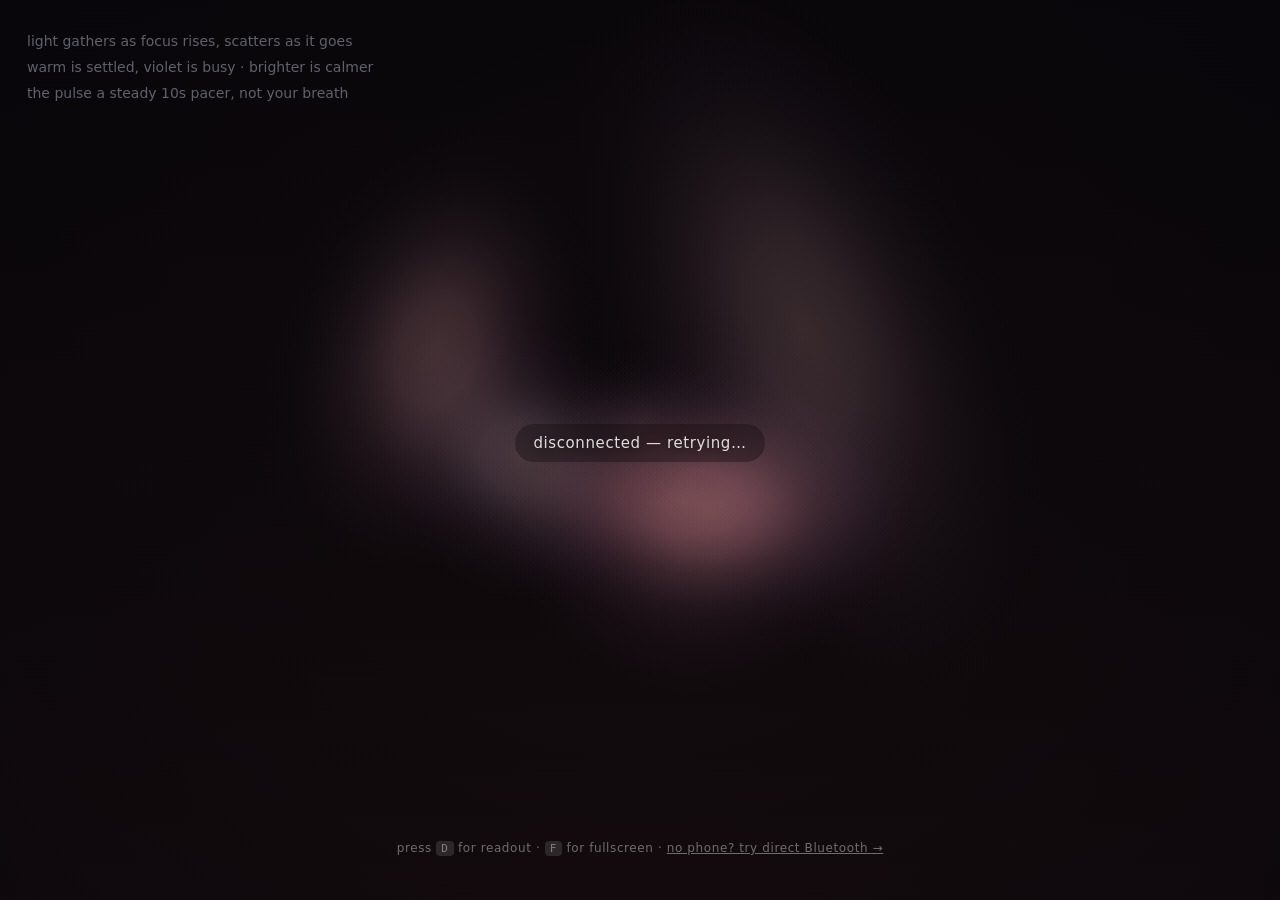
<file: public/index.html>
<!doctype html>
<html lang="en">
<head>
<meta charset="utf-8" />
<meta name="viewport" content="width=device-width, initial-scale=1, viewport-fit=cover" />
<title>Muse Zen Spike</title>
<style>
  html, body { margin: 0; height: 100%; overflow: hidden; background: #05060a;
    font-family: -apple-system, BlinkMacSystemFont, "Segoe UI", system-ui, sans-serif; }
  #gl { position: fixed; inset: 0; width: 100%; height: 100%; display: block; }
  #overlay { position: fixed; inset: 0; pointer-events: none;
    display: flex; flex-direction: column; justify-content: space-between; padding: 5vmin; }
  .status { align-self: center; color: rgba(255,255,255,.85); font-size: 15px;
    letter-spacing: .04em; text-align: center; text-shadow: 0 1px 12px rgba(0,0,0,.6);
    background: rgba(0,0,0,.28); padding: 10px 18px; border-radius: 999px;
    backdrop-filter: blur(6px); transition: opacity .6s; }
  .status.hidden { opacity: 0; }
  #hud { align-self: flex-start; color: rgba(255,255,255,.55); font-size: 12px;
    font-variant-numeric: tabular-nums; line-height: 1.7; text-shadow: 0 1px 8px rgba(0,0,0,.7);
    opacity: 0; transition: opacity .4s; }
  #hud.show { opacity: 1; }
  #hint { align-self: center; color: rgba(255,255,255,.4); font-size: 12px; letter-spacing: .05em; }
  kbd { background: rgba(255,255,255,.12); border-radius: 4px; padding: 1px 5px; font-size: 11px; }
</style>
</head>
<body>
<canvas id="gl"></canvas>
<div id="overlay">
  <div id="hud"></div>
  <div class="status" id="status">connecting…</div>
  <div id="hint">press <kbd>D</kbd> for readout · <kbd>F</kbd> for fullscreen ·
    <a href="direct.html" style="color:inherit">no phone? try direct Bluetooth →</a></div>
</div>
<script src="viz-core.js"></script>
<script src="visual.js"></script>
<script>
const visual = createZenVisual(document.getElementById('gl'));
let last = {};

// ---- WebSocket ----------------------------------------------------------
const statusEl=document.getElementById('status'), hudEl=document.getElementById('hud');
let showHud=false;
addEventListener('keydown', e=>{
  if(e.key==='d'||e.key==='D'){ showHud=!showHud; hudEl.classList.toggle('show', showHud); }
  if(e.key==='f'||e.key==='F'){ if(!document.fullscreenElement) document.documentElement.requestFullscreen(); else document.exitFullscreen(); }
});
function setStatus(txt, hide){ statusEl.textContent=txt; statusEl.classList.toggle('hidden', !!hide); }
function connect(){
  const ws = new WebSocket(`ws://${location.host}`);
  ws.onopen = () => setStatus('put on your Muse — checking contact…');
  ws.onclose = () => { setStatus('disconnected — retrying…'); setTimeout(connect, 1000); };
  ws.onmessage = (ev) => {
    const m = JSON.parse(ev.data); last = m;
    if (typeof m.calm === 'number') visual.setCalm(m.calm);
    if (!m.haveData) setStatus('waiting for Muse data — is Mind Monitor streaming?');
    else if (!m.contactOk) setStatus('adjust the headband — poor contact');
    else setStatus('', true);                    // good data → fade the message away
    if (showHud) hudEl.innerHTML =
      `calm&nbsp;&nbsp;${(m.calm*100).toFixed(0)}%<br>` +
      `α/β&nbsp;&nbsp;&nbsp;&nbsp;${m.ratio==null?'—':m.ratio.toFixed(3)}<br>` +
      `contact&nbsp;${m.contactOk?'ok':'poor'}<br>` +
      `${m.blink?'blink ':''}${m.jaw?'jaw':''}`;
  };
}
connect();
</script>
</body>
</html>
</file>
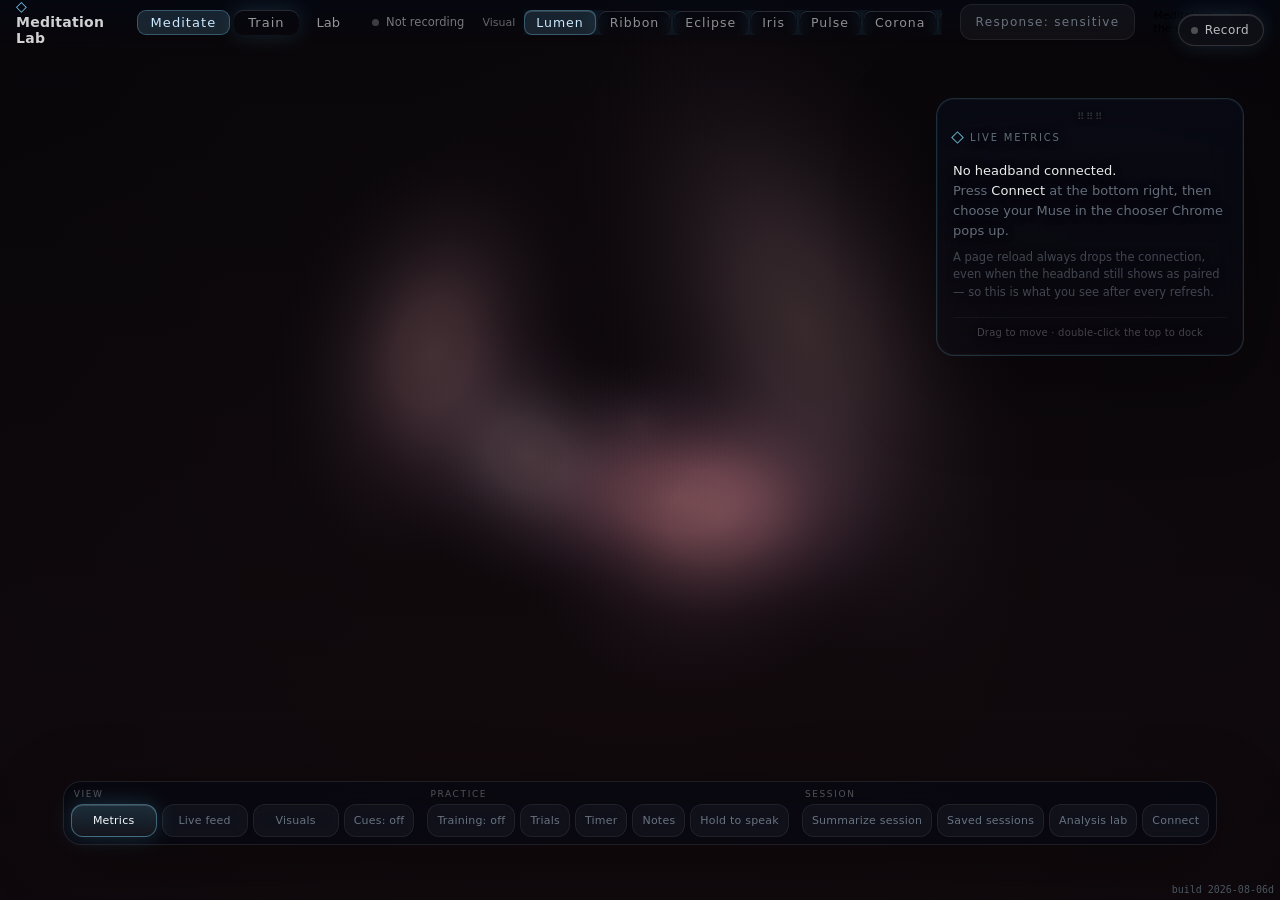
<file: public/direct.html>
<!doctype html>
<html lang="en">
<head>
<meta charset="utf-8" />
<meta name="viewport" content="width=device-width, initial-scale=1, viewport-fit=cover" />
<title>Muse Zen Spike — Direct Bluetooth</title>
<link rel="stylesheet" href="app.css?v=2026-08-06d">
</head>
<body>
<!--
  THE APP BAR: a wordmark, and the three places this app has.
  Asked for repeatedly, and last reported as "the ui at the top is diff from everything else (doesn't
  carry to other page)" — which was exactly right: the lab grew this bar and the meditation screen did
  not, so the two pages looked like different products.

  MEDITATE and TRAIN are the same screen with training off and on. They are not separate pages, and
  presenting them as two tabs is honest about what changes: Train arms recording and shows the mark bar,
  Meditate is the visual alone. Anything else would be two copies of one screen to keep in step.
-->
<header id="appBar">
  <div class="brand"><span class="mark" aria-hidden="true">◇</span> Meditation Lab</div>
  <nav id="places">
    <button class="place" id="placeMeditate">Meditate</button>
    <button class="place" id="placeTrain">Train</button>
    <a class="place" href="lab.html" target="_blank" rel="noopener">Lab</a>
  </nav>
  <!--
    NAME THE SIT, ALWAYS ON SCREEN.

    Asked for: "a permanent area to label the whole sit. Not inside a panel that has to be opened —
    always on screen. The general note is how sits get named, so it must be as easy as marking."

    In the bar rather than in a panel because that is the whole point — it has to be reachable without
    a decision. One line here, and the longer reflection still has its textarea on the summary; both
    write ONE note, so the lab has one candidate name for the sit rather than two. See saveSitNoteFrom.
  -->
  <!-- WHETHER THIS IS BEING RECORDED, as a dot rather than a sentence. From the mockup, where it reads
       "Live session" beside the wordmark: the one piece of state worth knowing at a glance the whole time
       is whether what you are doing is being kept. -->
  <div id="liveDot" title="Whether this sit is being recorded"><i></i><span>Not recording</span></div>
  <!-- THE VISUAL PICKER LIVES IN THE BAR. It was behind a "Visuals" toggle in the controls, two clicks
       from a decision you make once a sit; the mockup puts the seven modes in the bar, named, with the
       current one lit. -->
  <div id="barModes"><span class="barModesLabel">Visual</span><span id="barModeList"></span></div>
  <span class="pill" id="barResponse" title="How fast the visual follows the signal">Response: sensitive</span>
  <div id="barStatus" class="dim"></div>
</header>
<!-- Naming the sit lives in the rail's History tab now, at the top of it, where the rest of what you
     say about the sit already is. It had a row of its own here for one build. -->
<canvas id="gl"></canvas>
<div id="modeBar"></div>
<div id="patternBar"></div>
<div id="breathCue"></div>
<div id="markFlash"></div>
<div id="markPrompt">
  <div id="markPromptHead">marked at <b id="markStamp">0:00</b></div>
  <div id="markKinds"></div>
  <div id="markInputRow">
    <input id="markNote" placeholder="what's happening? how did it feel?" autocomplete="off" />
    <input id="markDur" placeholder="secs" inputmode="numeric" autocomplete="off" />
  </div>
  <div id="markHint">enter saves · esc saves without a note · 1-6 picks a kind</div>
</div>
<!-- Out of the way, and always in the same place. Recording is explicit now:
     it starts and stops when you say so, and stopping is what packages the sit. -->
<button id="recBtn" title="Start or stop recording this sit">Record</button>
<!-- The current instruction, large and central. A trial is only as good as the
     meditator's ability to actually follow it, and small grey text at the edge of a
     dark screen is not something you can read with barely-open eyes. -->
<!-- Probe response. Five options, one tap, digits 1-5 — it must be answerable
     without reading, because a probe that takes twenty seconds destroys the sit it is
     measuring. -->
<!--
  THE MARK RAIL, TWO TABS.

  Asked for: "in training, the mark window should just have 2 tabs, one for marks and one for history, and
  the history should have the general note (overall sit that becomes the name by default) plus other marks
  and/or notes. the notes and marks should be consolidated."

  Marks and notes were two panels writing to one place. Every tap and every typed note already lands in the
  same notes store — a tap is a note with a category on it — so showing them in two lists was a split that
  existed only in the UI, and it meant the record of a sit was somewhere different from the record of what
  you thought about it. One chronological history, with the general note at the top of it because that note
  IS the sit's name.

  MARKS is what you press; HISTORY is what has happened. That is also why the tabs fix the column that was
  scrolling: two short panes instead of one long one.

  #railHistory is STATIC MARKUP, deliberately. It holds textareas, and renderArmedBar rebuilds its pane's
  innerHTML — which would take a half-typed sentence and the caret with it. Only #railMarks is regenerated.
-->
<div id="armedBar" hidden>
  <div class="railHead">
    <div class="armedHint"></div>
    <div class="railTabs" role="tablist">
      <button class="railTab on" data-rail="marks" role="tab">Marks</button>
      <button class="railTab" data-rail="history" role="tab">History</button>
    </div>
  </div>
  <div id="railMarks" class="railPane"></div>
  <div id="railHistory" class="railPane" hidden>
    <!-- THE GENERAL NOTE, AND IT IS THE NAME. One field, shared with the summary's textarea through
         saveSitNoteFrom, so the lab has one candidate name for the sit rather than two. -->
    <div class="railBlock">
      <div class="sideHead">This whole sit</div>
      <textarea id="sitLabel" rows="2"
        placeholder="What was true of all of it? This names the sit."></textarea>
      <div id="sitLabelState" class="dim"></div>
    </div>
    <!-- EVERYTHING THAT HAPPENED, in one list: taps, typed notes and voice notes together, newest first,
         each deletable. Built by renderNoteList from the notes store, which is where both already went. -->
    <div class="railBlock">
      <div class="sideHead">Everything so far</div>
      <div id="noteList"></div>
    </div>
    <div class="railBlock">
      <textarea id="noteBox" rows="2" placeholder="Add a note…"></textarea>
      <div class="noteBar">
        <label class="noteAnchor"><input type="checkbox" id="noteAnchor"> at <b id="noteStamp">—</b></label>
        <span class="grow"></span>
        <button id="noteSave">Save</button>
      </div>
    </div>
  </div>
</div>
<div id="probeHud" hidden>
  <div id="probeQ">Where was attention <em>just before</em> that sound?</div>
  <div id="probeOpts"></div>
  <div id="probeMeta"></div>
</div>
<div id="trialHud" hidden>
  <div id="trialCond"></div>
  <div id="trialInstr"></div>
  <div id="trialMeta"></div>
</div>
<div id="summary">
  <h2 id="summaryTitle">Session</h2>
  <div id="summaryBody"></div>
</div>
<div id="overlay">
  <div></div>
  <div id="statusStack">
    <div class="status hidden" id="status"></div>
  </div>

  <!-- The header and the Sensors/Composites switch are STATIC. They used to be part
     of the string assigned to #readout.innerHTML on every 250ms tick, which
     destroyed and recreated these two pills four times a second: hover flickered,
     and a click whose mousedown and mouseup straddled a rebuild landed on two
     different nodes and fired no click event at all. Only #readoutRows is
     regenerated now. -->
<div id="readout">
  <!-- Response moved to the app bar, where the mockup has it and where the other decisions about the
       sit already are. The panel's job is readings. -->
  <div id="readoutHead"><div id="readoutTitle">Live metrics</div></div>
  <!-- What the numbers are averaged over. Static, because it belongs to the panel rather than to any
       row, and because #readoutRows is rebuilt four times a second. It exists because 16-second
       averaging is a real limitation as well as a fix: a score that lags its cause by a quarter of a
       minute will be read wrongly by anyone who does not know it lags. -->
  <div id="readoutSpan"></div>
  <div id="readoutRows"></div>
</div>
  <!-- The Notes panel is gone: its textarea, its anchor toggle and its list are the History tab of the
       mark rail now. "the notes and marks should be consolidated" — they were two panels writing to one
       notes store, so the split existed only on screen. The Notes pill opens that tab. -->
  <div id="dataPanel" class="panelClosed">
    <div id="dataToggle">Live feed</div>
    <!-- MOVED HERE FROM THE METRICS PANEL. It never divided the metrics — MIND / BODY / SIGNAL does that,
         and better — but it does decide which lines this chart plots, which is a real job. Reported as
         "i dont think the sensors and composites makes sense with the content on it... calm is on sensors
         (it's a composite)". -->
    <!-- THE SERIES PICKER. Presets on the first row, then one toggle per signal grouped by family, so
         any mix of electrodes, composites and body signals can be on the graph at once — asked for as
         "be able to choose which metrics to show, and possibly even all ... on the same graph". The old
         two-pill Sensors/Composites switch is the first two presets. Rendered by renderViewSwitch(). -->
    <div id="viewSwitch"></div>
    <div id="dataBody">
      <canvas id="chartCanvas" width="320" height="140"></canvas>
      <div id="legend"></div>
    </div>
  </div>
  <div style="display:flex;flex-direction:column;align-items:center">
    <!-- Three labelled groups, in the order the practice uses them: what you are
         looking at, what you are doing, and what happens to the sit afterwards. The
         labels earn their space — twelve unlabelled pills in a row is a list to be
         scanned every time rather than a place you learn. -->
    <div id="controls">
      <span class="pillGroup">
        <span class="groupLabel">View</span>
        <span class="pills">
          <span class="pill panelToggle active" id="btnMetrics">Metrics</span>
          <span class="pill panelToggle" id="btnFeed">Live feed</span>
          <span class="pill panelToggle" id="btnVisuals">Visuals</span>
          <!-- Response lives in the Metrics panel now, as asked: "maybe the sensitivity
               button can kinda go in the metrics". It also had to move. Three groups of
               pills needed ~1770px and a 1920px window offers 1728 after padding, so the
               bar was already over its budget and wrapped Session onto a second row at
               anything narrower — which is what "it looks all squished" was. This was the
               widest pill in it. -->
          <span class="pill" id="cueToggle">Cues: off</span>
        </span>
      </span>
      <span class="pillGroup">
        <span class="groupLabel">Practice</span>
        <span class="pills">
          <span class="pill" id="trainToggle">Training: off<kbd>&#8679;T</kbd></span>
          <span class="pill" id="trialsLink">Trials</span>
          <span class="pill" id="timerLink">Timer</span>
          <span class="pill" id="notesLink">Notes<kbd>N</kbd></span>
          <span class="pill" id="voiceNote">Hold to speak<kbd>space</kbd></span>
        </span>
      </span>
      <span class="pillGroup">
        <span class="groupLabel">Session</span>
        <span class="pills">
          <span class="pill" id="summaryLink">Summarize session</span>
          <span class="pill" id="sessionsLink">Saved sessions</span>
          <!-- The lab was reachable only by knowing to type lab.html into the address
               bar, which is not a way to reach anything. It is a separate page on
               purpose — it reads exported .zip archives from disk and never touches the
               live session — so this opens a new tab rather than navigating away from a
               sit that might be recording. -->
          <a class="pill" id="labLink" href="lab.html" target="_blank" rel="noopener">Analysis lab</a>
          <span class="pill" id="devToggle">Connect</span>
        </span>
      </span>
    <!-- Both popovers open from their pill in the bar, so nothing floats over the
           visualisation. The device buttons used to sit in the middle of the screen for
           the whole sit, when they are needed for ten seconds.

           They must stay OUT of #status: setStatus() overwrites that element's
           innerHTML, which is what once deleted these buttons from the DOM and made
           "Connect to Muse" unpressable. -->
      <div id="devices" class="popover" hidden>
        <button id="connect">Connect headband</button>
        <button id="connectStrap" class="secondary">+ heart strap</button>
        <!-- Hidden until the strap's accelerometer negotiation actually fails.
             It is a debugging affordance, not part of sitting down to meditate. -->
        <button id="copyStrapLog" class="secondary" hidden>copy strap log</button>

      </div>
      <div id="timerPicker" class="popover" hidden></div>
      <div id="trialPicker" class="popover" hidden></div>
    </div>
    <div id="hint"></div>
  </div>
</div>
<!--
  A VISIBLE FAILURE, INSTALLED FIRST.

  Twice in one day this app went completely dead — every panel, every key, the whole EEG path —
  because one top-level line in the inline script threw. Both times the report was "none of the
  panels open", because that is all there is to see: a throw during script evaluation stops the rest
  of the file silently, and the Bluetooth handshake has already succeeded by then so the headband
  still says connected.

  Silence is the actual defect. This handler runs before any module loads, so anything that throws
  later paints the reason on screen instead of leaving a mystery. It has no dependencies on purpose.
-->
<script>
(function () {
  /*
   * WHICH BUILD IS THIS?
   *
   * The question that has cost the most time in this project, by a wide margin. "The panels don't
   * open" has been reported against a build that demonstrably opens them, more than once, and there
   * was no way from either side to establish what the browser was actually running — so the
   * investigation kept starting from the wrong file.
   *
   * The stamp lives in THIS script rather than in app.js on purpose: it must survive the failure it
   * exists to diagnose. If app.js throws on its first line, everything else on the page is gone and
   * this corner still says which version threw.
   *
   * `document.lastModified` is the browser's own view of when it received the page, so a stale cache
   * shows an old date here while the version string still reads new — which is exactly the mismatch
   * that has been the root cause twice.
   */
  var BUILD = '2026-08-06d';
  window.__BUILD = BUILD;
  try {
    var stamp = document.createElement('div');
    stamp.id = 'buildStamp';
    stamp.style.cssText = 'position:fixed;right:6px;bottom:4px;z-index:99998;font:10px/1.3 '
      + 'ui-monospace,monospace;color:#4a5560;pointer-events:none;text-align:right';
    stamp.textContent = 'build ' + BUILD;
    stamp.title = 'page received ' + document.lastModified;
    (document.body || document.documentElement).appendChild(stamp);
  } catch (e) { /* a missing stamp must never be the thing that breaks the page */ }

  function show(what) {
    try {
      var el = document.getElementById('bootError');
      if (!el) {
        el = document.createElement('div');
        el.id = 'bootError';
        el.style.cssText = 'position:fixed;left:0;right:0;top:0;z-index:99999;background:#5a1420;'
          + 'color:#ffd9df;font:13px/1.5 system-ui,sans-serif;padding:10px 14px;'
          + 'border-bottom:1px solid #a33;white-space:pre-wrap';
        (document.body || document.documentElement).appendChild(el);
      }
      el.textContent = 'The app failed to start, so most of it will not work.\n' + what
        + '\n\nThis is almost always a stale cached file. Reload with Shift held, or clear the'
        + ' cache for this page. If it persists, the message above names the exact line.';
    } catch (e) { /* nothing left to try */ }
  }
  window.addEventListener('error', function (e) {
    show((e && e.message ? e.message : 'unknown error')
      + (e && e.filename ? '\n  at ' + e.filename + ':' + e.lineno : ''));
  });
  window.addEventListener('unhandledrejection', function (e) {
    show('An async failure: ' + ((e && e.reason && e.reason.message) || e.reason || 'unknown'));
  });
}());
</script>
<script src="dsp.js?v=2026-08-06d"></script>
<!-- A fake headband, only when the URL asks for it (?sim=1). See simdevice.js: it exists so
     "the panels do not open" can be told apart from "the headband is not streaming". -->
<script src="simdevice.js?v=2026-08-06d"></script>
<script src="clockcheck.js?v=2026-08-06d"></script>
<script src="selfcheck.js?v=2026-08-06d"></script>
<script src="viz-core.js?v=2026-08-06d"></script>
<script src="visual.js?v=2026-08-06d"></script>
<script src="chart.js?v=2026-08-06d"></script>
<script src="summary.js?v=2026-08-06d"></script>
<script src="cues.js?v=2026-08-06d"></script>
<script src="metrics.js?v=2026-08-06d"></script>
<script src="markers.js?v=2026-08-06d"></script>
<script src="polar.js?v=2026-08-06d"></script>
<script src="record.js?v=2026-08-06d"></script>
<script src="export.js?v=2026-08-06d"></script>
<script src="labels.js?v=2026-08-06d"></script>
<script src="trials.js?v=2026-08-06d"></script>
<script src="probes.js?v=2026-08-06d"></script>
<script src="panels.js?v=2026-08-06d"></script>
<!-- Only for handing a finished sit to the lab's inbox; the app never reads lab data. -->
<script src="labstore.js?v=2026-08-06d"></script>
<script src="app.js?v=2026-08-06d"></script>
</body>
</html>
</file>
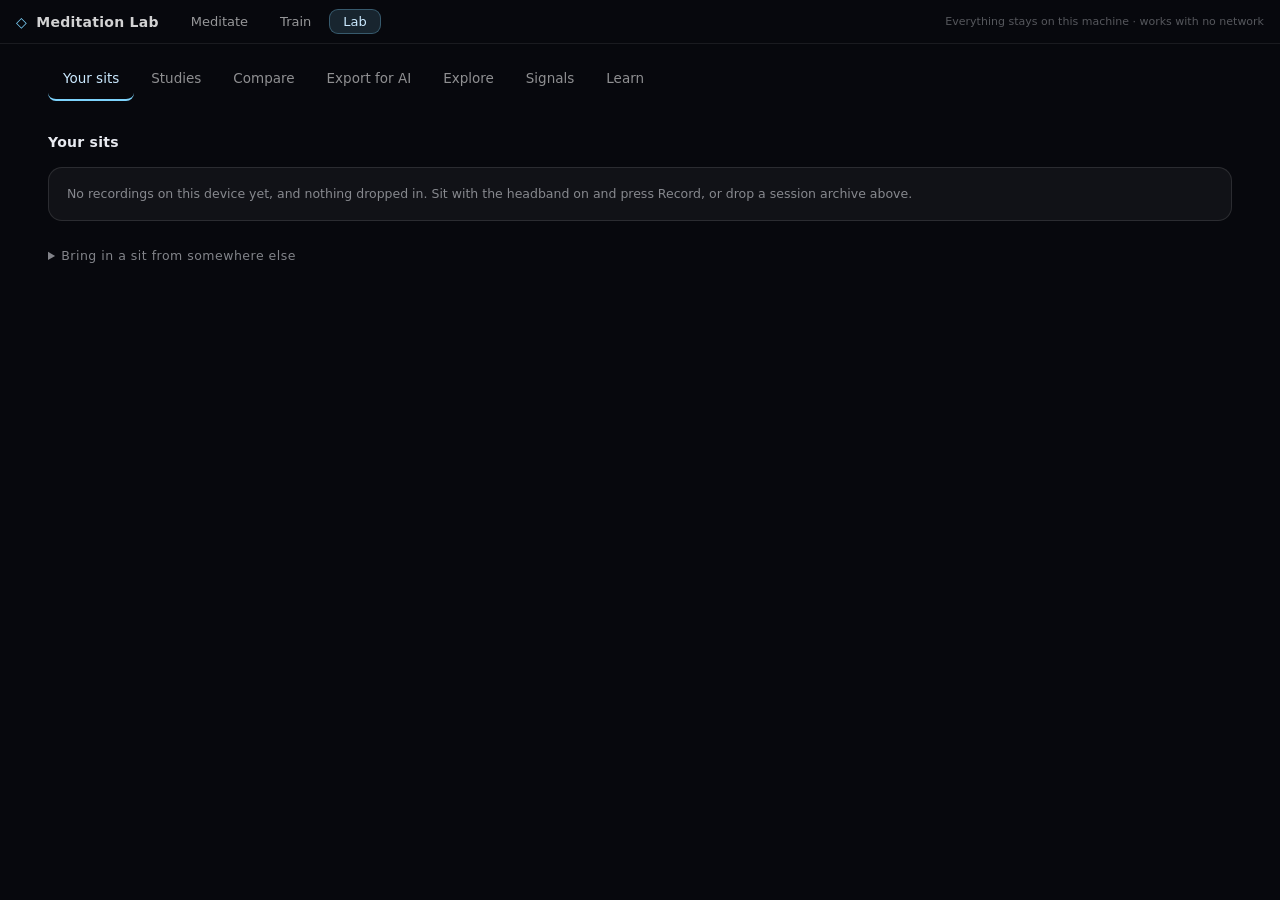
<file: public/lab.html>
<!doctype html>
<meta charset="utf-8">
<title>Lab — session analysis</title>
<meta name="viewport" content="width=device-width, initial-scale=1">
<!--
  THE LAB. Drop session .zip files in, look at them, label spans, search for patterns.

  Runs entirely offline from the filesystem, like the app: no build step, no server,
  no upload. That is not minimalism for its own sake — these files contain a
  recording of somebody's brain during meditation, and the design principle is that
  they never leave the machine unless their owner deliberately sends them.

  WHAT THIS IS FOR, and the thing to keep in mind while reading its output:
  every score the app displays is currently unvalidated. This is the only place that
  can change that, and the only way it can is by comparing what the algorithms
  claimed against what the person actually reported. So the labels are the data, and
  the features are the hypothesis — not the other way round.

  It will usually tell you there is nothing there. That is the expected result with a
  handful of sits, and it is a real finding rather than a failure of the tool.
-->
<style>
  :root {
    --bg: #07080d; --panel: rgba(255,255,255,.045); --line: rgba(255,255,255,.11);
    --text: #e8eaf0; --muted: rgba(232,234,240,.55); --dim: rgba(232,234,240,.35);
    --good: #7fd8a0; --warn: #ffd27a; --bad: #ff8f8f;
  }
  * { box-sizing: border-box; }
  /* The font stack is character-for-character the one in app.css. It was missing
     BlinkMacSystemFont, so on any machine without Inter installed the two pages resolved to DIFFERENT
     fonts — which made every place in the bar a slightly different width and walked the wordmark and the
     tabs sideways as you moved between the pages. That is half of "the logo and tabs jumps form page to
     page"; the geometry was the other half. */
  body { margin: 0; background: var(--bg); color: var(--text); font: 14px/1.6 Inter,
    ui-sans-serif, -apple-system, BlinkMacSystemFont, "Segoe UI", system-ui, sans-serif;
    padding: 28px clamp(16px, 4vw, 48px) 80px; }
  h1 { font-size: 19px; font-weight: 600; margin: 0 0 4px; letter-spacing: .01em; }
  h2 { font-size: 14px; font-weight: 600; margin: 30px 0 10px; letter-spacing: .02em; }
  .sub { color: var(--muted); font-size: 13px; max-width: 62ch; }
  .card { background: var(--panel); border: 1px solid var(--line); border-radius: 14px;
    padding: 16px 18px; margin-top: 14px; }
  #drop { border: 1.5px dashed var(--line); border-radius: 14px; padding: 34px 20px;
    text-align: center; color: var(--muted); cursor: pointer; margin-top: 18px;
    transition: border-color .2s, background .2s; }
  #drop.over { border-color: var(--good); background: rgba(127,216,160,.07); }
  button { font: inherit; font-size: 13px; padding: 7px 13px; border-radius: 8px;
    background: rgba(255,255,255,.08); color: inherit; border: 1px solid var(--line);
    cursor: pointer; }
  button:hover { background: rgba(255,255,255,.14); }
  button.primary { background: rgba(127,216,160,.16); border-color: rgba(127,216,160,.4); }
  button:disabled { opacity: .4; cursor: default; }
  table { border-collapse: collapse; width: 100%; font-size: 12.5px; }
  th, td { text-align: left; padding: 6px 10px 6px 0; border-bottom: 1px solid var(--line);
    white-space: nowrap; }
  th { color: var(--muted); font-weight: 500; font-size: 11px; text-transform: uppercase;
    letter-spacing: .06em; }
  td.num { font-variant-numeric: tabular-nums; }
  .scroll { overflow-x: auto; }
  .tag { font-size: 10.5px; padding: 1px 7px; border-radius: 6px; border: 1px solid var(--line);
    color: var(--muted); }
  .good { color: var(--good); } .warn { color: var(--warn); } .bad { color: var(--bad); }
  .dim { color: var(--dim); }
  .verdict { font-size: 14px; line-height: 1.65; padding: 14px 16px; border-radius: 12px;
    border: 1px solid var(--line); background: rgba(255,255,255,.03); max-width: 90ch; }
  canvas { width: 100%; height: 190px; display: block; border-radius: 10px;
    background: rgba(0,0,0,.28); }
  .legend { display: flex; flex-wrap: wrap; gap: 12px; margin-top: 8px; font-size: 11.5px;
    color: var(--muted); }
  .legend i { display: inline-block; width: 11px; height: 2.5px; vertical-align: middle;
    margin-right: 5px; border-radius: 2px; }
  .row { display: flex; gap: 10px; align-items: center; flex-wrap: wrap; }
  .note { font-size: 12.5px; color: var(--muted); }
  /* Findings read as prose; the numbers hide behind a toggle. A table of correlations
     invites reading the biggest number as the answer, which is the mistake the whole
     analysis layer exists to prevent. */
  .finding { border-left: 2px solid var(--good); padding: 2px 0 2px 14px; margin: 16px 0; }
  .finding.weak { border-left-color: var(--warn); }
  .finding h4 { margin: 0 0 6px; font-size: 15px; font-weight: 600; line-height: 1.5; }
  .finding .meta { font-size: 12px; color: var(--dim); margin-top: 6px;
    font-family: ui-monospace, monospace; }
  .finding .step { font-size: 13px; color: var(--muted); margin-top: 8px; }
  .finding .warnNote { font-size: 12.5px; color: var(--warn); margin-top: 6px; }
  details > summary { cursor: pointer; color: var(--muted); font-size: 12px;
    letter-spacing: .04em; margin-top: 6px; }
  .headline { font-size: 16px; line-height: 1.6; font-weight: 500; }
  #handoffBar { position: sticky; bottom: 0; padding: 12px 0; margin-top: 24px;
    background: linear-gradient(transparent, var(--bg) 40%); }
  code { font: 12px ui-monospace, monospace; background: rgba(255,255,255,.07);
    padding: 1px 5px; border-radius: 4px; }

  /* ---- The shell ------------------------------------------------------------------
     A bar that says where you are, and tabs that say what there is. Both exist because this page
     used to be one scroll of six analyses with no indication of where to start. */
  /* ---- THE APP BAR: IDENTICAL TO THE ONE IN THE APP ---------------------------------------------
     Reported as "the logo and tabs jumps form page to page", and it was two independent copies of one
     bar. The app's is fixed at 44px tall with a 16px inset and a 14px wordmark; this one sat in normal
     flow inside the body's 28px / clamp(16px, 4vw, 48px) padding with a 15px wordmark. So moving between
     the two pages moved the logo horizontally AND vertically and resized it — the thing that reads as a
     jump, and the reason the bar was given to both pages in the first place ("the ui at the top is diff
     from everything else (doesn't carry to other page)").

     Every number here now matches app.css exactly: height 44px, padding 0 16px, gap 18px, brand 14px.
     The bar is pulled out of the body's own padding with negative margins so its left edge lands at the
     same 16px as the app's, whatever the viewport does to the content inset below it.

     If you change one bar, change the other. There is no shared stylesheet between these two pages on
     purpose — the lab must work with app.css absent — so this is a duplication that has to be kept in
     step by hand, and the test in test-ui.js compares the two. */
  #appBar { display: flex; align-items: center; gap: 18px; height: 44px; flex-wrap: nowrap;
    padding: 0 16px; margin: -28px calc(-1 * clamp(16px, 4vw, 48px)) 0;
    /* `normal`, matching the app, where the body sets no line-height. The lab's body sets 1.6, which
       made every item in the bar 6px taller here than there and shifted them all 4px up the bar. */
    line-height: normal;
    border-bottom: 1px solid rgba(255,255,255,.08); }
  #appBar .brand { font-size: 14px; font-weight: 600; letter-spacing: .02em;
    color: rgba(255,255,255,.82); white-space: nowrap; }
  #appBar .brand .mark { color: #7dd3fc; margin-right: 4px; }
  #appBar .barNote { margin-left: auto; font-size: 11px; text-align: right;
    overflow: hidden; text-overflow: ellipsis; white-space: nowrap; }
  #places { display: flex; gap: 4px; }
  /* Matched to .place in app.css: same padding, radius, size and colour, so a place does not resize
     when you walk between the pages.
     `box-sizing: content-box` on purpose, against this page's own `* { box-sizing: border-box }`. The app
     has no such reset, so its places are content-box and 8px wider than these were at the same padding —
     which walked each place further left than the one before it. Meditate's left edge matched and Lab's
     was 14px out, which is what "the tabs jumps form page to page" looks like when the wordmark is
     already pinned.
     inline-flex so an anchor boxes the way the app's <button> does. */
  #places a, #places .here { box-sizing: content-box; display: inline-flex; align-items: center;
    padding: 5px 14px; border-radius: 9px; font-size: 13px;
    text-decoration: none; color: rgba(255,255,255,.58); white-space: nowrap; }
  #places a:hover { background: rgba(255,255,255,.07); color: rgba(255,255,255,.88); }
  #places .here { background: rgba(125,211,252,.14); color: #cbe9ff;
    box-shadow: inset 0 0 0 1px rgba(125,211,252,.30); }
  @media (max-width: 720px) { #appBar .barNote { display: none; } }

  /* 16px top, so the tabs clear the bar rather than sitting under its negative margin. */
  #tabs { display: flex; gap: 2px; flex-wrap: wrap; margin: 16px 0 18px; }
  .tab { background: none; border: none; border-bottom: 2px solid transparent; cursor: pointer;
    color: rgba(255,255,255,.55); font: inherit; font-size: 13.5px; padding: 8px 15px 9px; }
  .tab:hover { color: rgba(255,255,255,.85); }
  .tab.active { color: #cbe9ff; border-bottom-color: #7dd3fc; }
  .pane[hidden] { display: none; }

  /* ---- Explore --------------------------------------------------------------------
     A question, then sentences. The two-column split puts "how to read this" beside the answer
     rather than under it, because a caveat below the fold is a caveat nobody applies. */
  .askRow { display: flex; gap: 10px; align-items: stretch; flex-wrap: wrap; margin-bottom: 12px; }
  .askRow select { flex: 1 1 260px; font: inherit; font-size: 14px; padding: 11px 12px;
    background: rgba(255,255,255,.05); color: inherit; border: 1px solid rgba(255,255,255,.14);
    border-radius: 11px; }
  .askRow button { font: inherit; font-size: 14px; padding: 11px 22px; border-radius: 11px;
    border: 1px solid rgba(125,211,252,.45); background: rgba(125,211,252,.16); color: #cbe9ff;
    cursor: pointer; }
  .askRow button:hover { background: rgba(125,211,252,.26); }
  .knobs { display: flex; gap: 14px; flex-wrap: wrap; align-items: center; font-size: 12.5px;
    margin-bottom: 6px; }
  .knobs label { display: flex; gap: 6px; align-items: center; color: rgba(255,255,255,.6); }
  .knobs select { font: inherit; font-size: 12.5px; padding: 5px 8px; border-radius: 8px;
    background: rgba(255,255,255,.05); color: inherit; border: 1px solid rgba(255,255,255,.13); }

  .split { display: grid; grid-template-columns: minmax(0, 1fr) 300px; gap: 18px; align-items: start; }
  @media (max-width: 900px) { .split { grid-template-columns: 1fr; } }

  .finding { display: flex; gap: 13px; align-items: flex-start; padding: 13px 0;
    border-bottom: 1px solid rgba(255,255,255,.06); }
  .finding:last-child { border-bottom: none; }
  .finding .glyph { flex: 0 0 26px; font-size: 17px; text-align: center; opacity: .8; }
  .finding .body { flex: 1 1 auto; min-width: 0; }
  .finding .say { line-height: 1.55; }
  .finding .why { font-size: 12px; color: rgba(255,255,255,.5); margin-top: 5px; line-height: 1.5; }
  /* The badge carries the actual evidence — a count of sessions — so it is styled to be read, not
     skimmed past. Four states and no percentage: see explore.js on why there is no confidence figure. */
  .badge { display: inline-block; flex: 0 0 auto; font-size: 11.5px; padding: 4px 10px;
    border-radius: 999px; white-space: nowrap; }
  .badge.repeats { background: rgba(134,239,172,.14); color: #bbf7d0;
    box-shadow: inset 0 0 0 1px rgba(134,239,172,.28); }
  .badge.possible { background: rgba(253,224,71,.12); color: #fde68a;
    box-shadow: inset 0 0 0 1px rgba(253,224,71,.24); }
  .badge.unclear { background: rgba(255,255,255,.06); color: rgba(255,255,255,.6);
    box-shadow: inset 0 0 0 1px rgba(255,255,255,.12); }
  .badge.insufficient { background: rgba(148,163,184,.12); color: #cbd5e1;
    box-shadow: inset 0 0 0 1px rgba(148,163,184,.26); }
  .sideHead { font-size: 11px; letter-spacing: .12em; text-transform: uppercase;
    color: rgba(255,255,255,.45); margin-bottom: 9px; }
  .keyRow { display: flex; gap: 9px; font-size: 12.5px; margin-bottom: 8px; line-height: 1.45; }
  .keyRow .k { flex: 0 0 auto; }
  /* The row expander. A button rather than a link so it is reachable by keyboard, and monospaced so
     the triangle does not shift the column width when it turns. */
  .expander { background: none; border: none; cursor: pointer; color: rgba(255,255,255,.55);
    font: 13px ui-monospace, monospace; padding: 2px 6px; border-radius: 6px; }
  .expander:hover { background: rgba(255,255,255,.08); color: #cbe9ff; }
  tr.sesDetail > td { padding-top: 0; }
  /* The two folded sections. Their summaries look like quiet controls rather than headings, because both
     hold something secondary — an import path for sits from another machine, and the older per-sit
     comparison that Studies replaced as the primary way to group. */
  #dropWrap, #wholeWrap { margin-top: 18px; }
  #dropWrap > summary, #wholeWrap > summary { font-size: 12.5px; padding: 7px 0; }
  #dropWrap #drop { margin-top: 10px; padding: 22px 20px; }
  /* The select box gets a whole cell to itself and a generous hit area — a checkbox in a table row is
     one of the easiest things to miss with a thumb. */
  .pickWrap { display: inline-flex; align-items: center; justify-content: center;
    width: 22px; height: 22px; cursor: pointer; }
  tr.sesMain[draggable="true"] { cursor: grab; }
  tr.sesMain[draggable="true"]:hover td { background: rgba(255,255,255,.025); }
  /* A study card is a drop target, so it says so on hover during a drag (the border colour is set from
     JS on dragover — this is the resting state it returns to). */
  [data-study-drop] { transition: border-color .15s; }
  .why { font-size: 12px; color: rgba(255,255,255,.5); line-height: 1.5; }
</style>

<!--
  THE SHELL: three places, and tabs inside the lab.

  Asked for after a mockup: "i vote we implement these design changes. i like the lab mockup even more."
  The reason it is worth doing is the reason it was asked for — "the lab is a bit hard to use for a
  novice like that." Everything on this page used to be stacked on one scroll: the loaded list, the
  alpha peak, whole-session descriptions, the clip library, the pattern search and the saved analyses,
  in that order, with no indication of where to start. Correct, and unreadable.

  ONE THING FROM THE MOCKUP IS DELIBERATELY ABSENT. It showed a "My model" tab beside "Confidence 82%"
  and "Personalized model". There is no model here, nothing is fitted, and there is no basis for 82. A
  tab named for a thing that does not exist is worse than a missing tab, so the five tabs below are the
  ones that have somethingbehind them.
-->
<header id="appBar">
  <div class="brand"><span class="mark" aria-hidden="true">◇</span> Meditation Lab</div>
  <nav id="places">
    <a href="direct.html">Meditate</a>
    <a href="direct.html">Train</a>
    <span class="here">Lab</span>
  </nav>
  <div class="barNote dim">Everything stays on this machine · works with no network</div>
</header>

<!--
  YOUR SITS COMES FIRST, AND IT IS WHAT YOU LAND ON.

  It used to be second, behind Explore. That was defensible when the lab analysed everything on load —
  the sits were all read by the time you looked, so leading with a question made sense. It is not
  defensible now: nothing is analysed until it is asked for, so the first screen has to be the one that
  says what there is and lets you choose. A question asked before any sit has been read can only be
  answered "not enough data", which is how the page taught its reader that it never has an answer.
-->
<nav id="tabs" role="tablist">
  <button class="tab active" data-tab="sessions" role="tab">Your sits</button>
  <button class="tab" data-tab="studies" role="tab">Studies</button>
  <button class="tab" data-tab="compare" role="tab">Compare</button>
  <button class="tab" data-tab="export" role="tab">Export for AI</button>
  <button class="tab" data-tab="explore" role="tab">Explore</button>
  <button class="tab" data-tab="signals" role="tab">Signals</button>
  <button class="tab" data-tab="learn" role="tab">Learn</button>
</nav>

<section class="pane" data-pane="explore" hidden>
  <div id="explore"></div>
</section>
<section class="pane" data-pane="sessions">
  <div id="loaded"></div>
  <!--
    THE DROP ZONE MOVED HERE, AND IT IS DEMOTED.

    It used to sit above the tabs, so it was the first and largest thing on every pane. That made sense
    when a sit could only get in by being dragged in; it stopped making sense when the lab started
    reading the app's own recordings, which is every sit ever recorded on this device. A 90px dashed
    box asking for an upload, above a list of sits that are already there, teaches the wrong thing
    about how the page works.

    It still matters, so it is kept rather than removed: an archive from another machine, or from
    before this device, has no other way in.
  -->
  <details id="dropWrap">
    <summary>Bring in a sit from somewhere else</summary>
    <div id="drop">
      <strong>Drop session archives here</strong><br>
      <span class="dim">or click to choose files · several at once is better than one</span>
      <input type="file" id="file" multiple accept=".zip" hidden>
    </div>
    <div class="note" style="margin-top:8px">Only needed for a sit recorded on a different device. Sits
      recorded here are already listed above.</div>
  </details>
  <!-- Pre-created so renderTimelines/renderTrials find a host instead of inserting one after the
       loaded list — which would land them in whichever pane happened to hold it. -->
  <div id="timelines"></div>
  <div id="trials"></div>
</section>
<!--
  STUDIES: arbitrary named lists of sits, built by hand.

  Asked for: "build named lists by dragging sits into them: scattered, at rest, focusing, lots of
  thinking." This replaces the whole-session table as the way sits get grouped, which was correctly
  called "built for a researcher and that's a problem" — a table sorted by a column is not a hypothesis,
  and a named list of sits you remember is.
-->
<section class="pane" data-pane="studies" hidden>
  <div id="studies"></div>
</section>
<section class="pane" data-pane="compare" hidden>
  <div id="studyCompare"></div>
  <!--
    THE OLD PER-SIT A/B TABLE, FOLDED AWAY.

    "This replaces the whole-session table, which was correctly called 'built for a researcher and
    that's a problem'." Studies is now the way sits get grouped and compared, so this is no longer the
    first thing on the tab.

    Kept rather than deleted, behind a fold, because the complaint was about it LEADING — a two-column
    table of every feature invites sorting by the biggest number and reading the top row as the answer.
    The movement and stillness comparison inside it is a real measurement that nothing else here
    reports, and deleting working analysis to satisfy a layout note would cost more than it saves.
  -->
  <details id="wholeWrap">
    <summary>Compare two single sits, feature by feature (the older view)</summary>
    <div id="whole"></div>
  </details>
  <div id="out"></div>
  <div id="saved"></div>
</section>
<!--
  EXPORT FOR AI: the feature table, for pasting somewhere else.

  The agreed division of labour: CODE the feature extraction, SEND the table out for pattern-finding.
  Never let a model decide what counts as a finding — which is why this is a table of numbers with their
  limits stated, and why the prose handoff (which leads with what the data cannot support) stays separate.
-->
<section class="pane" data-pane="export" hidden>
  <div id="exportPane"></div>
</section>
<section class="pane" data-pane="signals" hidden>
  <div id="alpha"></div>
  <div id="clips"></div>
</section>
<section class="pane" data-pane="learn" hidden>
  <div id="learn"></div>
</section>

<!--
  A VISIBLE FAILURE, AND CACHE-BUSTING — both of which this page was missing entirely.

  direct.html got these after two outages where one bad module took the whole app down silently. The lab
  never did, and it produced the identical report: "the lab doesn't seem to work at all... the tabs don't
  work and the add session button doesn't work." Every renderer runs from one render() call, so a single
  module failing to load — a browser holding a cached copy from before explore.js existed — throws there
  and takes the tabs and the file input with it, with nothing on screen to say why.
-->
<script>
(function () {
  window.addEventListener('error', function (e) {
    try {
      var el = document.getElementById('bootError');
      if (!el) {
        el = document.createElement('div');
        el.id = 'bootError';
        el.style.cssText = 'position:fixed;left:0;right:0;top:0;z-index:99999;background:#5a1420;'
          + 'color:#ffd9df;font:13px/1.5 system-ui,sans-serif;padding:10px 14px;'
          + 'border-bottom:1px solid #a33;white-space:pre-wrap';
        (document.body || document.documentElement).appendChild(el);
      }
      el.textContent = 'The lab failed to start, so the tabs and the file picker will not work.\n'
        + ((e && e.message) || 'unknown error')
        + (e && e.filename ? '\n  at ' + e.filename + ':' + e.lineno : '')
        + '\n\nThis is almost always a stale cached file. Reload with Shift held.';
    } catch (err) { /* nothing left to try */ }
  });
}());
</script>
<script src="dsp.js?v=2026-08-06d"></script>
<script src="movement.js?v=2026-08-06d"></script>
<!-- Chest-wall breath shape. Loaded by NOTHING before this: 450 lines with their own passing test
     suite, wired into no page, so rate/depth/regularity had never been computed for a real sit. -->
<script src="breath.js?v=2026-08-06d"></script>
<script src="labels.js?v=2026-08-06d"></script>
<script src="trials.js?v=2026-08-06d"></script>
<script src="import.js?v=2026-08-06d"></script>
<script src="analysis.js?v=2026-08-06d"></script>
<script src="findings.js?v=2026-08-06d"></script>
<script src="explore.js?v=2026-08-06d"></script>
<script src="labstore.js?v=2026-08-06d"></script>
<!-- So the lab can read the app's own recordings instead of asking for an upload. Same origin, same
     database; see listAppSits(). export.js rebuilds each one into archive bytes so a saved sit and a
     dropped file go through one parse. -->
<script src="record.js?v=2026-08-06d"></script>
<script src="export.js?v=2026-08-06d"></script>
<script>
/*
 * Sessions are held in memory AND persisted — see labstore.js.
 *
 * They used to be memory-only, on the reasoning that the app owns the durable copy and a
 * second store would be a second thing to keep in sync. That was wrong about the thing
 * that matters: a finding here is only ever a candidate, and the only way a candidate
 * becomes a result is by showing up again in later sits. Comparing this month's search
 * against last month's is the entire method, and it is impossible if the earlier answer
 * was never written down.
 *
 * What is stored is the PARSED session, not the archive — raw EEG is about a thousand
 * times larger than the rows any view reads. See trimForStore.
 */
const sessions = [];
let store = null;          // the IndexedDB handle, or null if storage is unavailable
let storeError = null;
const dropEl = document.getElementById('drop');
const fileEl = document.getElementById('file');
const loadedEl = document.getElementById('loaded');
const alphaEl = document.getElementById('alpha');
const wholeEl = document.getElementById('whole');
const outEl = document.getElementById('out');

const esc = (s) => String(s == null ? '' : s)
  .replace(/[&<>"]/g, (c) => ({ '&': '&amp;', '<': '&lt;', '>': '&gt;', '"': '&quot;' }[c]));
const clock = (sec) => sec == null ? '—'
  : `${Math.floor(sec / 60)}:${String(Math.floor(sec % 60)).padStart(2, '0')}`;
const f2 = (v) => v == null ? '—' : v.toFixed(2);

dropEl.addEventListener('click', () => fileEl.click());
dropEl.addEventListener('dragover', (e) => { e.preventDefault(); dropEl.classList.add('over'); });
dropEl.addEventListener('dragleave', () => dropEl.classList.remove('over'));
dropEl.addEventListener('drop', (e) => {
  e.preventDefault();
  dropEl.classList.remove('over');
  load(Array.from(e.dataTransfer.files));
});
fileEl.addEventListener('change', () => load(Array.from(fileEl.files)));

const handedOver = [];   // names of sits the app passed straight over, for the notice
/* Which rows are opened. A Set of indexes rather than a flag on the session, because the session
   objects are persisted and a UI toggle has no business surviving a reload. */
const expanded = new Set();

async function load(files) {
  for (const f of files) {
    if (!/\.zip$/i.test(f.name)) continue;
    await ingest(f.name, new Uint8Array(await f.arrayBuffer()));
  }
  await persist();
  render();
}

/* ONE INGEST PATH for a dropped file and for an archive handed over by the app. Two
 * paths that are meant to agree eventually stop agreeing. */
/*
 * The identity of a RECORDING, independent of its filename.
 *
 * First attempt was the start time plus the row count, on the reasoning that two recordings
 * cannot begin at the same millisecond. True of real sits and false of test fixtures — two
 * different synthetic sits built from the same nominal start collided, and the duplicate check
 * threw away real data. That is the failure mode that matters: a check which rejects genuine
 * sessions is worse than no check, because the loss is silent from the analysis's point of view.
 *
 * So the key includes a cheap hash of the CONTENT as well. FNV-1a over a sample of the numeric
 * columns — every row if there are few, otherwise a fixed stride so cost stays bounded on a
 * 40-minute sit. Sampling by stride rather than by prefix on purpose: two sits that begin
 * identically and diverge later are exactly the pair a prefix hash would confuse.
 */
function recordingKey(read) {
  const rows = (read && read.metrics) || [];
  if (!rows.length) return null;
  const startMs = Number(rows[0].epochMs);
  let h = 0x811c9dc5;
  const stride = Math.max(1, Math.floor(rows.length / 64));
  for (let i = 0; i < rows.length; i += stride) {
    const r = rows[i];
    for (const k of Object.keys(r)) {
      const str = String(r[k]);
      for (let j = 0; j < str.length; j++) {
        h ^= str.charCodeAt(j);
        h = (h * 0x01000193) >>> 0;
      }
    }
  }
  const stamp = Number.isFinite(startMs) ? startMs : 'nostamp';
  return `${stamp}:${rows.length}:${h.toString(16)}`;
}

/* Sits refused as duplicates, reported by name — a file that silently vanished on drop would
   look like the drop having failed. */
const duplicates = [];

async function ingest(name, bytes, { recorderId = null } = {}) {
  {
    const f = { name };
    try {
      const read = await Importer.readSessionArchive(bytes);
      // Derive the label spans once, here, so every downstream view agrees about
      // which stretch of time each label describes.
      const notes = read.notes.map((n) => ({
        offsetSec: n.offsetSec, anchored: n.anchored === 'no' ? false : true,
        kind: n.kind, transition: n.transition, text: n.text,
        dims: Labels.normalise({ focus: n.focus, effort: n.effort, pull: n.pull, tone: n.tone }),
      }));
      const duration = read.metrics.length ? read.metrics[read.metrics.length - 1].t : null;
      const { spans, wholeSit } = Labels.spans(notes, { durationSec: duration });
      /* Trial blocks, rebuilt from the recorded boundaries rather than from the
       * protocol definition. If a run was cut short, or the app was reloaded, or a
       * block was missed, the record says so and the definition would not — so the
       * data is the authority on what actually happened.
       */
      const blockNotes = read.notes
        .filter((n) => n.kind === 'block' && n.condition != null && n.offsetSec != null)
        .sort((a, b) => a.offsetSec - b.offsetSec);
      const trialBlocks = blockNotes.map((n, i) => {
        const proto = Trials.BY_KEY[n.trialKey];
        const next = blockNotes[i + 1];
        // The block ends where the next one starts. Falling back to the protocol's
        // nominal length only for the final block, which has no successor.
        const toSec = next ? next.offsetSec
          : (proto ? n.offsetSec + proto.blockSec : (duration || n.offsetSec));
        const settle = proto ? proto.settleSec : 0;
        return { condition: n.condition, trialKey: n.trialKey, blockIndex: n.blockIndex,
          fromSec: n.offsetSec, analyseFromSec: n.offsetSec + settle, toSec };
      });
      /* INDIVIDUAL ALPHA PEAK, and the 4-second spectral series built on it — computed
       * HERE, at ingest, because this is the only moment the raw EEG is in hand. The store
       * keeps the parsed session and drops raw EEG (a thousand times larger than anything
       * a view reads), so anything that needs samples has to be derived before that. The
       * results are small and are persisted, so a restored session still knows its own
       * alpha peak without the archive. */
      const hasRaw = !!(read.eeg && read.eeg.some((c) => c && c.length));
      const alpha = hasRaw ? DSP.alphaPeakByChannel(read.eeg, read.eegHz) : null;
      const spectra = hasRaw ? spectralRows(read.eeg, read.eegHz, alpha.band) : null;
      /* MOVEMENT, from the accelerometer — computed here for the same reason as the alpha peak:
       * acc.csv is parsed on ingest and dropped by the store, so anything derived from it has
       * to be derived now. The summary is a few hundred bytes; the event list is not kept. */
      const movement = (read.acc && read.acc.length)
        ? Movement.summarise(Movement.analyse(read.acc)) : null;
      /*
       * BREATH SHAPE FROM THE CHEST STRAP — computed here, for the first time anywhere.
       *
       * breath.js was loaded by nothing. Not direct.html, not this page: 450 lines with a passing test
       * suite of its own, wired into no product code, so none of rate, depth, regularity or the rise
       * fraction had ever been computed for a real sit. This is the same failure as the breathing rate
       * that "never reached metrics.csv, so the analysis lab has never seen a breathing rate at all" —
       * a measurement that exists in the codebase and nowhere in the data.
       *
       * HERE rather than in the live app, for two reasons. It needs minutes of accelerometer history to
       * see a breath at all (it refuses under 600 samples), which makes it a whole-sit measurement
       * rather than a live one. And it needs the heart-derived rate as an independent cross-check, which
       * is only cheap once rr.csv is already parsed.
       *
       * THE CROSS-CHECK IS THE POINT, and it is why this is worth having at all. On one real sit the
       * spectrum and the counted cycles agreed with each other to within 2.8% and were both 41% from the
       * truth — internal agreement cannot catch a shared error by construction. Chest motion and beat
       * timing share no axis, no filter and no failure mode, so passing the RSA rate in turns two
       * estimates that can fail together into two that cannot. It refuses rather than guessing: measured
       * on three real sits it answered one and refused two, with none wrong.
       */
      const breath = (typeof Breath !== 'undefined' && read.acc && read.acc.length)
        ? Breath.analyse(read.acc, { referenceRatePerMin: heartBreathRate(read) })
        : null;
      // Whole-sit descriptors, so a session can be compared as a session rather than only at
      // its marks. Computed once here so every view agrees about them.
      const wholeStats = sessionStats({ read, notes, spans, durationSec: duration, movement });
      /*
       * THE SAME SIT MUST NOT BE LOADED TWICE, and this is a correctness problem rather than
       * tidiness.
       *
       * A real findings report listed `meditation-2026-07-29-2151.zip` twice and both
       * `meditation-2026-07-27-2346.zip` and `meditation-2026-07-27-2346 (1).zip` — the second
       * being what a browser names a re-download. The session id is the FILENAME, so those are
       * two different sessions as far as everything downstream is concerned, and two things go
       * wrong at once:
       *
       *   - n is inflated. The same twenty windows are counted twice, so every p-value is
       *     computed against an observation count that does not exist.
       *   - The train/test split leaks. One copy can land in training and the other in the
       *     held-out set, which is EXACTLY the leak splitting by session exists to prevent. A
       *     finding "confirmed on data it was not fitted on" would have been confirmed on the
       *     same seconds it was fitted on.
       *
       * Identity therefore comes from the RECORDING, not the file: when it started, in absolute
       * epoch milliseconds, plus how many rows it has. Two files of the same sit agree on both;
       * two genuinely different sits cannot, since a recording begins at one instant.
       */
      const contentKey = recordingKey(read);
      if (contentKey) {
        const twin = sessions.find((x) => x.contentKey === contentKey);
        if (twin) {
          duplicates.push({ file: f.name, sameAs: twin.file });
          // `return`, not `continue`: ingest handles one file per call, and this one is done.
          return;
        }
      }
      /*
       * THE SIT'S NAME COMES FROM ITS OWN NOTE.
       *
       * Asked for: "for naming the sits, if there's a note you can use the note. that's where i've
       * been naming the sit." Exactly right, and it was already in every archive — the general note
       * ("very relaxed, post sleep, post meditation, day 3 retreat") is a better name than any filename
       * and it is written at the one moment the sit is still fresh.
       *
       * The GENERAL note specifically: `anchored === false` means it describes the whole sit rather
       * than a moment in it. A timed mark's text would name the sit after one thing that happened
       * inside it, which is worse than the filename.
       */
      const general = (read.notes || []).find((n) =>
        (n.anchored === 'no' || n.anchored === false) && n.text && String(n.text).trim());
      const fromNote = general ? String(general.text).trim().replace(/\s+/g, ' ') : '';
      sessions.push({
        contentKey,
        /* WHICH RECORDING ON THIS DEVICE THIS IS, when it came from one. Persisted, and the
           reason the sits list can tell an analysed sit from an unanalysed one without
           parsing anything — which is what made the boot-time analysis look unavoidable.
           Null for a dropped archive, which may well have come off another machine. */
        recorderId,
        sessionId: f.name, file: f.name, read, notes, spans, wholeSit, trialBlocks,
        durationSec: duration, alpha, spectra, movement, breath, wholeStats,
        // Only as a DEFAULT: a name typed into the list later must win, so setLabel() overwrites it.
        label: fromNote.slice(0, 120) || '',
      });
    } catch (err) {
      // A bad archive must be reported by name. Silently skipping it would mean
      // analysing fewer sessions than the screen appears to show.
      sessions.push({ sessionId: f.name, file: f.name, error: err.message || 'could not read' });
    }
  }
}

/* Storage is ADDITIVE: the lab works fully without it, and a refusal (private mode, a
 * full quota) must not cost the analysis that is already on screen. It does have to be
 * visible though — a page that silently is not saving looks identical to one that is. */
async function openStore() {
  try {
    store = await LabStore.open();
    const restored = await LabStore.loadSessions(store);
    for (const r of restored) {
      /* WHOLE-SIT STATS FOR RESTORED SESSIONS TOO. Reported as "i don't see the analysis of the
       * whole session yet" — and the section really was empty, because it only renders sessions
       * carrying `wholeStats`, and those were computed at ingest. Every sit already in storage
       * from before that existed had none, so the whole feature was invisible to exactly the
       * person who had been recording all along.
       *
       * The series statistics can be rebuilt from the stored rows, so they are. Movement cannot:
       * it needs acc.csv, which the store drops. A restored session therefore shows its scores
       * and says its movement is unavailable, rather than vanishing from the comparison. */
      if (!r.wholeStats) {
        r.wholeStats = sessionStats({ read: r.read || {}, notes: r.notes || [],
          spans: r.spans || [], durationSec: r.durationSec, movement: r.movement || null });
      }
      sessions.push(r);
    }
    /* Anything the app handed over since last time. Ingested through the SAME path as a
     * dropped file — it is the same archive bytes — so there is only ever one parse to
     * keep correct. */
    const incoming = await LabStore.takeIncoming(store);
    for (const item of incoming) {
      await ingest(item.name, item.bytes);
      handedOver.push(item.name);
    }
    if (incoming.length) await persist();
  } catch (err) {
    storeError = (err && err.message) || 'unavailable';
    console.log('[lab] storage unavailable:', storeError);
  }
  /* The app's own recordings — LISTED, not analysed. Metadata only, so this stays in the
     milliseconds however much EEG is stored. See the long note on listAppSits. */
  await listAppSits();
}

/* ==========================================================================
 * THE SITS ARE ALREADY ON THIS MACHINE — LIST THEM CHEAPLY, ANALYSE ON DEMAND
 * ==========================================================================
 * Asked for: "since everything's saved in the site, instead of uploading everything could we just have
 * the files there ready for me to select? or even just autoload them when i finish a recording and give
 * me the option to exclude by clicking the x in the Loaded table?"
 *
 * Right, and the upload step was never necessary. The app and the lab are the same origin, so the
 * recordings the app wrote are readable from here directly.
 *
 * WHY THIS IS NOW TWO FUNCTIONS INSTEAD OF ONE. Reported as "the lab is still freezing even after a
 * hard reload", and the hard reload is the tell: this was never a caching problem. The previous
 * version analysed the twelve most recent sits on page load, and analysing a sit means reading its
 * raw EEG out of IndexedDB, rebuilding it into an archive, parsing that back, and running an alpha
 * peak and a spectral series over the samples. Measured in headless Chromium on a fast machine:
 *
 *     8 sits x 30 min    9.3s before the page showed a single row
 *    14 sits x 40 min   19.9s
 *
 *   of which, per load:  alphaPeakByChannel 3.7s · bandSeries 1.9s · loadSession 1.4s
 *                        readSessionArchive 0.9s · buildFiles 0.4s · zip 0.3s
 *
 * Identical on the second and third load, because none of it was cached. On a Chromebook or a phone
 * that is minutes, it grows with every sit recorded, and it happens before anything is on screen — so
 * the page is indistinguishable from one that has crashed.
 *
 * So the two jobs are separated:
 *
 *   listAppSits()   metadata only. Recorder.listSessions reads the sessions and notes stores and
 *                   never touches a chunk, so it is milliseconds regardless of how much EEG is
 *                   stored. It yields everything the list needs to be useful — the general note as
 *                   the sit's name, length, mark tally by kind — which is most of what the sits list
 *                   was ever showing.
 *
 *   analyseSits()   the expensive derivation, for sits the reader has actually chosen, with progress
 *                   on screen and a cancel button. Once done, the result is persisted by LabStore and
 *                   never recomputed: a sit is analysed once, ever, not once per page load.
 *
 * STILL THROUGH THE SAME INGEST PATH. Each session is rebuilt into archive bytes and handed to
 * ingest(), rather than shortcutting into the session list. That round trip is ~1.2s of the per-sit
 * cost and it would be tempting to skip, but a second ingest path is a second thing to keep correct
 * and this project has already paid four times for a reader that agreed with its own writer. It is
 * paid once per sit now instead of once per page load, which is the difference that mattered.
 *
 * NO CEILING ANY MORE. There was an AUTOLOAD_MAX of 12 because loading was unbounded work on boot;
 * with nothing loaded on boot there is nothing to cap, and every sit on the device is listed. A
 * silently truncated list was its own hazard — "silently analysing a subset while appearing to
 * analyse everything is the failure mode that matters here" was true, and now there is no subset.
 */
const appSits = { available: [], error: null, listed: false };

/* Progress for the on-demand analysis. On the state object rather than in the DOM so a re-render
   cannot lose track of a run that is still going. */
const analysing = { active: false, done: 0, total: 0, current: '', cancel: false, failed: [] };

/*
 * EXCLUSION IS A DECISION AND IT PERSISTS.
 *
 * "give me the option to exclude by clicking the x". Pressing × used to drop the sit from the
 * in-memory list and from the lab's store — which worked until the next reload, when the sit was
 * read from the app again and came straight back. That reads as the button not working.
 *
 * Kept by RECORDING id, in localStorage, separately from whether the sit has been analysed. It does
 * not delete the recording and it is reversible, so the list shows what has been set aside rather
 * than pretending those sits do not exist.
 */
const EXCLUDE_KEY = 'zenbio.lab.excluded';
let excluded = new Set();
try {
  const raw = localStorage.getItem(EXCLUDE_KEY);
  if (raw) excluded = new Set(JSON.parse(raw));
} catch (err) { /* private mode, a full quota — the lab works without it */ }
function saveExcluded() {
  try { localStorage.setItem(EXCLUDE_KEY, JSON.stringify(Array.from(excluded))); }
  catch (err) { /* additive */ }
}

async function listAppSits() {
  if (typeof Recorder === 'undefined' || typeof Exporter === 'undefined') return;
  let db = null;
  try {
    db = await Recorder.open();
    const list = await Recorder.listSessions(db);
    appSits.available = list.map((m) => ({
      id: m.id, startedAt: m.startedAt, durationSec: m.durationSec || 0,
      label: m.label || '', marks: m.markCount || 0, markTally: m.markTally || [],
      bytes: m.bytes || 0, simulated: !!m.simulated, recovered: !!m.recovered,
      // The name the sit gave itself. See the note in record.js on why this is free here.
      generalNote: m.generalNote || '',
      /* The name the archive WOULD have. Computed from startedAt and the simulated flag alone, so
         matching an app sit against an already-analysed one costs no parsing. It is the fallback for
         records written before `recorderId` was stored; new ones match on the id itself. */
      archiveName: Exporter.archiveName(m),
      // A sit with no scored rows cannot contribute to any analysis. Listed anyway, and said so in
      // the row: a recording that vanished from the list would look like data loss.
      tooShort: (m.durationSec || 0) < 20,
    }));
    appSits.listed = true;
  } catch (err) {
    appSits.error = (err && err.message) || 'could not read the app’s recordings';
    console.log('[lab] listAppSits:', appSits.error);
  } finally {
    if (db && db.close) db.close();
  }
}

/* Which analysed session, if any, corresponds to a sit on the device. Exact by recorderId where it
   was recorded; by archive name for sessions analysed before that field existed. */
function analysedFor(sit) {
  if (!sit) return null;
  return sessions.find((s) => !s.error
    && ((s.recorderId && s.recorderId === sit.id) || s.file === sit.archiveName)) || null;
}
function isAnalysed(sit) { return !!analysedFor(sit); }

// Let the browser paint. Each sit's derivation is ~1.2s of unbroken synchronous work, so without a
// yield between them the progress counter would jump from 0 to done in one frame.
function paint() {
  return new Promise((resolve) => requestAnimationFrame(() => setTimeout(resolve, 0)));
}

/*
 * Analyse a chosen set of sits, one at a time, with the screen kept alive between them.
 *
 * Sequential on purpose. Each sit peaks at its own raw EEG plus an archive copy of it in memory, and
 * running several at once on a phone is how a tab gets killed for memory rather than for time.
 */
async function analyseSits(ids) {
  const todo = ids.filter((id) => {
    const sit = appSits.available.find((a) => a.id === id);
    return sit && !isAnalysed(sit) && !sit.tooShort;
  });
  if (!todo.length || analysing.active) return;
  Object.assign(analysing, { active: true, done: 0, total: todo.length, current: '', cancel: false, failed: [] });
  render();
  let db = null;
  try {
    db = await Recorder.open();
    for (const id of todo) {
      if (analysing.cancel) break;
      const sit = appSits.available.find((a) => a.id === id);
      analysing.current = sitName(sit);
      renderProgress();
      await paint();
      try {
        const loaded = await Recorder.loadSession(db, id);
        if (!loaded || !loaded.rows || !loaded.rows.length) {
          analysing.failed.push({ name: sitName(sit), why: 'no scored rows in the recording' });
        } else {
          const { files } = Exporter.buildFiles({
            meta: loaded.meta, eeg: loaded.eeg, acc: loaded.acc, rr: loaded.rr,
            rows: loaded.rows, notes: loaded.notes,
            headAcc: loaded.headAcc, headRaw: loaded.headRaw,
          }, {});
          const bytes = new Uint8Array(Exporter.zip(files, { date: new Date(sit.startedAt) }));
          // ingest() refuses a duplicate by content hash, so a sit already dropped in by hand is not
          // analysed twice — the same guard that stops the same seconds landing on both sides of a
          // train/test split.
          await ingest(Exporter.archiveName(loaded.meta), bytes, { recorderId: id });
        }
      } catch (err) {
        /* NAMED, NOT SWALLOWED. A sit that failed to analyse and a sit nobody selected look identical
           in the list otherwise, and the difference decides whether a comparison is missing data. */
        analysing.failed.push({ name: sitName(sit), why: (err && err.message) || 'could not read it' });
        console.log('[lab] could not analyse', id, err && err.message);
      }
      analysing.done++;
      renderProgress();
    }
    await persist();
  } catch (err) {
    appSits.error = (err && err.message) || 'could not read the app’s recordings';
  } finally {
    if (db && db.close) db.close();
    analysing.active = false;
    analysing.current = '';
    render();
  }
}

/* The sit's name, from the best thing available: its own general note, then a label typed in the app,
   then when it was. Never the filename — a reader comparing sits by filename is comparing strings. */
function sitName(sit) {
  if (!sit) return 'a sit';
  if (sit.generalNote) return sit.generalNote;
  if (sit.label) return sit.label;
  return sit.startedAt ? new Date(sit.startedAt).toLocaleString() : 'a sit';
}

async function persist() {
  if (!store) return;
  try { await LabStore.putSessions(store, sessions.filter((s) => !s.error)); }
  catch (err) { storeError = (err && err.message) || 'could not save'; }
}

/* ==========================================================================
 * THE 4-SECOND SERIES, RECOMPUTED FROM RAW EEG
 * ==========================================================================
 * "do individual alpha peak and four-second lab windows. Keep one-second windows for the
 * live display."
 *
 * These are a different kind of column from metrics.csv's. metrics.csv is what the app
 * computed while the sit was happening, at 1Hz from 1-second windows — which is 1Hz
 * frequency resolution, five bins across the whole of alpha, and no way to tell 9.5Hz from
 * 10.5Hz. That is fine for a live display and useless for a question about where someone's
 * alpha actually sits. These rows are recomputed from the raw samples in 4-second windows
 * (0.25Hz bins) using the individual alpha band measured from this session.
 *
 * Both are kept and the analysis views choose between them, rather than one replacing the
 * other: metrics.csv carries the composite scores and the strap, and has four times the
 * time resolution; this carries real per-electrode spectra and a band that means something
 * for this person. A view that silently mixed them would be comparing 1s and 4s windows.
 */
const round4 = (v) => (v == null || !Number.isFinite(v) ? null : Number(v.toFixed(4)));

function spectralRows(eeg, hz, band) {
  const out = DSP.bandSeries(eeg, hz, { alphaBand: band });
  const rows = out.rows.map((r) => {
    // `t` rather than `tSec`, so these rows are the same shape as metrics.csv's and every
    // downstream view can read either without knowing which it has.
    const row = { t: Number(r.tSec.toFixed(3)) };
    let relSum = 0, relN = 0;
    r.channels.forEach((c, i) => {
      const name = DSP.CHANNEL_NAMES[i] || `ch${i}`;
      if (!c) return;                  // a bad window leaves this channel's columns absent
      const rel = c.total > 0 ? c.alpha / c.total : null;
      /* LOG POWER, not raw. Band power spans orders of magnitude and is roughly
         log-normal, so a mean or a plotted average of raw power is dominated by its
         largest few windows. The search is rank-based (Spearman) and cannot tell the
         difference, but the clip library averages traces, and there it matters. */
      row[`${name} alphaLog`] = round4(Math.log10(Math.max(1e-12, c.alpha)));
      row[`${name} thetaLog`] = round4(Math.log10(Math.max(1e-12, c.theta)));
      row[`${name} betaLog`] = round4(Math.log10(Math.max(1e-12, c.beta)));
      // Relative alpha: alpha as a share of 1-30Hz. Immune to overall amplitude, which
      // drifts with electrode contact over a long sit and is not a brain state.
      row[`${name} alphaRel`] = round4(rel);
      row[`${name} alphaRatio`] = round4(c.alpha / (c.alpha + c.beta + 1e-12));
      if (rel != null) { relSum += rel; relN++; }
    });
    // One headline column across whatever channels were clean in this window, so there is
    // something to search without picking an electrode first.
    if (relN) row['alphaRel avg'] = round4(relSum / relN);
    return row;
  });
  return { windowSec: out.windowSec, binHz: out.binHz, alphaBand: out.alphaBand, rows };
}

/*
 * THE HEART-DERIVED BREATHING RATE, for use as the chest accelerometer's independent reference.
 *
 * Read from metrics.csv rather than recomputed from rr.csv, because the app already wrote it there once
 * per second and that column IS the RSA estimate — recomputing it here would be a second implementation
 * of the same inference, free to disagree with the one the meditator actually saw.
 *
 * The MEDIAN, not the mean: a rate series with a handful of dropouts or double-counted beats has
 * outliers by construction, and this number's whole job is to be a trustworthy second opinion.
 */
function heartBreathRate(read) {
  const vals = ((read && read.metrics) || [])
    .map((r) => Number(r.breathPerMin))
    .filter((v) => Number.isFinite(v) && v > 0)
    .sort((a, b) => a - b);
  if (!vals.length) return null;
  return vals[Math.floor(vals.length / 2)];
}

/* Which rows the analysis views read. One accessor, because the alternative is seven call
   sites that can disagree about it. Sessions with no recomputed series fall back to
   metrics.csv and say so rather than dropping out of the analysis silently. */
let analysisSource = 'metrics';      // 'metrics' | 'spectra'
function rowsOf(s) {
  if (analysisSource === 'spectra' && s.spectra && s.spectra.rows.length) return s.spectra.rows;
  return s.read.metrics || [];
}
function sourceLabel() {
  return analysisSource === 'spectra'
    ? '4s windows recomputed from raw EEG'
    : '1s rows from metrics.csv';
}
function sessionsWithoutSpectra() {
  return sessions.filter((s) => !s.error && !(s.spectra && s.spectra.rows.length));
}

/* ==========================================================================
 * THE SHELL: which pane is showing
 * ==========================================================================
 * Tabs rather than one long scroll. The reason is the report — "the lab is a bit hard to use for a
 * novice like that" — and the fix is not prettier cards, it is that the first thing on screen should be
 * a question rather than the sixth-most-important table.
 */
let pane = 'sessions';

/*
 * WHICH RENDERERS BELONG TO WHICH PANE.
 *
 * Every pane is still rendered on every DATA change — see the note on render() — so a dropped archive
 * leaves a trace whether or not you are looking at the pane that acknowledges it. This table is only
 * used on a TAB SWITCH, where rendering the other six panes is work nobody asked for.
 *
 * MEASURED, because the note on render() said "if it ever does become slow, the fix is a measurement
 * first". With 8 analysed sits of 25 minutes, one full render is 1049ms and a tab switch cost all of it:
 *
 *     renderClips  814ms      <- the clip library, drawing an epoch canvas per mark
 *     renderExplore 30ms
 *     renderSearch  29ms
 *     everything else, together, under 10ms
 *
 * So a second of dead page to move between tabs, growing with every sit recorded, almost all of it spent
 * redrawing a canvas in a pane that is hidden.
 *
 * THE RE-RENDER ON SWITCH IS STILL NEEDED and is why this is a table rather than a deletion: "a pane
 * that was hidden when its data arrived may have been drawn into a zero-width box, and canvases in
 * particular measure wrong there." That reasoning is correct and unchanged — the pane being SHOWN is
 * re-rendered, which is the one that could have been measured wrong. The six that stay hidden are the
 * ones that were pure cost.
 */
const PANE_RENDERERS = {
  sessions: () => { renderLoaded(); renderTimelines(); renderTrials(); },
  studies: () => { renderStudies(); },
  compare: () => { renderStudyCompare(); renderWhole(); renderSearch(); renderSaved(); },
  export: () => { renderExportPane(); },
  explore: () => { renderExplore(); },
  signals: () => { renderAlpha(); renderClips(); },
  learn: () => { renderLearn(); },
};

function showPane(next) {
  pane = next;
  for (const el of document.querySelectorAll('.pane')) el.hidden = el.dataset.pane !== next;
  for (const el of document.querySelectorAll('.tab')) el.classList.toggle('active', el.dataset.tab === next);
  /* Only the pane now on screen. It still re-renders, for the zero-width-canvas reason above; the
     difference is that the hidden ones do not. An unknown pane name falls back to a full render rather
     than to a blank screen. */
  const only = PANE_RENDERERS[next];
  if (only) only(); else render();
}
for (const el of document.querySelectorAll('.tab')) {
  el.addEventListener('click', () => showPane(el.dataset.tab));
}

/* ==========================================================================
 * EXPLORE — a question, then sentences
 * ==========================================================================
 * The logic is in explore.js, deliberately: it is the part that can overclaim, so it lives where it can
 * be tested without a browser. This function only asks it things and prints what comes back.
 *
 * Every mark kind present across the loaded sits becomes an answerable question. Nothing here invents a
 * category — if a kind was never tapped, it is not offered.
 */
const exploreState = { question: 'before-mark', experience: null, other: null, windowSec: 20 };

// Marks per sit, keyed by kind, in session-clock seconds. One pass over the notes, reused by every
// question, because doing it inside the loop below would rescan every archive per signal.
function markTimesByKind() {
  const byKind = {};
  for (const s of sessions) {
    if (s.error) continue;
    for (const n of (s.read && s.read.notes) || []) {
      const kind = n.tapCategory || n.transition || n.markKind || n.kind;
      const t = Number(n.offsetSec);
      if (!kind || !Number.isFinite(t)) continue;      // a general note has no moment
      if (!byKind[kind]) byKind[kind] = {};
      if (!byKind[kind][s.sessionId]) byKind[kind][s.sessionId] = [];
      byKind[kind][s.sessionId].push(t);
    }
  }
  return byKind;
}

/* Two explanations joined into readable prose. Without it the badge's reason ran straight into the
   signal's caveat with no full stop between them — "3 are needed before a count means anything CANNOT
   be compared between sits" — which reads as one broken sentence rather than two true ones. */
function sentenceJoin(a, b) {
  const first = String(a || '').trim();
  const second = String(b || '').trim();
  if (!second) return first;
  if (!first) return second;
  return first + (/[.!?]$/.test(first) ? '' : '.') + ' ' + second;
}

function kindLabelFor(kind) {
  const t = (typeof Probes !== 'undefined' && Probes.TAP_BY_KEY && Probes.TAP_BY_KEY[kind])
    || (typeof Labels !== 'undefined' && Labels.TRANSITION_BY_KEY && Labels.TRANSITION_BY_KEY[kind]);
  return (t && t.label) || kind;
}

function renderExplore() {
  const host = document.getElementById('explore');
  if (!host) return;
  const usable = sessions.filter((s) => !s.error);
  if (!usable.length) {
    host.innerHTML = `<h2>What do you want to understand?</h2>
      <div class="card note">Drop some session archives above and this will fill in. Several at once
      is much better than one: every question here is answered by how many separate sits agree, so a
      single sit cannot answer any of them.</div>`;
    return;
  }
  const byKind = markTimesByKind();
  // Kinds ordered by how much evidence they carry — a kind marked three times cannot answer anything,
  // and putting it first would invite the reader to ask a question that has no answer.
  const kinds = Object.keys(byKind).map((k) => {
    const perSit = byKind[k];
    const sits = Object.keys(perSit).filter((id) => perSit[id].length >= Explore.MIN_MARKS_PER_SESSION);
    const total = Object.values(perSit).reduce((a, v) => a + v.length, 0);
    return { kind: k, label: kindLabelFor(k), sits: sits.length, total };
  }).sort((a, b) => b.sits - a.sits || b.total - a.total)
    /* ONLY KINDS THAT CAN ANSWER SOMETHING.
       The first version offered every kind found in the archives, including "text · 9 marks in 0 sits"
       and "voice · 3 marks in 0 sits" — general notes and voice memos, which are not moments at all —
       plus kinds tapped once. Offering a question with no possible answer is worse than not offering it:
       the reader picks it, gets "not enough", and cannot tell that from a real null. */
    .filter((k) => k.sits >= 1 && k.kind !== 'text' && k.kind !== 'voice');

  if (!kinds.length) {
    host.innerHTML = `<h2>What do you want to understand?</h2>
      <div class="card note">These sits carry no timed marks, so there is nothing to ask about yet.
      A mark is what turns a recording into data: it says <em>this moment was like that</em>, and every
      question on this page compares marked moments against the rest of the sit.</div>`;
    return;
  }
  if (!exploreState.experience || !byKind[exploreState.experience]) {
    exploreState.experience = kinds[0].kind;
  }

  const q = Explore.QUESTIONS.find((x) => x.key === exploreState.question) || Explore.QUESTIONS[0];
  const expLabel = kindLabelFor(exploreState.experience);

  const questionOptions = Explore.QUESTIONS.filter((x) => x.needs !== 'two-marks' || kinds.length > 1)
    .map((x) => `<option value="${x.key}"${x.key === q.key ? ' selected' : ''}>`
      + `${esc(x.ask.replace('{experience}', expLabel).replace('{other}', 'another mark'))}</option>`)
    .join('');
  const kindOptions = kinds.map((k) => `<option value="${esc(k.kind)}"`
    + `${k.kind === exploreState.experience ? ' selected' : ''}>`
    + `${esc(k.label)} · ${k.total} marks in ${k.sits} sit${k.sits === 1 ? '' : 's'}</option>`).join('');

  // ---- Ask it, for every signal that any loaded sit actually carries.
  const marks = byKind[exploreState.experience] || {};
  const win = q.key === 'after-mark'
    ? { preSec: 0, postSec: exploreState.windowSec }
    : { preSec: exploreState.windowSec, postSec: 0 };
  /* THE COMPARISON: another kind of mark, or the rest of the sit.
     Asked for, and it is the better question — "a better comparison would be to compare marks to other
     marks, not randomness." Against the rest of the sit, almost anything reads as different, because the
     unmarked remainder contains settling in, shifting posture, the first minute and the last. Against
     another kind of mark, all of that is held constant. See sessionVote() in explore.js. */
  const otherKinds = kinds.filter((k) => k.kind !== exploreState.experience);
  if (q.key === 'between-marks' && (!exploreState.other
      || exploreState.other === exploreState.experience
      || !otherKinds.some((k) => k.kind === exploreState.other))) {
    exploreState.other = otherKinds.length ? otherKinds[0].kind : null;
  }
  const againstTimes = q.key === 'between-marks' && exploreState.other
    ? (byKind[exploreState.other] || {}) : null;
  const otherLabel = exploreState.other ? kindLabelFor(exploreState.other) : '';
  const sits = usable.map((s) => ({ id: s.sessionId, label: displayName(s), rows: s.read.metrics }));
  const answers = [];
  for (const sig of Explore.SIGNALS) {
    // Skip a signal no loaded sit has any reading for: an "unclear" row for a sensor that was never
    // worn reads as a null result when it is an absence.
    const present = sits.some((x) => (x.rows || []).some((r) =>
      r[sig.key] != null && r[sig.key] !== '' && Number.isFinite(Number(r[sig.key]))));
    if (!present) continue;
    // metrics.csv arrives as strings; coerce once here rather than inside explore.js, which should not
    // know where its rows came from.
    const typed = sits.map((x) => ({ id: x.id, label: x.label,
      rows: (x.rows || []).map((r) => ({ t: Number(r.t), [sig.key]: r[sig.key] === '' || r[sig.key] == null
        ? null : Number(r[sig.key]) })) }));
    answers.push(Explore.askAcrossSessions(typed,
      { signalKey: sig.key, markTimes: marks, againstTimes, window: win }));
  }
  const order = { repeats: 0, possible: 1, unclear: 2, insufficient: 3 };
  answers.sort((a, b) => order[a.strength.key] - order[b.strength.key]);

  /* WHEN EVERY AVAILABLE SIGNAL IS A RELATIVE ONE, SAY SO ABOVE THE ANSWERS.
     Found by running this against seven real archives: the only signals present were `calm` and
     `thinking`, both rescaled within their own sit, so the screen was quietly answering a
     between-sits question with numbers that cannot be compared between sits. The comparable columns —
     alpha share, breathing rate, HRV in real units — did not exist when those sits were recorded.
     Silence here would read as "the lab found nothing", when the truth is "this data cannot answer
     it, and the next sit can". Those are different, and only one of them is actionable. */
  const comparable = answers.filter((a) => (Explore.SIGNAL_BY_KEY[a.signalKey] || {}).comparable);
  const missingComparable = !comparable.length && answers.length
    ? `<div class="card note bad">Every signal these archives carry is rescaled <em>within</em> its own
       sit, so none of it can be compared between sits. The comparable measurements — alpha share,
       breathing rate, HRV in milliseconds — are recorded from now on but were not in these files.
       Record one more sit and this question becomes answerable.</div>`
    : '';

  const GLYPH = { calmAbs: '◇', calm: '◇', thinking: '◇', breathPerMin: '∿', hrvMs: '♡', hrBpm: '♡' };
  const findings = answers.length ? answers.map((a) => {
    const sig = Explore.SIGNAL_BY_KEY[a.signalKey] || {};
    return `<div class="finding">
      <div class="glyph">${GLYPH[a.signalKey] || '·'}</div>
      <div class="body">
        <div class="say">${esc(Explore.describe(a, {
          experience: againstTimes ? `${expLabel} compared with ${otherLabel}` : expLabel }))}</div>
        <div class="why">${esc(sentenceJoin(a.strength.why, sig.caveat))}</div>
      </div>
      <span class="badge ${a.strength.key}">${esc(a.strength.label)}</span>
    </div>`;
  }).join('') : `<div class="card note">None of the loaded sits carry a signal this question can be
    answered with.</div>`;

  host.innerHTML = `<h2>What do you want to understand?</h2>
    <div class="card">
      <div class="askRow">
        <select id="qSel">${questionOptions}</select>
        <button id="qGo">Explore</button>
      </div>
      <div class="knobs">
        <label>Experience <select id="expSel">${kindOptions}</select></label>
        ${q.key === 'between-marks' && otherKinds.length ? `<label>Compared with
          <select id="othSel">${otherKinds.map((k) => `<option value="${esc(k.kind)}"`
            + `${k.kind === exploreState.other ? ' selected' : ''}>${esc(k.label)}`
            + ` · ${k.total} marks</option>`).join('')}</select></label>`
          : '<span class="dim">compared with the rest of each sit</span>'}
        <label>Window <select id="winSel">
          ${[10, 20, 30, 60].map((v) => `<option value="${v}"`
            + `${v === exploreState.windowSec ? ' selected' : ''}>${v} seconds</option>`).join('')}
        </select></label>
        <span class="dim">${usable.length} session${usable.length === 1 ? '' : 's'} loaded</span>
      </div>
    </div>
    <div class="split">
      <div>
        ${missingComparable}
        <div class="card">
          <div class="sideHead">What the data suggests</div>
          ${findings}
          <div class="note" style="margin-top:12px">Association, not proof. Every line above is a
          description of a handful of recordings from one person, and a signal can move with a state
          without being caused by it.</div>
        </div>
        <div class="card">
          <div class="sideHead">Try next</div>
          <div style="line-height:1.6">${esc(Explore.nextStep(answers, usable))}</div>
        </div>
      </div>
      <div>
        <div class="card">
          <div class="sideHead">How to read this</div>
          <div class="keyRow"><span class="k"><span class="badge repeats">Repeats</span></span>
            <span>The same direction in at least three quarters of the sits that could answer, and at
            least three of them.</span></div>
          <div class="keyRow"><span class="k"><span class="badge possible">Possible</span></span>
            <span>More sits agreed than disagreed, but not by enough to rule out where you happened to
            look.</span></div>
          <div class="keyRow"><span class="k"><span class="badge unclear">Unclear</span></span>
            <span>The sits disagree about the direction. That is what no pattern looks like.</span></div>
          <div class="keyRow"><span class="k"><span class="badge insufficient">Not enough</span></span>
            <span>Fewer than ${Explore.MIN_SESSIONS} sits could answer. Not the same as no
            effect.</span></div>
        </div>
        <div class="card">
          <div class="sideHead">Why a count, not a p-value</div>
          <div style="font-size:12.5px;line-height:1.6;color:rgba(255,255,255,.66)">
            A p-value over marks pooled from every sit assumes the sits are interchangeable. They are
            not — they differ in electrode fit, time of day, and how much signal was usable. Here each
            sit votes once, however many marks it holds, so one sit with forty marks cannot outvote
            five with five. And a count degrades honestly: <em>2 of 2</em> plainly looks small, where
            <em>p = 0.03</em> from two sits looks identical to one from twenty.
          </div>
        </div>
      </div>
    </div>`;

  const qSel = document.getElementById('qSel');
  const expSel = document.getElementById('expSel');
  const winSel = document.getElementById('winSel');
  if (qSel) qSel.addEventListener('change', () => { exploreState.question = qSel.value; renderExplore(); });
  if (expSel) expSel.addEventListener('change', () => { exploreState.experience = expSel.value; renderExplore(); });
  const othSel = document.getElementById('othSel');
  if (othSel) othSel.addEventListener('change', () => { exploreState.other = othSel.value; renderExplore(); });
  if (winSel) winSel.addEventListener('change', () => {
    exploreState.windowSec = Number(winSel.value); renderExplore();
  });
  const go = document.getElementById('qGo');
  if (go) go.addEventListener('click', () => renderExplore());
}

/* ==========================================================================
 * LEARN — what each number is, and what it is not
 * ==========================================================================
 * Built from the registries rather than written out again. metrics.js already carries a tier, a source
 * and a caveat for every metric, and explore.js carries a plain description and a comparability flag
 * for every signal. A second hand-written copy of that vocabulary would drift from the first, which has
 * already happened twice in this project — a palette between a visual and its chart, and a label set
 * between two files.
 */
function renderLearn() {
  const host = document.getElementById('learn');
  if (!host) return;
  const signals = Explore.SIGNALS.map((s) => `<div class="finding">
    <div class="body">
      <div class="say"><strong>${esc(s.label)}</strong> — ${esc(s.plain)}</div>
      <div class="why">${esc(s.caveat)}</div>
    </div>
    <span class="badge ${s.comparable ? 'repeats' : 'unclear'}">${
      s.comparable ? 'comparable between sits' : 'this sit only'}</span>
  </div>`).join('');

  host.innerHTML = `<h2>What these numbers are</h2>
    <div class="card note">The single most useful thing on this page: <strong>most of the app's scores
    cannot be compared between sits.</strong> They are rescaled against each recording's own recent
    range, so a uniformly calm sit and a uniformly busy one both land near the middle. Measured across
    seven real sits, the displayed calm score spanned 42 to 53 while the underlying physiology spanned
    more than twofold — and the two ranked the sits in slightly OPPOSITE order.</div>
    <div class="card">
      <div class="sideHead">The signals</div>
      ${signals}
    </div>
    <div class="card">
      <div class="sideHead">What this lab cannot tell you</div>
      <div style="line-height:1.65">
        <p>Whether a sit was <em>good</em>. Nothing here is validated against anything outside itself:
        the app measures what a headband and a chest strap can measure, and neither has been shown to
        track the quality of a meditation.</p>
        <p>Whether a pattern is <em>caused</em> by a state. Everything on the Explore tab is an
        association across a handful of recordings from one person.</p>
        <p>Anything at all about a signal whose sensor was not worn, or whose electrodes were not making
        contact. An absent measurement reads exactly like a null result unless you check, which is why
        Sessions reports how much of each sit was usable.</p>
      </div>
    </div>`;
}

/*
 * EVERY PANE RENDERS; THE TABS ONLY CONTROL WHAT IS VISIBLE.
 *
 * The first version of this rendered lazily — only the pane on screen — which looked like a sensible
 * optimisation and was not. Two things went wrong immediately. A dropped archive left no trace anywhere
 * until the reader happened to click Sessions, because the list that acknowledges a drop lives there.
 * And six existing tests broke, not because the behaviour they check regressed but because the thing
 * they check no longer existed until clicked — which is coverage traded for a speed problem nobody had
 * reported.
 *
 * This page handled a retreat's worth of archives on one scroll before the tabs existed. If it ever
 * does become slow, the fix is a measurement first.
 *
 * IT DID BECOME SLOW, and the measurement is recorded on PANE_RENDERERS above: one full render is about
 * a second with 8 analysed sits, 814ms of it renderClips. So this still runs on every DATA change — that
 * is what keeps a dropped archive from vanishing until you happen to click the right tab, and what six
 * tests were right to insist on — while a TAB SWITCH now renders only the pane it is showing.
 */
/* ==========================================================================
 * STUDIES — arbitrary named lists of sits
 * ==========================================================================
 * Asked for: "build named lists by dragging sits into them: scattered, at rest, focusing, lots of
 * thinking. Arbitrary lists, user-named, persisted."
 *
 * WHY THIS REPLACES THE WHOLE-SESSION TABLE, which was called "built for a researcher and that's a
 * problem". A table with a column per feature invites sorting by the biggest number and reading the top
 * row as the answer. A named list is a HYPOTHESIS stated before looking: putting four sits in a list
 * called "scattered" is a claim about those sits, made from memory of sitting them, and it is a claim
 * that can then be checked against the signal. That is the right way round. The table let the numbers
 * propose the grouping, which is how a search over enough columns always finds something.
 *
 * MEMBERSHIP IS BY THE SAME KEY THE SITS LIST USES — 'rec:<recorderId>' for a recording on this device,
 * 'file:<name>' for a dropped archive. Not by array index, which shifts, and not by the analysed
 * session, because a sit can be in a study BEFORE it has been analysed. That last part matters: the
 * whole point of the split is that choosing which sits to look at is cheap and looking at them is not.
 *
 * localStorage rather than LabStore. A study is a few dozen bytes of names and keys, it has no schema to
 * migrate, and it must survive the lab's own store being cleared — "clear the lab" should not silently
 * delete the groupings you built by hand.
 */
const STUDY_KEY = 'zenbio.lab.studies';
let studies = [];
try {
  const raw = localStorage.getItem(STUDY_KEY);
  if (raw) {
    const parsed = JSON.parse(raw);
    // Shape-checked on the way in: a hand-edited or half-written value must not take the page down.
    if (Array.isArray(parsed)) {
      studies = parsed.filter((x) => x && typeof x.name === 'string' && Array.isArray(x.members))
        .map((x) => ({ id: String(x.id || x.name), name: x.name, members: x.members.map(String) }));
    }
  }
} catch (err) { console.log('[lab] could not read studies:', err && err.message); }

function saveStudies() {
  try { localStorage.setItem(STUDY_KEY, JSON.stringify(studies)); }
  catch (err) { console.log('[lab] could not save studies:', err && err.message); }
}

/* The names the practitioner actually used, offered as one click each. Not defaults — an empty study
   list should stay empty until a claim is made — but typing four names before you can group anything is
   friction in front of the one step that matters. */
const SUGGESTED_STUDIES = ['scattered', 'at rest', 'focusing', 'lots of thinking'];

function studyById(id) { return studies.find((x) => x.id === id) || null; }

function addStudy(name) {
  const clean = String(name || '').trim().slice(0, 60);
  if (!clean) return null;
  // Same name twice would make two lists nobody can tell apart in the Compare picker.
  const existing = studies.find((x) => x.name.toLowerCase() === clean.toLowerCase());
  if (existing) return existing;
  /* The id is derived from the name plus the count rather than from a clock, because ids have to be
     stable across a reload and Date.now() in a loop can collide. */
  const study = { id: `${clean.toLowerCase().replace(/[^a-z0-9]+/g, '-')}-${studies.length}`,
    name: clean, members: [] };
  studies.push(study);
  saveStudies();
  return study;
}

function setStudyMember(studyId, key, member) {
  const st = studyById(studyId);
  if (!st) return;
  const at = st.members.indexOf(key);
  if (member && at < 0) st.members.push(key);
  if (!member && at >= 0) st.members.splice(at, 1);
  saveStudies();
}

/* The entries in a study, in the order the sits list shows them rather than the order they were added:
   a study read top-to-bottom should run newest-first like everything else on the page. Members whose
   recording is no longer on the device are reported rather than dropped — a study that quietly shrank
   would change what a saved comparison meant. */
function studyEntries(st) {
  const all = sitEntries();
  const found = all.filter((e) => st.members.includes(e.key));
  const missing = st.members.filter((k) => !all.some((e) => e.key === k));
  return { found, missing };
}

function studyCounts(st) {
  const { found, missing } = studyEntries(st);
  return {
    total: st.members.length,
    present: found.length,
    missing: missing.length,
    analysed: found.filter((e) => e.s && !e.s.error).length,
    withBreath: found.filter((e) => e.s && e.s.breath && e.s.breath.known).length,
  };
}

function renderStudies() {
  const host = document.getElementById('studies');
  if (!host) return;
  const entries = sitEntries().filter((e) => !(e.sit && excluded.has(e.sit.id)));

  const chips = SUGGESTED_STUDIES
    .filter((n) => !studies.some((x) => x.name.toLowerCase() === n))
    .map((n) => `<button data-suggest="${esc(n)}">+ ${esc(n)}</button>`).join(' ');

  const list = studies.map((st) => {
    const c = studyCounts(st);
    const { found, missing } = studyEntries(st);
    const rows = found.length
      ? found.map((e) => `<div class="row" style="margin-bottom:4px">
          <span style="flex:1 1 auto;min-width:0;overflow:hidden;text-overflow:ellipsis;
            white-space:nowrap">${esc(e.s ? (labelOf(e.s) || sitName(e.sit)) : sitName(e.sit))}</span>
          ${e.s && !e.s.error ? '<span class="tag good">analysed</span>'
            : '<span class="tag warn">not analysed</span>'}
          <button data-remove-study="${esc(st.id)}" data-remove-key="${esc(e.key)}"
            title="Take this sit out of the study">×</button></div>`).join('')
      : '<div class="dim">Empty. Drag sits here from Your sits, or tick them there and use'
        + ' “Add to study”.</div>';
    /* A MISSING MEMBER IS NAMED, not dropped. A study whose recording has been deleted or set aside
       silently shrinking would change what a comparison means without saying so. */
    const gone = missing.length
      ? `<div class="note warn" style="margin-top:8px">${missing.length} sit(s) in this study are no
         longer available — deleted, or set aside on the sits list. They are not in any comparison.</div>`
      : '';
    return `<div class="card" data-study-drop="${esc(st.id)}">
      <div class="row" style="justify-content:space-between">
        <input data-rename="${esc(st.id)}" value="${esc(st.name)}" maxlength="60"
          style="flex:1 1 200px;font-size:14px;font-weight:600;background:none;border:none;
            color:inherit;padding:2px 0">
        <span class="tag">${c.present} sit${c.present === 1 ? '' : 's'} ·
          ${c.analysed} analysed${c.withBreath ? ` · ${c.withBreath} with breath` : ''}</span>
        <button data-del-study="${esc(st.id)}" title="Delete this study. The sits are untouched.">Delete</button>
      </div>
      <div style="margin-top:10px">${rows}</div>${gone}
      ${c.present > c.analysed
        ? `<button class="primary" style="margin-top:10px" data-analyse-study="${esc(st.id)}">
            Analyse the ${c.present - c.analysed} unread sit(s) in this study</button>`
        : ''}
    </div>`;
  }).join('');

  host.innerHTML = `<h2>Studies</h2>
    <p class="sub">Named lists of sits, grouped by what you remember of sitting them. A list called
      “scattered” is a claim about those sits made before looking at the signal, which is the right way
      round — a table sorted by a column lets the numbers propose the grouping instead, and a search over
      enough columns always finds something.</p>
    <div class="card">
      <div class="row">
        <input id="newStudy" placeholder="name a study — what do these sits have in common?"
          maxlength="60" style="flex:1 1 260px;font-size:13.5px;padding:8px 11px;border-radius:9px;
          background:rgba(255,255,255,.05);color:inherit;border:1px solid rgba(255,255,255,.14)">
        <button class="primary" id="addStudy">Create</button>
      </div>
      ${chips ? `<div class="row" style="margin-top:10px"><span class="dim">or:</span> ${chips}</div>` : ''}
    </div>
    ${list || '<div class="card note">No studies yet. Name one above, then put sits in it.</div>'}
    ${entries.length ? '' : '<div class="card note">There are no sits to group yet.</div>'}`;

  const create = () => {
    const box = document.getElementById('newStudy');
    if (!box) return;
    if (addStudy(box.value)) { box.value = ''; render(); }
  };
  const addBtn = document.getElementById('addStudy');
  if (addBtn) addBtn.addEventListener('click', create);
  const newBox = document.getElementById('newStudy');
  if (newBox) newBox.addEventListener('keydown', (e) => { if (e.key === 'Enter') create(); });
  host.querySelectorAll('[data-suggest]').forEach((b) => {
    b.addEventListener('click', () => { addStudy(b.dataset.suggest); render(); });
  });
  host.querySelectorAll('[data-del-study]').forEach((b) => {
    b.addEventListener('click', () => {
      const i = studies.findIndex((x) => x.id === b.dataset.delStudy);
      if (i >= 0) { studies.splice(i, 1); saveStudies(); render(); }
    });
  });
  host.querySelectorAll('[data-remove-study]').forEach((b) => {
    b.addEventListener('click', () => {
      setStudyMember(b.dataset.removeStudy, b.dataset.removeKey, false);
      render();
    });
  });
  host.querySelectorAll('[data-rename]').forEach((input) => {
    const apply = () => {
      const st = studyById(input.dataset.rename);
      const next = input.value.trim().slice(0, 60);
      if (!st || !next || next === st.name) { input.value = st ? st.name : input.value; return; }
      st.name = next;
      saveStudies();
      render();
    };
    input.addEventListener('blur', apply);
    input.addEventListener('keydown', (e) => { if (e.key === 'Enter') input.blur(); });
  });
  host.querySelectorAll('[data-analyse-study]').forEach((b) => {
    b.addEventListener('click', () => {
      const st = studyById(b.dataset.analyseStudy);
      if (!st) return;
      analyseSits(studyEntries(st).found
        .filter((e) => !e.s && e.sit).map((e) => e.sit.id));
    });
  });
  /* DRAG A SIT ONTO A STUDY. The drop target is the whole study card, not a narrow strip — a 6px target
     is a gesture that fails, and a failed drag reads as the feature not existing. Touch has the
     checkbox-and-menu path on the sits list instead, because dragging on a phone fights the scroll. */
  host.querySelectorAll('[data-study-drop]').forEach((card) => {
    card.addEventListener('dragover', (e) => {
      e.preventDefault();
      card.style.borderColor = 'rgba(127,216,160,.5)';
    });
    card.addEventListener('dragleave', () => { card.style.borderColor = ''; });
    card.addEventListener('drop', (e) => {
      e.preventDefault();
      card.style.borderColor = '';
      const key = e.dataTransfer.getData('text/plain');
      if (key) { setStudyMember(card.dataset.studyDrop, key, true); render(); }
    });
  });
}

/* ==========================================================================
 * COMPARE — two or more studies, on breath first, then EEG
 * ==========================================================================
 * Asked for: "two or more lists, compared on breath shape / frequency / depth / regularity, then on EEG.
 * Hunches will be valuable even if they don't rise to the level of p<whatever."
 *
 * BREATH FIRST, AND THAT ORDER IS THE POINT. Alpha has not been measurable in any of eight real sits —
 * prominence 0.77-0.84 against the 1.5 needed, with the alpha region sitting BELOW the 1/f background,
 * which is what eyes-open alpha suppression looks like. So the EEG composites are the weakest thing here
 * and the breath is the strongest: it is a measured physical quantity, cross-checked against an
 * independent sensor, in units that mean the same thing on any day.
 *
 * NO P-VALUES, and that is deliberate rather than lazy. With four sits against five, a p-value is a
 * number computed from a sample too small to support it, and printing one invites reading it as the
 * answer. What is shown instead is every sit's own value, both medians, and the count — so the reader can
 * see the overlap themselves. explore.js reports session counts for exactly this reason and its tests
 * pin that; this follows it.
 *
 * WHAT IT REFUSES TO COMPARE. calm, focus, thinking, drowsy and the rest are normalised within each sit,
 * so their zero differs per sit by construction: measured across seven real recordings the displayed calm
 * score spanned 42-53 while the underlying physiology spanned more than twofold, and their rank
 * correlation was MINUS 0.32. Comparing studies on those columns is worse than useless, so they are not
 * offered here at all rather than offered with a caveat nobody reads.
 */

/* The features a study can honestly be compared on. `perSit` pulls one number from an analysed session,
   and `comparable` says whether it means the same thing in two different sits — depth does not, because
   it depends on how tightly the strap was fastened that day. */
const COMPARE_FEATURES = [
  { key: 'breathRate', group: 'Breath', label: 'Rate', unit: '/min', digits: 2, comparable: true,
    why: 'Breaths per minute from chest movement, cross-checked against the heart-derived rate.',
    perSit: (s) => (s.breath && s.breath.known ? s.breath.summary.ratePerMin : null) },
  { key: 'breathRegularity', group: 'Breath', label: 'Regularity', unit: ' CV', digits: 3,
    comparable: true,
    why: 'Coefficient of variation of the breath period — dimensionless, so it compares between people'
      + ' and between rates. Lower is steadier.',
    perSit: (s) => (s.breath && s.breath.known ? s.breath.summary.periodCv : null) },
  { key: 'breathRise', group: 'Breath', label: 'Rise fraction', unit: '', digits: 3, comparable: true,
    why: 'Fraction of each cycle spent inhaling. 0.5 is symmetric; below it is a quick in and a long out.',
    perSit: (s) => (s.breath && s.breath.known ? s.breath.summary.riseFrac : null) },
  { key: 'breathDepth', group: 'Breath', label: 'Depth', unit: ' mG', digits: 1, comparable: false,
    why: 'Chest movement in milli-g. NOT comparable between sits: it depends on how tightly the strap'
      + ' was fastened, so a difference here may be a difference in dressing.',
    perSit: (s) => (s.breath && s.breath.known ? s.breath.summary.amplitudeMg : null) },
  { key: 'alphaShare', group: 'EEG', label: 'Alpha share', unit: '', digits: 4, comparable: true,
    why: 'Alpha as a share of alpha+beta, averaged over the sit. The only EEG number here with no free'
      + ' parameter: 0.5 means equal alpha and beta power, in every sit, for every person.',
    perSit: (s) => median((s.read.metrics || []).map((r) => Number(r.calmAbs))) },
  { key: 'hr', group: 'Body', label: 'Heart rate', unit: ' bpm', digits: 1, comparable: true,
    why: 'Beats per minute — a physical quantity on a fixed scale.',
    perSit: (s) => median((s.read.metrics || []).map((r) => Number(r.hrBpm))) },
  { key: 'hrv', group: 'Body', label: 'HRV (RMSSD)', unit: ' ms', digits: 1, comparable: true,
    why: 'Milliseconds. Varies enormously between people, so read it against your own other sits only.',
    perSit: (s) => median((s.read.metrics || []).map((r) => Number(r.hrvMs))) },
  { key: 'marks', group: 'Marks', label: 'Marks per 10 min', unit: '', digits: 1, comparable: true,
    why: 'How often anything was marked, per ten minutes, so a long sit and a short one are comparable.',
    perSit: (s) => {
      const mins = (s.durationSec || 0) / 60;
      if (mins < 1) return null;
      const n = ((s.read && s.read.notes) || [])
        .filter((x) => x.anchored !== 'no' && x.anchored !== false
          && (x.tapCategory || x.transition || x.markKind)).length;
      return (n / mins) * 10;
    } },
];

function median(values) {
  const v = (values || []).filter((x) => Number.isFinite(x)).sort((a, b) => a - b);
  if (!v.length) return null;
  const mid = Math.floor(v.length / 2);
  return v.length % 2 ? v[mid] : (v[mid - 1] + v[mid]) / 2;
}

// Which studies are selected for comparison. Not persisted: it is a question being asked right now, not
// a grouping that was decided.
let comparing = [];

/*
 * THE PICKER IS DRAWN ONCE; ONLY THE RESULT REDRAWS.
 *
 * Rebuilding the whole pane on every tick would recreate the checkbox that was just clicked, which is
 * the trap this codebase already paid for on the Sensors/Composites pills: "a click whose mousedown and
 * mouseup straddled a rebuild landed on two different nodes and fired no click event at all". The
 * checkboxes stay put and #cmpResult is the only thing replaced.
 */
function renderStudyCompare() {
  const host = document.getElementById('studyCompare');
  if (!host) return;
  if (!studies.length) {
    host.innerHTML = `<h2>Compare studies</h2>
      <div class="card note">No studies yet. Group some sits under <strong>Studies</strong> first —
      comparing needs two lists to compare.</div>`;
    return;
  }
  const picker = studies.map((st) => {
    const c = studyCounts(st);
    return `<label class="row" style="gap:7px;margin:0 14px 6px 0">
      <input type="checkbox" data-cmp="${esc(st.id)}" ${comparing.includes(st.id) ? 'checked' : ''}>
      <span>${esc(st.name)}</span>
      <span class="tag">${c.analysed}/${c.present} analysed</span></label>`;
  }).join('');

  host.innerHTML = `<h2>Compare studies</h2>
    <p class="sub">Breath first, and that order is deliberate: alpha has not been measurable in any of
      eight real sits here, so the EEG composites are the weakest thing on this page and the breath —
      measured, cross-checked against a second sensor, in units that mean the same on any day — is the
      strongest.</p>
    <div class="card"><div class="sideHead" style="margin-bottom:8px">Which studies</div>
      <div class="row" style="align-items:flex-start">${picker}</div></div>
    <div id="cmpResult"></div>`;

  host.querySelectorAll('[data-cmp]').forEach((box) => {
    box.addEventListener('change', () => {
      const id = box.dataset.cmp;
      if (box.checked && !comparing.includes(id)) comparing.push(id);
      if (!box.checked) comparing = comparing.filter((x) => x !== id);
      renderCompareResult();
    });
  });
  renderCompareResult();
}

function renderCompareResult() {
  const out = document.getElementById('cmpResult');
  if (!out) return;
  const chosen = comparing.map(studyById).filter(Boolean);
  let body;
  if (chosen.length < 2) {
    body = `<div class="card note">Pick at least two studies. One list on its own has nothing to be
      different from.</div>`;
  } else {
    const cols = chosen.map((st) => {
      const { found } = studyEntries(st);
      const sits = found.filter((e) => e.s && !e.s.error).map((e) => e.s);
      return { st, sits, unread: found.length - sits.length };
    });
    const thin = cols.filter((c) => c.sits.length === 0);
    /* SAY WHAT IS NOT IN THE COMPARISON, before any number. A study with unanalysed sits is being
       compared on a subset, and a subset presented as the whole is the failure mode this page exists to
       avoid. */
    const unreadTotal = cols.reduce((n, c) => n + c.unread, 0);
    const notice = unreadTotal
      ? `<div class="card note warn">${unreadTotal} sit(s) in these studies have not been analysed and
         are NOT in the comparison below. Analyse them from Your sits or from the study itself, or the
         numbers here describe fewer sits than the studies contain.</div>`
      : '';
    if (thin.length) {
      body = notice + `<div class="card note bad">
        ${thin.map((c) => esc(c.st.name)).join(' and ')} ${thin.length === 1 ? 'has' : 'have'} no
        analysed sits, so there is nothing to compare yet.</div>`;
    } else {
      const groups = [];
      for (const g of ['Breath', 'EEG', 'Body', 'Marks']) {
        const feats = COMPARE_FEATURES.filter((f) => f.group === g);
        const rows = feats.map((f) => {
          const cells = cols.map((c) => {
            const vals = c.sits.map((s) => f.perSit(s)).filter((v) => Number.isFinite(v));
            const m = median(vals);
            return { n: vals.length, of: c.sits.length, m, vals };
          });
          // A feature no study can report at all is not shown as a row of dashes.
          if (cells.every((c) => c.n === 0)) return '';
          const nums = cells.map((c) => (c.m == null ? '<span class="dim">—</span>'
            : `${c.m.toFixed(f.digits)}${esc(f.unit)}`
              + ` <span class="dim">(${c.n}${c.n === c.of ? '' : ` of ${c.of}`})</span>`));
          return `<tr><td>${esc(f.label)}${f.comparable ? ''
            : ' <span class="warn" title="Not comparable between sits">*</span>'}</td>
            ${nums.map((n) => `<td class="num">${n}</td>`).join('')}</tr>
            <tr><td colspan="${cols.length + 1}" class="why" style="padding-bottom:10px">
              ${esc(f.why)}${f.vals}
              ${cells.map((c, i) => (c.vals.length
                ? `<br>${esc(cols[i].st.name)}: ${c.vals.map((v) => v.toFixed(f.digits)).join(', ')}`
                : '')).join('')}</td></tr>`;
        }).filter(Boolean).join('');
        if (rows) {
          groups.push(`<h2>${g}</h2><div class="card scroll"><table>
            <tr><th>${g === 'Breath' ? 'Breath' : g}</th>
            ${cols.map((c) => `<th>${esc(c.st.name)}<br><span class="dim">${c.sits.length}
              sit${c.sits.length === 1 ? '' : 's'}</span></th>`).join('')}</tr>
            ${rows}</table></div>`);
        }
      }
      /* EVERY SIT'S OWN VALUE IS PRINTED under each row, not just the medians, and that is the honest
         presentation at this sample size. Two medians with no spread behind them look like a result; the
         individual numbers show the overlap, which is usually the actual finding. */
      const smallest = Math.min(...cols.map((c) => c.sits.length));
      const caution = `<div class="card note">
        <strong>No p-values here, on purpose.</strong> The smallest study in this comparison has
        ${smallest} analysed sit${smallest === 1 ? '' : 's'}. A p-value computed from that is a number
        the sample cannot support, and printing one invites reading it as the answer. Every sit's own
        value is listed under each row so the overlap is visible — if the two sets of numbers interleave,
        the medians differing means nothing.
        <br><br>A difference here is a <strong>hunch</strong>. It becomes a result by being predicted in
        advance and then observed in sits recorded afterwards, which means a trial rather than more
        searching on the same data.
        <br><br>Rows marked <span class="warn">*</span> are not comparable between sits at all and are
        shown only because they are worth eyeballing within one.</div>`;
      body = notice + (groups.join('') || '<div class="card note">Nothing measurable in common yet.</div>')
        + caution;
    }
  }

  out.innerHTML = body;
}

/* ==========================================================================
 * EXPORT FOR AI — the feature table, and nothing that pretends to be a finding
 * ==========================================================================
 * "A button that copies the feature table for pasting into Claude. The division agreed: CODE the feature
 * extraction, SEND the table out for pattern-finding. Never let a model decide what counts as a finding."
 *
 * So this is a table of numbers with their limits stated, and the limits go FIRST — handing over a bare
 * table produces confident confabulation in any reader, which is the same reason the prose handoff leads
 * with what the data cannot support. The two are kept separate: that one is an argument, this one is data.
 *
 * ONLY COMPARABLE COLUMNS. The normalised composites are excluded rather than included with a warning,
 * because a table is exactly the format in which a caveat gets skipped: measured over seven real sits the
 * displayed calm score ranked them in slightly OPPOSITE order to the physiology, so a model asked to find
 * patterns in that column would find them and they would be backwards.
 */
function featureTableMarkdown() {
  const rows = sitEntries()
    .filter((e) => e.s && !e.s.error && !(e.sit && excluded.has(e.sit.id)))
    .map((e) => {
      const s = e.s;
      const inStudies = studies.filter((st) => st.members.includes(e.key)).map((st) => st.name);
      const cells = COMPARE_FEATURES.map((f) => {
        const v = f.perSit(s);
        return v == null || !Number.isFinite(v) ? '' : v.toFixed(f.digits);
      });
      return {
        name: (labelOf(s) || sitName(e.sit) || s.file).replace(/\|/g, '/'),
        minutes: s.durationSec == null ? '' : (s.durationSec / 60).toFixed(1),
        studies: inStudies.join('; '),
        simulated: s.read.simulated ? 'YES' : '',
        cells,
      };
    });

  const header = ['sit', 'minutes', 'studies', 'simulated',
    ...COMPARE_FEATURES.map((f) => `${f.label}${f.unit.trim() ? ` (${f.unit.trim()})` : ''}`)];
  const table = [
    `| ${header.join(' | ')} |`,
    `| ${header.map(() => '---').join(' | ')} |`,
    ...rows.map((r) => `| ${[r.name, r.minutes, r.studies, r.simulated, ...r.cells].join(' | ')} |`),
  ].join('\n');

  const simulated = rows.filter((r) => r.simulated).length;
  return [
    '# Feature table from a meditation biofeedback lab',
    '',
    '## Read this before the table',
    '',
    'Every number below is a measurement or a median of measurements. None of them is a finding, and',
    'the thing being asked for is candidate patterns, not conclusions.',
    '',
    `There are ${rows.length} sits here. That is a small number, and it is the binding constraint on`,
    'everything that can be said. With this many sits, a difference between two groups is a HUNCH.',
    'It becomes a result only by being predicted in advance and then observed in sits recorded',
    'afterwards — not by more searching on this table.',
    '',
    'WHAT IS DELIBERATELY ABSENT. There are no calm / focus / thinking / drowsy columns. Those scores',
    'are normalised within each sit, so their zero differs per sit by construction. Measured across',
    'seven real recordings the displayed calm score spanned 42-53 while the underlying physiology',
    'spanned more than twofold, and their rank correlation was MINUS 0.32 — the best sit read 45.9 and',
    'the worst 52.9. Patterns found in those columns are real patterns in the normalisation, not in',
    'the meditator. They are excluded rather than flagged, because a caveat next to a number in a',
    'table is a caveat that gets skipped.',
    '',
    'WHAT THE COLUMNS ARE:',
    '',
    ...COMPARE_FEATURES.map((f) => `- **${f.label}** — ${f.why}`
      + (f.comparable ? '' : ' NOT comparable between sits.')),
    '',
    'Alpha has not been measurable in any of eight sits here: prominence 0.77-0.84 against the 1.5',
    'needed, with the alpha region sitting below the 1/f background. This practice is eyes-open and',
    'that is what eyes-open alpha suppression looks like. Do not build on alpha; test against breath.',
    '',
    'The breath columns come from a chest accelerometer and are cross-checked against an independent',
    'heart-derived rate from the same strap. Where they disagreed by more than a set margin the sit',
    'reports no breath at all rather than a number — a blank in those columns is a refusal, not a',
    'missing sensor.',
    '',
    simulated
      ? `WARNING: ${simulated} row(s) are marked simulated. They were produced by a signal simulator`
        + ' with no headband connected, are not recordings of anyone, and must not be pooled with the'
        + ' rest.'
      : 'No simulated sits are included.',
    '',
    '## The table',
    '',
    table,
    '',
  ].join('\n');
}

function renderExportPane() {
  const host = document.getElementById('exportPane');
  if (!host) return;
  const analysed = sitEntries().filter((e) => e.s && !e.s.error
    && !(e.sit && excluded.has(e.sit.id))).length;
  host.innerHTML = `<h2>Export for AI</h2>
    <p class="sub">The division of labour, kept on purpose: the feature extraction is code, and the
      pattern-finding goes out. What comes back is a candidate to test on later sits — never a finding,
      because a model handed a table will always produce one.</p>
    ${analysed === 0
      ? '<div class="card note">Nothing analysed yet. Analyse some sits from Your sits first.</div>'
      : `<div class="card">
          <div class="row">
            <button class="primary" id="copyTable">Copy the feature table (${analysed} sits)</button>
            <button id="downloadTable">Download it</button>
          </div>
          <div class="note" style="margin-top:10px">Markdown: the limits first, then the table. The
            limits go first because a bare table produces confident confabulation in any reader — which
            is the whole reason this button exists rather than an “interpret my data” button.</div>
        </div>
        <details style="margin-top:12px"><summary>See what will be copied</summary>
          <pre class="card" style="white-space:pre-wrap;font:11.5px ui-monospace,monospace;
            overflow-x:auto">${esc(featureTableMarkdown())}</pre></details>`}
    <div class="card" style="margin-top:16px">
      <div class="sideHead" style="margin-bottom:8px">Or the prose version</div>
      <div class="note">“Copy findings for an AI” at the foot of Explore sends the same data as an
        argument rather than a table — leading with what it cannot support. Use that one when the question
        is “what should I make of this”, and the table when the question is “find me something to test”.
      </div></div>`;

  const copy = document.getElementById('copyTable');
  if (copy) {
    copy.addEventListener('click', async () => {
      const md = featureTableMarkdown();
      try {
        await navigator.clipboard.writeText(md);
        copy.textContent = `Copied (${(md.length / 1024).toFixed(1)}kB)`;
      } catch (e) {
        // A refused clipboard must not look like a successful copy.
        console.log(md);
        copy.textContent = 'Blocked — it is in the console';
      }
      setTimeout(() => renderExportPane(), 2600);
    });
  }
  const dl = document.getElementById('downloadTable');
  if (dl) {
    dl.addEventListener('click', () => {
      const url = URL.createObjectURL(new Blob([featureTableMarkdown()], { type: 'text/markdown' }));
      const a = document.createElement('a');
      a.href = url;
      a.download = 'feature-table.md';
      document.body.appendChild(a); a.click(); a.remove();
      setTimeout(() => URL.revokeObjectURL(url), 20000);
    });
  }
}

function render() {
  renderLoaded();
  renderStudies();
  renderStudyCompare();
  renderExportPane();
  renderExplore();
  renderLearn();
  renderWhole();
  renderAlpha();
  renderTimelines();
  renderClips();
  renderTrials();
  renderSearch();
  renderSaved();
}

/* ==========================================================================
 * THE CLIP LIBRARY
 * ==========================================================================
 * Asked for as "a library of all of the times I said I was thinking... compare them all",
 * from -15s to +15s, every clip overlaid with the average and a time-matched surrogate
 * band. See Analysis.epochLibrary for the baseline reasoning — the short version is that
 * the default subtracts nothing, because on a self-caught mark the seconds just before it
 * are where the effect lives and baselining against them removes it.
 */
let clipFeature = 'calm';
let clipBaseline = 'none';
let clipCategory = null;

function clipFeatureOptions() {
  const usable = sessions.filter((s) => !s.error);
  const keys = new Set();
  for (const s of usable) {
    for (const k of Analysis.seriesKeys(rowsOf(s))) keys.add(k);
  }
  return Array.from(keys).sort();
}

function clipCategories() {
  const counts = {};
  for (const s of sessions.filter((x) => !x.error)) {
    for (const n of s.notes || []) {
      const k = n.transition || n.tapCategory || n.markKind;
      if (k) counts[k] = (counts[k] || 0) + 1;
    }
  }
  return counts;
}

function renderClips() {
  const host = document.getElementById('clips');
  if (!host) return;
  /*
   * NOT DRAWN WHILE ITS PANE IS HIDDEN, and this one is worth the guard on its own.
   *
   * It draws an epoch canvas per mark category and is by far the most expensive renderer here: measured
   * with 8 analysed sits of 25 minutes it was 814ms of a 981ms full render, and a full render happens on
   * every data change and on boot. All of that was spent on a canvas nobody could see.
   *
   * SAFE because showPane re-renders the pane it is showing, which is exactly the case the original
   * "render every pane" rule was protecting: "a pane that was hidden when its data arrived may have been
   * drawn into a zero-width box, and canvases in particular measure wrong there." A canvas drawn while
   * hidden was measured wrong anyway — skipping it and drawing it on the way in is strictly better than
   * drawing it twice, once wrongly.
   */
  const own = host.closest('.pane');
  if (own && own.hidden) return;
  const cats = clipCategories();
  const catKeys = Object.keys(cats).sort();
  if (!catKeys.length) { host.innerHTML = ''; return; }
  const feats = clipFeatureOptions();
  if (!feats.includes(clipFeature)) clipFeature = feats[0] || 'calm';
  if (clipCategory && !catKeys.includes(clipCategory)) clipCategory = null;

  const lib = Analysis.epochLibrary(sessions.filter((s) => !s.error).map((s) => ({
    sessionId: s.sessionId, metrics: rowsOf(s), notes: s.notes,
  })), { feature: clipFeature, category: clipCategory || catKeys[0],
    baseline: clipBaseline });

  const BASELINES = [
    ['none', 'no baseline', 'The within-session z-scored trace, untouched — nothing'
      + ' event-locked is removed'],
    ['far', 'far baseline', 'Subtracts the EARLIEST third of the window, never the seconds'
      + ' next to the mark'],
    ['detrend', 'detrend', 'Removes a straight line per clip — kills drift across the whole'
      + ' window, leaves a short run-up largely intact'],
  ];

  host.innerHTML = `<h2>Clip library</h2>
    <div class="card">
      <div class="row" style="flex-wrap:wrap;gap:8px;align-items:center">
        <label>Mark <select id="clipCat">${catKeys.map((k) =>
          `<option value="${esc(k)}"${(clipCategory || catKeys[0]) === k ? ' selected' : ''}>
            ${esc(k)} (${cats[k]})</option>`).join('')}</select></label>
        <label>Signal <select id="clipFeat">${feats.map((k) =>
          `<option value="${esc(k)}"${clipFeature === k ? ' selected' : ''}>${esc(k)}</option>`
        ).join('')}</select></label>
        <label>Baseline <select id="clipBase">${BASELINES.map(([k, label]) =>
          `<option value="${k}"${clipBaseline === k ? ' selected' : ''}>${esc(label)}</option>`
        ).join('')}</select></label>
      </div>
      <div class="note" style="margin-top:8px">
        ${lib.n} clip(s) from −15s to +15s, each thin line one marked moment, the bright line
        their average, the shaded band what ${lib.surrogateN} random windows from the same
        sits produce. <strong>The average leaving the band is the finding; a smooth average
        is not</strong> — averaging any set of windows produces a smooth curve.
        <br>${esc(BASELINES.find(([k]) => k === clipBaseline)[2])}.
        Vertical units are standard deviations of that signal within its own sit.
      </div>
      <canvas id="clipCanvas" width="880" height="300"
        style="width:100%;height:300px;margin-top:12px"></canvas>
      <div class="note">${lib.peak
        ? `The average leaves the band furthest at <strong>${lib.peak.atSec}s</strong>`
          + `${lib.peak.atSec < 0 ? ' — before the mark' : lib.peak.atSec > 0 ? ' — after it' : ' — at the mark'}`
          + `, by ${lib.peak.excess.toFixed(2)} SD. With this many clips that is something to`
          + ' look at, not a result.'
        : 'The average stays inside the band the whole way. With this many clips that is the'
          + ' expected outcome, and it is an answer rather than a failure.'}</div>
    </div>`;

  drawClips(document.getElementById('clipCanvas'), lib);
  const wire = (id, fn) => {
    const el = document.getElementById(id);
    if (el) el.addEventListener('change', () => { fn(el.value); renderClips(); });
  };
  wire('clipCat', (v) => { clipCategory = v; });
  wire('clipFeat', (v) => { clipFeature = v; });
  wire('clipBase', (v) => { clipBaseline = v; });
}

function drawClips(canvas, lib) {
  if (!canvas) return;
  const c = canvas.getContext('2d');
  const W = canvas.width, H = canvas.height;
  c.clearRect(0, 0, W, H);
  const pad = { l: 44, r: 12, t: 12, b: 26 };
  const iw = W - pad.l - pad.r, ih = H - pad.t - pad.b;

  // Scale from everything that will be drawn, so no clip is silently cut off.
  let lo = Infinity, hi = -Infinity;
  const consider = (v) => { if (v != null && Number.isFinite(v)) { lo = Math.min(lo, v); hi = Math.max(hi, v); } };
  for (const cl of lib.clips) for (const v of cl.values) consider(v);
  for (const b of lib.band) if (b) { consider(b.lo); consider(b.hi); }
  if (!Number.isFinite(lo) || !Number.isFinite(hi) || hi - lo < 1e-9) { lo = -1; hi = 1; }
  const padY = (hi - lo) * 0.06;
  lo -= padY; hi += padY;
  const X = (t) => pad.l + ((t - lib.bins[0]) / (lib.bins[lib.bins.length - 1] - lib.bins[0])) * iw;
  const Y = (v) => pad.t + (1 - (v - lo) / (hi - lo)) * ih;

  // The surrogate band first, so everything else reads on top of it.
  c.fillStyle = 'rgba(255,255,255,.10)';
  c.beginPath();
  let started = false;
  lib.bins.forEach((t, i) => {
    const b = lib.band[i];
    if (!b) return;
    if (!started) { c.moveTo(X(t), Y(b.hi)); started = true; } else c.lineTo(X(t), Y(b.hi));
  });
  for (let i = lib.bins.length - 1; i >= 0; i--) {
    const b = lib.band[i];
    if (b) c.lineTo(X(lib.bins[i]), Y(b.lo));
  }
  c.closePath(); c.fill();

  // Zero line and the mark itself, which is the reference the whole picture is about.
  c.strokeStyle = 'rgba(255,255,255,.14)'; c.lineWidth = 1;
  c.beginPath(); c.moveTo(pad.l, Y(0)); c.lineTo(W - pad.r, Y(0)); c.stroke();
  c.strokeStyle = 'rgba(255,210,120,.55)';
  c.beginPath(); c.moveTo(X(0), pad.t); c.lineTo(X(0), H - pad.b); c.stroke();

  // Every clip, thin. This is the point of the view: an average of twelve windows hides
  // whether it came from twelve similar shapes or one enormous outlier.
  c.lineWidth = 1;
  c.strokeStyle = 'rgba(134,225,255,.20)';
  for (const cl of lib.clips) {
    c.beginPath();
    let on = false;
    cl.values.forEach((v, i) => {
      if (v == null) { on = false; return; }
      const x = X(lib.bins[i]), y = Y(v);
      if (!on) { c.moveTo(x, y); on = true; } else c.lineTo(x, y);
    });
    c.stroke();
  }

  // The average, bright.
  c.strokeStyle = '#86e1ff'; c.lineWidth = 2.5;
  c.beginPath();
  let on2 = false;
  lib.average.forEach((v, i) => {
    if (v == null) { on2 = false; return; }
    const x = X(lib.bins[i]), y = Y(v);
    if (!on2) { c.moveTo(x, y); on2 = true; } else c.lineTo(x, y);
  });
  c.stroke();

  c.fillStyle = 'rgba(232,234,240,.55)';
  c.font = '11px Inter, system-ui, sans-serif';
  c.textBaseline = 'middle';
  c.textAlign = 'right';
  c.fillText(hi.toFixed(1), pad.l - 6, Y(hi) + 6);
  c.fillText('0', pad.l - 6, Y(0));
  c.fillText(lo.toFixed(1), pad.l - 6, Y(lo) - 6);
  c.textAlign = 'center';
  c.textBaseline = 'top';
  for (const t of [-15, -10, -5, 0, 5, 10, 15]) {
    if (t < lib.bins[0] || t > lib.bins[lib.bins.length - 1]) continue;
    c.fillText(t === 0 ? 'mark' : `${t}s`, X(t), H - pad.b + 6);
  }
}

/* ==========================================================================
 * WHOLE SESSIONS
 * ==========================================================================
 * Asked for twice, the second time with a specific case: "i want it to also examine the overall
 * recording to look for something qualitatively different, if it can... i have 2 sessions i'd
 * like to compare." And before that: "if one sitting period was very calm, there might be
 * patterns across the entire sitting, not just at the markers."
 *
 * Everything the lab did before this was locked to marks — windows before a tap, epochs around
 * a noticing. That answers "what happens when I notice I was thinking" and cannot answer "was
 * this sit different from that one", which is a different and often more useful question.
 *
 * THIS SECTION DESCRIBES AND DOES NOT TEST, and the absence of a p-value is the point rather
 * than an omission. Two sits are two observations. Running a rank test over their per-second
 * rows would report a tiny p and be wrong twice over: consecutive seconds within a sit are
 * near-duplicates, so the effective count is a small fraction of the row count; and even with
 * that fixed, n = 2 sessions cannot separate "calmer" from "different day, different room,
 * different hour, slept differently". So the table shows the numbers and their differences, and
 * says what it would take to make a claim.
 */
function sessionStats({ read, notes, spans, durationSec, movement }) {
  const rows = read.metrics || [];
  const out = { durationSec: durationSec || null, rows: rows.length, series: {}, movement: movement || null };
  for (const k of Analysis.seriesKeys(rows)) {
    const vals = rows.map((r) => Number(r[k])).filter((v) => Number.isFinite(v));
    if (!vals.length) continue;
    const sorted = vals.slice().sort((a, b) => a - b);
    const mean = vals.reduce((a, b) => a + b, 0) / vals.length;
    // Median and IQR alongside the mean: a score that spends a sit pinned near its ceiling has
    // a high mean and no room to move, and only the spread shows that.
    out.series[k] = {
      mean,
      median: sorted[Math.floor(sorted.length / 2)],
      p25: sorted[Math.floor(sorted.length * 0.25)],
      p75: sorted[Math.floor(sorted.length * 0.75)],
      min: sorted[0],
      max: sorted[sorted.length - 1],
      n: vals.length,
    };
  }
  // Marks by category, which is the closest thing to a self-reported description of the sit.
  out.marks = {};
  for (const n of notes || []) {
    const k = n.transition || n.kind;
    if (!k) continue;
    out.marks[k] = (out.marks[k] || 0) + 1;
  }
  // The whole-sit self-reports, if any were given.
  out.dims = {};
  for (const sp of spans || []) {
    if (!sp.dims) continue;
    for (const [k, v] of Object.entries(sp.dims)) {
      if (v == null) continue;
      (out.dims[k] = out.dims[k] || []).push(v);
    }
  }
  return out;
}

let wholeA = null, wholeB = null;

function renderWhole() {
  const usable = sessions.filter((s) => !s.error && s.wholeStats);
  if (!usable.length) { wholeEl.innerHTML = ''; return; }
  const ids = usable.map((s) => s.sessionId);
  if (!ids.includes(wholeA)) wholeA = ids[0];
  if (!ids.includes(wholeB)) wholeB = ids.length > 1 ? ids[1] : ids[0];
  const A = usable.find((s) => s.sessionId === wholeA);
  const B = usable.find((s) => s.sessionId === wholeB);

  const opt = (sel) => usable.map((s) => `<option value="${esc(s.sessionId)}"`
    + `${s.sessionId === sel ? ' selected' : ''}>${esc(displayName(s))}</option>`).join('');
  const fmt = (v, dp = 2) => (v == null ? '—' : Number(v).toFixed(dp));
  const pct = (v) => (v == null ? '—' : (v * 100).toFixed(0));

  // Every series either session has, so a column present in one and absent in the other is
  // visible as absent rather than quietly dropped.
  const keys = Array.from(new Set(Object.keys(A.wholeStats.series).concat(Object.keys(B.wholeStats.series)))).sort();
  const seriesRows = keys.map((k) => {
    const a = A.wholeStats.series[k], b = B.wholeStats.series[k];
    const d = (a && b) ? (b.mean - a.mean) : null;
    return `<tr><td>${esc(k)}</td>
      <td class="num">${a ? pct(a.mean) : '—'}</td><td class="num">${a ? pct(a.median) : '—'}</td>
      <td class="num">${a ? pct(a.p25) + '–' + pct(a.p75) : '—'}</td>
      <td class="num">${b ? pct(b.mean) : '—'}</td><td class="num">${b ? pct(b.median) : '—'}</td>
      <td class="num">${b ? pct(b.p25) + '–' + pct(b.p75) : '—'}</td>
      <td class="num">${d == null ? '—' : (d > 0 ? '+' : '') + (d * 100).toFixed(0)}</td></tr>`;
  }).join('');

  const moveRows = Movement.compare(A.wholeStats.movement, B.wholeStats.movement).map((r) => {
    const L = Movement.LABELS[r.key] || { label: r.key, unit: '' };
    const dp = r.key === 'stillFrac' || r.key === 'medianRiseFrac' ? 3 : 2;
    return `<tr><td>${esc(L.label)}<br><span class="dim" style="font-size:10.5px">${esc(L.unit)}</span></td>
      <td class="num">${fmt(r.a, dp)}</td><td class="num">${fmt(r.b, dp)}</td>
      <td class="num">${r.delta == null ? '—' : (r.delta > 0 ? '+' : '') + r.delta.toFixed(dp)}</td>
      <td class="num">${r.ratio == null ? '—' : r.ratio.toFixed(2) + '×'}</td></tr>`;
  }).join('');

  const markLine = (s) => {
    const e = Object.entries(s.wholeStats.marks).filter(([k]) => k !== 'text' && k !== 'voice');
    return e.length ? e.map(([k, v]) => `${esc(k)} ${v}`).join(' · ') : '<span class="dim">none</span>';
  };
  const noMove = !A.wholeStats.movement || !B.wholeStats.movement;

  wholeEl.innerHTML = `<h2>Whole sessions</h2>
    <div class="card note">These are DESCRIPTIONS, not tests, and no p-value appears anywhere on
      purpose. Two sits are two observations: a rank test over their per-second rows would report
      a tiny p and be wrong twice over — consecutive seconds within a sit are near-duplicates so
      the effective count is a fraction of the row count, and n=2 sessions cannot separate
      "calmer" from "different day, different room, different hour, slept differently". To make a
      claim you need the same difference to reappear across several pairs of sits, which is what
      the mark search does for marks and what this table is collecting toward.</div>
    <div class="card row">
      <label>A <select id="wholeA">${opt(wholeA)}</select></label>
      <label>B <select id="wholeB">${opt(wholeB)}</select></label>
      <span class="dim">Unnamed sits show their filename. Name them in <b>Loaded</b> above —
        a comparison between two filenames is hard to read and easy to mix up.</span>
    </div>
    <div class="card">
      <table><tr><th></th><th>A — ${esc(displayName(A))}</th><th>B — ${esc(displayName(B))}</th></tr>
        <tr><td>Length</td><td class="num">${clock(A.wholeStats.durationSec)}</td><td class="num">${clock(B.wholeStats.durationSec)}</td></tr>
        <tr><td>Marks</td><td>${markLine(A)}</td><td>${markLine(B)}</td></tr>
        <tr><td>Alpha peak</td>
          <td class="num">${A.alpha && !A.alpha.fallback ? A.alpha.freqHz.toFixed(2) + ' Hz' : '<span class="dim">not measurable</span>'}</td>
          <td class="num">${B.alpha && !B.alpha.fallback ? B.alpha.freqHz.toFixed(2) + ' Hz' : '<span class="dim">not measurable</span>'}</td></tr>
      </table>
    </div>
    <div class="card">
      <h3 style="font-size:13px;margin:0 0 8px">Movement — from the accelerometer, not the EEG</h3>
      <div class="dim" style="margin-bottom:8px">Stillness is close to a direct measurement: a
        body that is not moving produces a flat trace, and no interpretation is involved. The two
        shape numbers test the idea that calm movements are evenly paced while agitated ones are
        front-loaded. Peak position separates those shapes about three times more strongly than
        crest does, so read it first.</div>
      ${noMove ? '<div class="note bad">At least one of these sessions has no accelerometer data,'
        + ' so the movement comparison is unavailable. Sessions restored from storage keep their'
        + ' movement summary; ones ingested before this existed do not — re-drop the archive.</div>'
        : `<table><tr><th>Measure</th><th>A</th><th>B</th><th>B − A</th><th>B ÷ A</th></tr>${moveRows}</table>`}
    </div>
    <div class="card scroll">
      <h3 style="font-size:13px;margin:0 0 8px">Recorded scores, whole sit</h3>
      <div class="dim" style="margin-bottom:8px">Mean, median and the middle half. The spread
        matters as much as the mean: a score that spends a sit pinned near its ceiling has a high
        mean and no room left to distinguish a good sit from a great one.</div>
      <table><tr><th>Series</th><th>A mean</th><th>A med</th><th>A 25–75</th>
        <th>B mean</th><th>B med</th><th>B 25–75</th><th>Δ mean</th></tr>${seriesRows}</table>
    </div>`;
  const selA = document.getElementById('wholeA'), selB = document.getElementById('wholeB');
  if (selA) selA.addEventListener('change', () => { wholeA = selA.value; renderWhole(); });
  if (selB) selB.addEventListener('change', () => { wholeB = selB.value; renderWhole(); });
}

/* ==========================================================================
 * INDIVIDUAL ALPHA PEAK
 * ==========================================================================
 * Every alpha number in the live app comes from a fixed 8-13Hz band, which is a population
 * average and not a person. An individual peak sits anywhere from about 7.5 to 13Hz, so a
 * fixed band can spend most of its width on someone's theta shoulder and low beta, and
 * dilute the thing it is supposed to measure.
 *
 * This panel exists to be READ SCEPTICALLY, so it shows the working: every channel, whether
 * a peak was found there, how far above the 1/f background it rose, how wide it is, and how
 * many clean 4-second windows went into the estimate. A refusal shows its reason. The
 * distinction between a measured band and the fixed fallback is stated in words on every
 * row, because those are different claims and must not look alike.
 */
function renderAlpha() {
  const usable = sessions.filter((s) => !s.error);
  if (!usable.length) { alphaEl.innerHTML = ''; return; }
  const withAlpha = usable.filter((s) => s.alpha);
  if (!withAlpha.length) {
    alphaEl.innerHTML = `<h2>Individual alpha peak</h2><div class="card note">
      No session here carries raw EEG, so the peak cannot be measured — these sits were
      restored from storage, which keeps the parsed rows and drops the samples. Re-drop the
      archives to measure it. Analysis falls back to the fixed
      ${DSP.BANDS.alpha[0]}–${DSP.BANDS.alpha[1]}Hz band.</div>`;
    return;
  }
  const rows = withAlpha.map((s) => {
    const a = s.alpha;
    const per = a.channels.map((c) => {
      if (!c.found) {
        return `<tr class="dim"><td>${esc(c.name)}</td><td colspan="4">${esc(c.reason || 'no peak')}</td></tr>`;
      }
      const isBest = c.channel === a.best;
      return `<tr><td>${isBest ? '<strong>' : ''}${esc(c.name)}${isBest ? ' ← used</strong>' : ''}</td>
        <td class="num">${c.cogHz.toFixed(2)} Hz</td>
        <td class="num">${c.prominence.toFixed(1)}×</td>
        <td class="num">${c.widthHz.toFixed(2)} Hz</td>
        <td class="num">${c.windows}${c.skipped ? ` <span class="dim">(${c.skipped} dropped)</span>` : ''}</td></tr>`;
    }).join('');
    const head = a.fallback
      ? `<div class="card note bad">No alpha peak found in any channel. Using the FIXED
         ${DSP.BANDS.alpha[0]}–${DSP.BANDS.alpha[1]}Hz band, which is a population
         average and not this person: ${esc(a.reason || '')}</div>`
      : `<div class="card note"><strong>${a.freqHz.toFixed(2)} Hz</strong> from
         ${esc(a.bestName)}, ${a.prominence.toFixed(1)}× above the 1/f background.
         Individual alpha band <strong>${a.band[0].toFixed(2)}–${a.band[1].toFixed(2)} Hz</strong>
         (peak ±2Hz), which is what the 4-second series below is computed with.</div>`;
    const spec = s.spectra
      ? `<div class="dim">${s.spectra.rows.length} non-overlapping ${s.spectra.windowSec}s
         windows, ${s.spectra.binHz} Hz bins.</div>`
      : '<div class="dim">no recomputed series</div>';
    return `<div class="card"><strong>${esc(s.file)}</strong>${head}
      <table><tr><th>Channel</th><th>Peak</th><th>Prominence</th><th>Width</th>
      <th>Clean 4s windows</th></tr>${per}</table>${spec}</div>`;
  }).join('');
  const missing = sessionsWithoutSpectra();
  const srcNote = missing.length
    ? `<div class="card note">${missing.length} session(s) have no recomputed series and will
       fall back to metrics.csv whichever source is selected: ${esc(missing.map((s) => s.file).join(', '))}.</div>`
    : '';
  alphaEl.innerHTML = `<h2>Individual alpha peak</h2>
    <div class="card">
      <label>Analysis reads
        <select id="srcSel">
          <option value="metrics"${analysisSource === 'metrics' ? ' selected' : ''}>1s rows from metrics.csv</option>
          <option value="spectra"${analysisSource === 'spectra' ? ' selected' : ''}>4s windows recomputed from raw EEG</option>
        </select>
      </label>
      <div class="dim">metrics.csv is what the app computed live: 1Hz, from 1-second windows,
      so 1Hz frequency bins. The recomputed series uses 4-second windows (0.25Hz bins) and
      this session's own alpha band, at a quarter of the time resolution. The windows do not
      overlap, so each row is an independent observation and the p-values downstream mean
      what they say.</div>
    </div>${srcNote}${rows}`;
  const sel = document.getElementById('srcSel');
  if (sel) sel.addEventListener('change', () => { analysisSource = sel.value; render(); });
}

/* ==========================================================================
 * NAMING SESSIONS
 * ==========================================================================
 * "i think i would have to label which zip is which for the whole event, right? to make sense of
 * it? should we include that?"
 *
 * Yes, and it is the difference between a usable comparison and two filenames. `move-a.zip` versus
 * `move-b.zip` tells you nothing about which was the calm one; "retreat day 3, very settled"
 * versus "after coffee, restless" is the entire point of comparing them.
 *
 * The app already lets a sit be named where it is saved. That name does not travel in the archive
 * in a machine-readable place — it goes into the markdown title — so rather than parse prose out
 * of a report, the lab keeps its own label. Two consequences worth accepting: a sit can be named
 * differently in the two places, and the lab's name is the one the analysis shows. That is the
 * right way round, because naming happens here while looking at the comparison.
 */
function labelOf(s) { return (s && s.label) || ''; }
function displayName(s) {
  const l = labelOf(s);
  return l ? `${l}` : s.file;
}

async function setLabel(sessionId, label) {
  const s = sessions.find((x) => x.sessionId === sessionId);
  if (!s) return;
  s.label = label;
  await persist();
}

/*
 * PROGRESS, rendered on its own.
 *
 * Separate from render() because render() redraws every pane for every sit, and calling that once per
 * sit inside the analysis loop would cost more than the analysis. This touches one element.
 */
function renderProgress() {
  const el = document.getElementById('analyseProgress');
  if (!el) return;
  if (!analysing.active) { el.innerHTML = ''; return; }
  const pct = analysing.total ? Math.round((analysing.done / analysing.total) * 100) : 0;
  el.innerHTML = `<div class="card">
    <div class="row" style="justify-content:space-between">
      <div><strong>Analysing ${Math.min(analysing.done + 1, analysing.total)} of
        ${analysing.total}</strong> <span class="dim">· ${esc(analysing.current)}</span></div>
      <button id="cancelAnalyse">Stop</button>
    </div>
    <div style="height:4px;border-radius:3px;background:rgba(255,255,255,.09);margin-top:10px">
      <i style="display:block;height:100%;border-radius:3px;width:${pct}%;background:var(--good)"></i>
    </div>
    <div class="note" style="margin-top:8px">Reading the raw EEG and measuring the alpha peak. A long
      sit takes a second or two. Each result is kept, so this never runs twice for the same sit.</div>
    </div>`;
  const stop = document.getElementById('cancelAnalyse');
  /* Cancel takes effect BETWEEN sits, not inside one. Abandoning a sit half-derived would leave a
     session object with some fields computed and some not, which every view downstream would read as
     real. Stopping cleanly costs at most one sit's wait. */
  if (stop) {
    stop.addEventListener('click', () => {
      analysing.cancel = true;
      stop.textContent = 'Stopping…';
      stop.disabled = true;
    });
  }
}

/*
 * EVERY RECORDING ON THIS DEVICE, IN ONE LIST, whether or not it has been analysed.
 *
 * The old list showed only sits the lab had already parsed. That made the list of what exists and the
 * list of what has been looked at the same list — so the only way to see a sit was to have already
 * paid to analyse it, and the only way to make the list complete was to analyse everything on page
 * load. That is what froze the page. Splitting them is what lets it open instantly.
 *
 * WHAT A ROW SHOWS WITHOUT ANY ANALYSIS: the sit's own general note as its name, when it was, how
 * long, and its mark tally by kind. All of that comes from Recorder.listSessions, which reads two
 * small object stores and never touches a chunk of EEG. It is most of what the list was ever showing.
 *
 * WHAT NEEDS THE ANALYSIS: signal quality, labelled spans, the alpha peak, the timeline. Those say
 * "not analysed yet" with a button, rather than being absent — a blank cell and a cell that cannot be
 * filled yet are different claims.
 */
function sitEntries() {
  const out = [];
  // The device's own recordings, newest first (listSessions already sorts).
  for (const sit of appSits.available) {
    out.push({ key: `rec:${sit.id}`, sit, s: analysedFor(sit) });
  }
  /* Dropped archives that are not one of this device's recordings — a sit carried over from another
     machine. Matched the same two ways as analysedFor, so a dropped copy of a local sit does not
     appear twice. */
  for (const s of sessions) {
    const local = appSits.available.some((a) =>
      (s.recorderId && s.recorderId === a.id) || s.file === a.archiveName);
    if (!local) out.push({ key: `file:${s.sessionId}`, sit: null, s });
  }
  return out;
}

// The mark tally for a row, from whichever source is available: the analysed notes if the sit has
// been analysed, otherwise the tally Recorder counted while listing. Both are counts of the same
// marks, so a row's tally does not change when it is analysed.
function tallyFor(entry) {
  const { sit, s } = entry;
  if (s && !s.error) {
    const tally = {};
    for (const n of (s.read && s.read.notes) || []) {
      const k = n.tapCategory || n.transition || n.markKind;
      if (!k || n.anchored === 'no' || n.anchored === false) continue;
      tally[k] = (tally[k] || 0) + 1;
    }
    return Object.entries(tally).sort((a, b) => b[1] - a[1]);
  }
  return (sit && sit.markTally) || [];
}

function tallyHtml(kindsHere) {
  if (!kindsHere.length) return '<span class="dim">none</span>';
  /* ALL ONE KIND IS CALLED OUT. "the only thing that's useful is knowing how many marks i made" —
     and a total alone does not say whether a sit can contribute: eleven marks all of one kind cannot
     support a comparison BETWEEN kinds, which is what the marks are for. */
  return kindsHere.map(([k, n]) => `${n}× ${esc(kindLabelFor(k))}`).join(', ')
    + (kindsHere.length === 1 && kindsHere[0][1] > 1
      ? ' <span class="bad">— all one kind</span>' : '');
}

/* When the sit was. From the recording's own start time where there is one, so a reader comparing
   sits is comparing moments rather than filenames. */
function whenText(entry) {
  const { sit, s } = entry;
  const ms = sit ? sit.startedAt
    : (s && s.read && s.read.metrics && s.read.metrics[0]
      ? Date.parse(s.read.metrics[0].absoluteTime) : NaN);
  if (!Number.isFinite(ms)) return '<span class="dim">—</span>';
  const d = new Date(ms);
  return `${d.toLocaleDateString(undefined, { month: 'short', day: 'numeric' })}`
    + ` <span class="dim">${d.toLocaleTimeString(undefined, { hour: 'numeric', minute: '2-digit' })}</span>`;
}

function excludedHtml() {
  const gone = appSits.available.filter((a) => excluded.has(a.id));
  if (!gone.length) return '';
  /* SET ASIDE, NOT DELETED, and visible. A sit that vanished entirely would be indistinguishable from
     data loss, and the × is meant to be reversible — it does not touch the recording. */
  return `<div class="card note" style="margin-top:12px">
    <div class="sideHead" style="margin-bottom:8px">Set aside · ${gone.length}</div>
    ${gone.map((a) => `<div class="row" style="margin-bottom:5px">
      <span class="dim" style="flex:1 1 auto;min-width:0;overflow:hidden;text-overflow:ellipsis;
        white-space:nowrap">${esc(sitName(a))}</span>
      <button data-include="${esc(a.id)}">Put back</button></div>`).join('')}
    <div class="why" style="margin-top:8px">These are left out of every analysis on this page. The
      recordings themselves are untouched.</div></div>`;
}

/* WHICH SITS ARE TICKED. Not persisted: it is a selection being made right now, and a selection that
   survived a reload would silently add sits to a study days later. */
const picked = new Set();

function sitsTableHtml() {
  const entries = sitEntries().filter((e) => !(e.sit && excluded.has(e.sit.id)));
  if (!entries.length) {
    return `<div class="card note">No recordings on this device yet, and nothing dropped in.
      Sit with the headband on and press Record, or drop a session archive above.</div>`;
  }
  const unanalysed = entries.filter((e) => !e.s && e.sit && !e.sit.tooShort);
  /* THE ONE CONTROL THAT MATTERS, above the table. Nothing here is analysed on load, so the reader
     needs a way to say "do the ones I care about" — and a count, so the wait is predictable rather
     than a spinner of unknown length. */
  const bulk = unanalysed.length && !analysing.active
    ? `<div class="row" style="margin:10px 0 0">
        <button class="primary" id="analyseAll">Analyse ${unanalysed.length} unread
          sit${unanalysed.length === 1 ? '' : 's'}</button>
        <span class="note">About ${unanalysed.length < 2 ? 'a second or two' :
          `${Math.ceil(unanalysed.length * 1.5)} seconds`} in total. Each sit is analysed once and
          remembered, so this does not run again for the same sit.</span></div>`
    : '';
  const rows = entries.map((entry) => {
    const { sit, s } = entry;
    const i = s ? sessions.indexOf(s) : -1;
    if (s && s.error) {
      return `<tr class="sesMain"><td></td><td></td><td>${esc(s.file)}</td>
        <td colspan="5" class="bad">${esc(s.error)}</td>
        <td><button data-drop="${i}">Remove</button></td></tr>`;
    }
    const name = s ? (labelOf(s) || sitName(sit) || s.file) : sitName(sit);
    const durationSec = s && s.durationSec != null ? s.durationSec : (sit ? sit.durationSec : null);

    /* THE ARROW only where there is something behind it. An expander on an unanalysed row would open
       an empty box, which reads as broken rather than as "nothing here yet". */
    const arrow = s
      ? `<button class="expander" data-expand="${i}" title="Show this sit's timeline and alpha peak"
          aria-expanded="${expanded.has(i) ? 'true' : 'false'}">${expanded.has(i) ? '▾' : '▸'}</button>`
      : '';

    /* The name is editable only once analysed, because the label is stored on the lab's session
       record. Before that the sit shows the name it gave itself, which is the note. */
    const nameCell = s
      ? `<input class="sesLabel" data-label="${i}" value="${esc(labelOf(s) || sitName(sit))}"
          placeholder="name this sit — what was it?" maxlength="120"
          style="width:100%;max-width:320px;font-size:12.5px">`
      : `<div style="max-width:320px;font-size:12.5px">${esc(name)}</div>`;
    const sub = sit && sit.generalNote && s && labelOf(s) && labelOf(s) !== sit.generalNote
      ? `<div class="dim" style="font-size:11px;margin-top:3px">note: ${esc(sit.generalNote)}</div>`
      : (!sit && s ? `<div class="dim" style="font-size:11px;margin-top:3px">${esc(s.file)}</div>` : '');

    let signal;
    if (s) {
      /* A SIMULATED SIT IS CALLED OUT IN THE ROW, not folded into a warning count. "3 warning(s)"
         behind a tooltip is exactly how a fabricated sit gets analysed anyway. Once pooled with real
         sits no later step can separate it again, so the label has to be readable at a glance, in the
         list where sits are chosen. */
      signal = s.read.simulated
        ? '<span class="bad" title="Produced by the app\'s signal simulator with no headband'
          + ' connected. Not a recording of anyone — set it aside before drawing any'
          + ' conclusion.">SIMULATED</span>'
        : (s.read.warnings.length
          ? `<span class="warn" title="${esc(s.read.warnings.join(' · '))}">${s.read.warnings.length} warning(s)</span>`
          : '<span class="good">complete</span>');
    } else if (sit && sit.simulated) {
      signal = '<span class="bad">SIMULATED</span>';
    } else if (sit && sit.tooShort) {
      signal = '<span class="dim" title="Under 20 seconds — too short to carry any scored rows.">too short</span>';
    } else if (analysing.active) {
      signal = '<span class="dim">waiting…</span>';
    } else {
      signal = `<button data-analyse="${esc(sit.id)}" title="Read this sit's raw EEG and derive its
        signal quality, alpha peak and timeline">Analyse</button>`;
    }

    const spans = s ? (s.spans.filter((x) => x.dims).length || '<span class="dim">0</span>')
      : '<span class="dim">—</span>';

    /* DRAGGABLE, so a sit can be dropped onto a study. draggable on the ROW rather than on a handle:
       the gesture is "put this sit in that list", and the thing being moved is the sit. */
    return `<tr class="sesMain" draggable="true" data-key="${esc(entry.key)}">
      <td><label class="pickWrap" title="Select this sit, then use Add to study">
        <input type="checkbox" data-pick="${esc(entry.key)}" ${picked.has(entry.key) ? 'checked' : ''}>
        </label></td>
      <td>${arrow}</td>
      <td>${nameCell}${sub}</td>
      <td>${whenText(entry)}</td>
      <td class="num">${clock(durationSec)}</td>
      <td>${tallyHtml(tallyFor(entry))}</td>
      <td class="num">${spans}</td>
      <td>${signal}</td>
      <td>${sit
        ? `<button data-exclude="${esc(sit.id)}" title="Leave this sit out of every analysis on this page. Does not delete the recording.">×</button>`
        : `<button data-drop="${i}" title="Leave this sit out of every analysis on this page">×</button>`}</td></tr>`
      /* THE TIMELINE AND THE ALPHA PEAK LIVE BEHIND THE ARROW.
         "alternatively, every entry in the Loaded section could have a little arrow that expands and
         lets me see the visual timeline. that's where the individual alpha peak could live too." */
      + (s && expanded.has(i) ? `<tr class="sesDetail"><td></td><td></td><td colspan="7">
          <div id="detail-${i}"></div></td></tr>` : '');
  }).join('');

  const analysedCount = entries.filter((e) => e.s && !e.s.error).length;
  const countNote = `<div class="note" style="margin-top:10px">
    <strong>${entries.length}</strong> sit${entries.length === 1 ? '' : 's'} on this device
    · <strong>${analysedCount}</strong> analysed. Nothing is read until you ask for it, which is why
    this page opens straight away. Only analysed sits can be compared.</div>`;

  /* TICK-AND-ADD ALONGSIDE DRAG-AND-DROP, because drag is not available to everyone. On a phone a drag
     gesture fights the page scroll, and this list is long enough to need scrolling — so the same job has
     a path that is a tap. Both write through setStudyMember, so there is one way membership changes. */
  const pickBar = picked.size
    ? `<div class="row" style="margin:10px 0 0">
        <strong>${picked.size} selected</strong>
        ${studies.length
          ? `<span class="dim">add to:</span> ` + studies.map((st) =>
            `<button data-add-to="${esc(st.id)}">${esc(st.name)}</button>`).join(' ')
          : '<span class="note">No studies yet — name one under Studies and they will appear here.</span>'}
        <button data-clear-picks>Clear</button></div>`
    : '';

  return countNote + bulk + pickBar + `<div class="card scroll"><table>
    <tr><th></th><th></th><th>Sit</th><th>When</th><th>Length</th><th>Marks</th>
        <th>Labelled spans</th><th>Signal</th><th></th></tr>${rows}</table></div>`;
}

function wireSitsTable() {
  loadedEl.querySelectorAll('[data-pick]').forEach((box) => {
    box.addEventListener('change', () => {
      if (box.checked) picked.add(box.dataset.pick); else picked.delete(box.dataset.pick);
      renderLoaded();
    });
  });
  loadedEl.querySelectorAll('[data-add-to]').forEach((b) => {
    b.addEventListener('click', () => {
      for (const key of picked) setStudyMember(b.dataset.addTo, key, true);
      picked.clear();
      render();
    });
  });
  const clearPicks = loadedEl.querySelector('[data-clear-picks]');
  if (clearPicks) clearPicks.addEventListener('click', () => { picked.clear(); renderLoaded(); });
  /* The drag source. The key travels as text/plain, which is what the study cards read — no shared
     mutable "currently dragging" variable, so a drag that never lands leaves nothing behind. */
  loadedEl.querySelectorAll('tr.sesMain[data-key]').forEach((tr) => {
    tr.addEventListener('dragstart', (e) => {
      e.dataTransfer.setData('text/plain', tr.dataset.key);
      e.dataTransfer.effectAllowed = 'copy';
    });
  });
  loadedEl.querySelectorAll('[data-analyse]').forEach((b) => {
    b.addEventListener('click', () => analyseSits([b.dataset.analyse]));
  });
  const all = document.getElementById('analyseAll');
  if (all) {
    all.addEventListener('click', () => analyseSits(
      sitEntries().filter((e) => !e.s && e.sit && !e.sit.tooShort && !excluded.has(e.sit.id))
        .map((e) => e.sit.id)));
  }
  loadedEl.querySelectorAll('[data-exclude]').forEach((b) => {
    b.addEventListener('click', () => {
      excluded.add(b.dataset.exclude);
      saveExcluded();
      render();
    });
  });
  loadedEl.querySelectorAll('[data-include]').forEach((b) => {
    b.addEventListener('click', () => {
      excluded.delete(b.dataset.include);
      saveExcluded();
      render();
    });
  });
  /* The arrow: the timeline and the alpha peak for one sit, drawn only when opened. Both used to be
     full-width sections above the analyses, permanently, for something looked at rarely — and one of
     them ("the timelines aren't really useful for me") never. */
  loadedEl.querySelectorAll('[data-expand]').forEach((btn) => {
    btn.addEventListener('click', () => {
      const i = Number(btn.dataset.expand);
      if (expanded.has(i)) expanded.delete(i); else expanded.add(i);
      renderLoaded();
    });
  });
  /* Saved on blur and on Enter, not per keystroke: one write per edit, and no re-render mid-typing to
     move the caret. */
  loadedEl.querySelectorAll('[data-label]').forEach((input) => {
    const s = sessions[Number(input.dataset.label)];
    const save = async () => {
      if (!s || input.value === labelOf(s)) return;
      await setLabel(s.sessionId, input.value.trim());
      renderWhole();
    };
    input.addEventListener('blur', save);
    input.addEventListener('keydown', (e) => { if (e.key === 'Enter') input.blur(); });
  });
  loadedEl.querySelectorAll('[data-drop]').forEach((b) => {
    b.addEventListener('click', async () => {
      // Forget it in the store too. Removing it only from memory means it reappears on the next
      // reload, which reads as the Remove button not working.
      const [gone] = sessions.splice(Number(b.dataset.drop), 1);
      if (store && gone) {
        try { await LabStore.deleteSession(store, gone.sessionId); } catch (e) { /* additive */ }
      }
      expanded.clear();   // the indexes just shifted
      render();
    });
  });
}

function renderLoaded() {
  /* SAID OUT LOUD. A duplicate that is quietly dropped is indistinguishable from a drop that did not
     work, and the reason matters: it is the same recording, not a similar one. */
  const dupNote = duplicates.length
    ? `<div class="card note bad">Refused ${duplicates.length} duplicate archive(s) — the same
       recording under a different filename, which would inflate the observation count and could
       put the same seconds on both sides of the train/test split:
       ${esc(duplicates.map((d) => `${d.file} (same sit as ${d.sameAs})`).join('; '))}.</div>`
    : '';
  const handoffNote = handedOver.length
    ? `<div class="card note">Received from the app: ${esc(handedOver.join(', '))}.</div>`
    : '';
  const errNote = appSits.error
    ? `<div class="card note bad">Could not read this device's recordings: ${esc(appSits.error)}.
       Drop archives above instead.</div>`
    : '';
  /* A SIT THAT FAILED TO ANALYSE IS NAMED. Otherwise it is indistinguishable in the list from one
     nobody selected, and the difference decides whether a comparison is missing data. */
  const failNote = analysing.failed.length
    ? `<div class="card note warn">Could not analyse ${analysing.failed.length} sit(s):
       ${esc(analysing.failed.map((f) => `${f.name} (${f.why})`).join('; '))}.</div>`
    : '';
  loadedEl.innerHTML = `<h2>Your sits</h2>${errNote}${dupNote}${handoffNote}${failNote}`
    + `<div id="analyseProgress"></div>` + sitsTableHtml() + excludedHtml();
  wireSitsTable();
  renderProgress();
  for (const i of expanded) renderSitDetail(i);
}

/*
 * One timeline per session: every stored metric, plus the notes and transitions in
 * their right places.
 *
 * Drawn from metrics.csv rather than recomputed from raw, because these are the
 * numbers the app ACTUALLY SHOWED at the time — which is what a label needs comparing
 * against. Recomputing with today's formula would compare a label to a number the
 * person never saw.
 */
const SERIES_COLOURS = {
  calm: '#e3c56b', thinking: '#f19bbb', focus: '#7dd3fc', drowsy: '#a78bfa',
  equanimity: '#86efac', hrv: '#fb923c', breath: '#c4b5fd', noise: '#6b7280',
};

/*
 * ONE SIT'S DETAIL, behind its arrow: the timeline, and its individual alpha peak.
 *
 * Both are per-sit facts that were being shown as page-wide sections. The alpha peak in particular
 * belongs here rather than above the analyses — and it comes with the caveat it has earned: measured
 * across eight real sits it was not found in ANY of them, because alpha is suppressed with the eyes
 * open and that is how this practice is done.
 */
function renderSitDetail(i) {
  const host = document.getElementById(`detail-${i}`);
  const s = sessions[i];
  if (!host || !s || s.error) return;
  const a = s.alpha;
  const peak = a && a.freqHz != null
    ? `<strong>${a.freqHz.toFixed(2)} Hz</strong> at ${esc(a.bestName || '?')}`
      + `${a.fallback ? ' <span class="bad">(fallback — the gates were not met, so this is a guess'
        + ' rather than a measurement)</span>' : ''}`
    : `<span class="dim">no peak found${a && a.reason ? ` — ${esc(a.reason)}` : ''}</span>`;
  host.innerHTML = `<div class="card" style="margin:8px 0">
      <div class="sideHead">Individual alpha peak</div>
      <div>${peak}</div>
      <div class="why" style="margin-top:6px">Alpha is strongly suppressed when the eyes are open, and
      the forehead sensors see less of it than the back of the head would. Across eight real sits here
      it was not measurable in any of them — the alpha region sat BELOW the background trend rather
      than above it. For eyes-open practice this number may simply not exist, and that is a fact about
      the sensor placement rather than about the sit.</div>
    </div>
    ${breathCardHtml(s)}
    <div class="card" style="margin:8px 0"><div class="sideHead">Timeline</div>
      <div id="tl-${i}"></div></div>`;
  drawOneTimeline(i, document.getElementById(`tl-${i}`));
}

/*
 * BREATH SHAPE, for one sit.
 *
 * Rate, depth, regularity and the rise fraction from the chest strap's accelerometer — computed for the
 * first time here, because breath.js was wired into nothing. See the note at its call site in ingest().
 *
 * A REFUSAL IS SHOWN AS PROMINENTLY AS AN ANSWER, and in its own words. This module refuses more often
 * than it answers — measured on three real sits it answered one and refused two — and that is the
 * feature rather than the failure: every refusal is a case where two independent estimates disagreed, so
 * a number would have been out by something like a factor of two. Printing "—" instead would make a
 * caught error look like a missing sensor.
 */
function breathCardHtml(s) {
  const b = s && s.breath;
  if (!b) {
    return `<div class="card" style="margin:8px 0"><div class="sideHead">Breath shape</div>
      <span class="dim">No chest accelerometer in this sit, so there is nothing to measure breathing
      from. It needs the Polar strap; the headband cannot see the chest.</span></div>`;
  }
  if (!b.known) {
    return `<div class="card" style="margin:8px 0"><div class="sideHead">Breath shape</div>
      <div class="warn">No breath reported for this sit.</div>
      <div class="why" style="margin-top:6px">${esc(b.reason || 'the checks were not met')}</div>
      <div class="why" style="margin-top:6px">This is a refusal, not a missing sensor. Chest motion and
      heart timing share no axis and no failure mode, so when they disagree there is no way from here to
      tell which is wrong — and a breathing rate that is out by a factor of two would corrupt every
      comparison built on it.</div></div>`;
  }
  const u = b.summary || {};
  const n = (v, d = 1) => (v == null || !Number.isFinite(v) ? '—' : v.toFixed(d));
  const check = b.referenceChecked && b.referenceCheck
    ? `<span class="good">cross-checked against the heart, ${n(b.referenceCheck.differencePct, 0)}% apart</span>`
    : `<span class="warn">not cross-checked — no heart-derived rate in this sit, so this is one
       estimate rather than two agreeing</span>`;
  return `<div class="card" style="margin:8px 0"><div class="sideHead">Breath shape</div>
    <div class="scroll"><table>
      <tr><th>Rate</th><th>Period</th><th>Regularity</th><th>Rise</th><th>Depth</th><th>Cycles</th></tr>
      <tr><td class="num">${n(u.ratePerMin)}/min</td>
          <td class="num">${n(u.periodSec, 2)}s</td>
          <td class="num">${n(u.periodCv, 3)} CV</td>
          <td class="num">${n(u.riseFrac, 3)}</td>
          <td class="num">${n(u.amplitudeMg, 1)} mG</td>
          <td class="num">${u.cycles == null ? '—' : u.cycles}</td></tr>
    </table></div>
    <div class="why" style="margin-top:8px">${check}. Axis ${esc(String(b.axis))}, chosen by
    respiratory-band power — magnitude is invariant under permuting axes, so which one faces the chest
    cannot be assumed. Regularity is the coefficient of variation of the breath period, so it is
    dimensionless and comparable between sits and between people; lower is steadier. Rise is the fraction
    of each cycle spent inhaling — 0.5 is symmetric, below it means a quick in and a long out. Depth is
    in milli-g of chest movement and is NOT comparable between sits: it depends on how tightly the strap
    was fastened.</div></div>`;
}

/*
 * ONE timeline, inside an opened row.
 *
 * The page-wide Timelines section is gone: "the timelines aren't really useful for me. the only thing
 * that's useful is knowing how many marks i made." The mark tally moved into the table, and the drawing
 * moved behind the row's arrow — same canvas, same series, same gaps-are-gaps behaviour, reached only
 * when asked for.
 */
function drawOneTimeline(i, host) {
  const s = sessions[i];
  if (!host) return;
  if (!s || s.error || !s.read.metrics.length) {
    host.innerHTML = '<span class="dim">no per-second rows in this sit</span>';
    return;
  }
  host.innerHTML = `<p class="sub" style="margin-top:0">The numbers the app displayed at the time, not
    recomputed — a label has to be compared against what was actually on screen.</p>
    <canvas id="tlc${i}" height="190"></canvas><div class="legend" id="tll${i}"></div>`;
  drawTimeline(s, document.getElementById(`tlc${i}`), document.getElementById(`tll${i}`));
}

// Kept as a no-op host clear so nothing page-wide is drawn. The drawing itself lives in
// drawOneTimeline, per sit, behind the arrow.
function renderTimelines() {
  const host = document.getElementById('timelines');
  if (host) host.innerHTML = '';
}

function drawTimeline(s, canvas, legendEl) {
  const dpr = window.devicePixelRatio || 1;
  const W = canvas.clientWidth, H = 190;
  canvas.width = Math.max(1, Math.round(W * dpr));
  canvas.height = Math.round(H * dpr);
  const c = canvas.getContext('2d');
  c.setTransform(dpr, 0, 0, dpr, 0, 0);
  c.clearRect(0, 0, W, H);

  const rows = s.read.metrics;
  const tMax = s.durationSec || 1;
  const keys = Object.keys(SERIES_COLOURS).filter((k) =>
    rows.some((r) => r[k] != null && Number.isFinite(r[k])));

  // Labelled spans as background bands, so a correlation can be eyeballed before it
  // is computed — and disbelieved when the bands plainly do not line up.
  for (const span of s.spans) {
    if (!span.dims) continue;
    const x0 = (span.fromSec / tMax) * W, x1 = (span.toSec / tMax) * W;
    const f = span.dims.focus;
    c.fillStyle = f == null ? 'rgba(255,255,255,.03)'
      : `rgba(${f > 3 ? '127,216,160' : '255,143,143'},${0.04 + Math.abs(f - 3) * 0.03})`;
    c.fillRect(x0, 0, Math.max(1, x1 - x0), H);
  }

  for (const key of keys) {
    c.beginPath();
    c.strokeStyle = SERIES_COLOURS[key];
    c.lineWidth = 1.3;
    let started = false;
    for (const r of rows) {
      const v = r[key];
      // A gap in the data must be a GAP, not a straight line across it. Joining
      // through a dropout invents values and smooths over exactly the artifacts a
      // reader should notice.
      if (v == null || !Number.isFinite(v)) { started = false; continue; }
      const x = (r.t / tMax) * W;
      const y = H - 12 - Math.max(0, Math.min(1, v)) * (H - 26);
      if (started) c.lineTo(x, y); else { c.moveTo(x, y); started = true; }
    }
    c.stroke();
  }

  // Notes and transitions.
  for (const n of s.notes) {
    if (n.anchored === false || n.offsetSec == null) continue;
    const x = (n.offsetSec / tMax) * W;
    const isTrans = n.kind === 'transition';
    c.strokeStyle = isTrans ? 'rgba(255,255,255,.55)' : 'rgba(255,210,122,.7)';
    c.lineWidth = 1;
    c.setLineDash(isTrans ? [] : [2, 3]);
    c.beginPath(); c.moveTo(x, 0); c.lineTo(x, H); c.stroke();
    c.setLineDash([]);
    if (isTrans && n.transition) {
      c.fillStyle = 'rgba(255,255,255,.75)';
      c.font = '9px ui-monospace, monospace';
      c.save(); c.translate(x + 3, 11); c.fillText(n.transition.slice(0, 4), 0, 0); c.restore();
    }
  }

  legendEl.innerHTML = keys.map((k) =>
    `<span><i style="background:${SERIES_COLOURS[k]}"></i>${k}</span>`).join('')
    + '<span class="dim">│ solid = transition · dashed = note · green/red bands = focus label</span>';
}

/*
 * The search. This is the part that has to be trusted, so its output leads with the
 * verdict in words and shows the size of the search next to every result.
 */
/*
 * Trial results. Reported separately from the general search because a trial is a
 * different kind of evidence: the label was decided in advance, so a difference
 * between conditions cannot be an artefact of the labeller having seen the screen.
 *
 * The positive control is shown FIRST and framed as a check on the equipment. If it
 * fails, everything below it is void — so the page says that outright rather than
 * leaving both tables on screen with equal weight.
 */
function renderTrials() {
  const withTrials = sessions.filter((s) => !s.error && s.trialBlocks && s.trialBlocks.length);
  let host = document.getElementById('trials');
  if (!withTrials.length) { host?.remove(); return; }
  if (!host) {
    host = document.createElement('div');
    host.id = 'trials';
    (document.getElementById('timelines') || loadedEl).after(host);
  }

  // Grouped by protocol: mixing a control with a meditation trial would average two
  // different questions together.
  const byProtocol = {};
  for (const s of withTrials) {
    for (const b of s.trialBlocks) {
      const key = b.trialKey || 'unknown';
      (byProtocol[key] = byProtocol[key] || []).push({ session: s, block: b });
    }
  }

  const sections = Object.entries(byProtocol).map(([key, entries]) => {
    const proto = Trials.BY_KEY[key];
    const sessionIds = Array.from(new Set(entries.map((e) => e.session.sessionId)));
    // Build units per session, so blocks stay tied to the sit they came from.
    const units = [];
    for (const sid of sessionIds) {
      const s = withTrials.find((x) => x.sessionId === sid);
      const blocks = entries.filter((e) => e.session.sessionId === sid).map((e) => e.block);
      units.push(...Trials.unitsFromRun(
        { protocol: proto || { conditions: [], key }, blocks },
        rowsOf(s), { sessionId: sid },
      ));
    }
    if (!units.length) return '';

    const isControl = key === 'alpha-control';
    const featureList = Array.from(units.reduce((set, u) => {
      Object.keys(u.features).forEach((k) => set.add(k)); return set;
    }, new Set())).sort();

    // For a control, the expected direction was declared in advance, so report it.
    let controlHtml = '';
    if (isControl) {
      const checks = ['calm', 'focus', 'drowsy'].filter((f) => featureList.includes(f))
        .map((f) => Trials.controlCheck(units, { feature: f, expectHigherIn: 'closed' }));
      const calm = checks.find((c) => c.feature === 'calm');
      const verdict = !calm || calm.ok == null
        ? { cls: 'warn', text: 'Not enough blocks to check the control yet.' }
        : calm.ok
          ? { cls: 'good', text: 'CONTROL PASSED. Calm is clearly higher with the eyes'
              + ' closed, which is the textbook Berger effect. The signal chain —'
              + ' electrodes, filtering, band powers, timing, export — is doing'
              + ' something real, so a null result elsewhere is a fact about'
              + ' meditation rather than about the wiring.' }
          : { cls: 'bad', text: 'CONTROL FAILED. Calm is not higher with the eyes closed,'
              + ' and it should be — this is one of the most reliable findings in EEG.'
              + ' Something in the signal chain is wrong: check electrode contact first,'
              + ' then whether the blocks were actually followed. Until this passes,'
              + ' NOTHING else on this page means anything.' };
      controlHtml = `<div class="card verdict ${verdict.cls}">${esc(verdict.text)}</div>`
        + `<div class="card scroll"><table>
            <tr><th>Feature</th><th>Eyes closed</th><th>Eyes open</th><th>Difference</th>
                <th>Effect size</th><th>Expected direction</th></tr>
            ${checks.map((c) => `<tr><td>${esc(c.feature)}</td>
              <td class="num">${f2(c.meanExpected)}</td>
              <td class="num">${f2(c.meanOther)}</td>
              <td class="num">${f2(c.difference)}</td>
              <td class="num">${c.effectSize == null ? '—'
                : (c.effectSize === Infinity ? '∞' : c.effectSize.toFixed(2))}</td>
              <td>${c.ok === true ? '<span class="good">yes</span>'
                : c.ok === false ? '<span class="bad">no</span>' : '<span class="dim">—</span>'}</td>
            </tr>`).join('')}</table></div>`;
    }

    // And the same disciplined search, over the trial's own condition label.
    const res = Analysis.search(units, { iterations: 1500 });
    const rows = res.tests.slice(0, 20).map((t) => `<tr>
      <td>${esc(t.feature)}</td><td class="num">${f2(t.trainRho)}</td>
      <td class="num">${t.p == null ? '—' : t.p.toFixed(4)}</td>
      <td class="num">${t.q == null ? '—' : t.q.toFixed(3)}</td>
      <td class="num">${f2(t.testRho)}</td>
      <td>${t.heldUp === true ? '<span class="good">held</span>'
        : t.heldUp === false ? '<span class="bad">did not hold</span>'
        : '<span class="dim">—</span>'}</td></tr>`).join('');

    const counts = units.reduce((m, u) => { m[u.conditionKey] = (m[u.conditionKey] || 0) + 1; return m; }, {});
    return `<h2>${esc(proto ? proto.label : key)}${isControl ? ' — positive control' : ''}</h2>
      <p class="sub">${esc(proto ? proto.expectation : 'unknown protocol — expectation not recorded')}</p>
      ${controlHtml}
      <div class="card">
        <div class="note" style="margin-bottom:10px">
          ${units.length} blocks across ${sessionIds.length} session(s) ·
          ${Object.entries(counts).map(([k, v]) => `${esc(k)}: ${v}`).join(' · ')} ·
          settling periods excluded
        </div>
        <div class="card verdict" style="margin:0 0 12px">${esc(res.verdict)}</div>
        <div class="scroll"><table>
          <tr><th>Feature</th><th>rho (train)</th><th>p</th><th>q</th>
              <th>rho (held out)</th><th>Held out</th></tr>${rows}</table></div>
      </div>`;
  }).join('');

  host.innerHTML = sections;
}

/*
 * TWO SOURCES OF OBSERVATIONS, and the second one is why anything is analysable yet.
 *
 * Spans are hand-labelled stretches with dimensional ratings. Nobody has been making
 * them — the one-key taps arrived after the lab did — so three sits loaded with plenty
 * of marks used to produce "no labelled spans, nothing to correlate": a tooling dead
 * end dressed up as a null result.
 *
 * Marks are the taps themselves, each turned into the window just BEFORE it. Run as a
 * SEPARATE search rather than pooled with the spans, because the two ask different
 * questions (how strong was a state over minutes, versus what preceded a noticed
 * moment) and pooling them would mix the multiplicity correction of both.
 */
const MARK_LEAD_SEC = 10;   // how far back from a mark the window reaches
const MARK_TAIL_SEC = 2;    // dropped: the keypress and the noticing itself live here

function renderSearch() {
  const usable = sessions.filter((s) => !s.error);
  if (!usable.length) { outEl.innerHTML = ''; return; }
  const forAnalysis = usable.map((s) => ({
    sessionId: s.sessionId, metrics: rowsOf(s), spans: s.spans, notes: s.notes,
  }));

  const spanUnits = Analysis.unitsFromSpans(forAnalysis);
  const markUnits = Analysis.unitsFromMarks(forAnalysis, {
    leadSec: MARK_LEAD_SEC, tailSec: MARK_TAIL_SEC,
  });

  if (!spanUnits.length && !markUnits.length) {
    outEl.innerHTML = `<h2>Patterns</h2><div class="card verdict">
      Nothing to correlate against yet. This needs either one-key taps during a sit
      (turn Training on and press a category key when you notice something) or
      hand-labelled spans from the Notes panel. Neither is present in what is
      loaded.</div>`;
    return;
  }

  lastReports = [];
  let html = '<h2>Patterns</h2>';

  if (markUnits.length) {
    const marks = markUnits.filter((u) => !u.isControl);
    const kinds = marks.reduce((m, u) => { m[u.markKind] = (m[u.markKind] || 0) + 1; return m; }, {});
    const res = Analysis.search(markUnits, { iterations: 1500 });
    const rep = Findings.report(res, { label: 'windows before a mark' });
    lastReports.push({ title: 'Marks', report: rep });
    // Wrapped and named so each search can be pointed at — by a reader comparing the
    // two, and by the tests, which otherwise pick up whichever headline is first.
    html += `<section data-source="marks"><h3>Marks</h3><div class="card note">
      <strong>What is being compared.</strong> Each mark contributes the
      ${MARK_LEAD_SEC - MARK_TAIL_SEC} seconds ending ${MARK_TAIL_SEC}s before you
      pressed the key — a mark describes the stretch just before it, and the last
      couple of seconds are dropped because pressing a key moves a hand and a jaw,
      and that muscle activity lands in the same frequencies the scores are built
      from. ${marks.length} marks
      (${Object.entries(kinds).map(([k, v]) => `${esc(k)}: ${v}`).join(' · ')})
      against ${markUnits.length - marks.length} random windows from the same sits,
      kept clear of every mark.
      </div>` + reportHtml(rep, res) + '</section>';
  }

  if (spanUnits.length) {
    const res = Analysis.search(spanUnits, { iterations: 1500 });
    const rep = Findings.report(res, { label: 'labelled spans' });
    lastReports.push({ title: 'Hand-labelled spans', report: rep });
    html += '<section data-source="spans"><h3>Hand-labelled spans</h3>'
      + reportHtml(rep, res) + '</section>';
  } else {
    html += `<div class="card note">No hand-labelled spans loaded. Those come from the
      Notes panel or the closing screen and rate a whole stretch on four dimensions —
      a different and slower kind of evidence from the taps above.</div>`;
  }

  outEl.innerHTML = html + handoffBarHtml();
  wireHandoff();
}

/*
 * A report, prose first.
 *
 * The headline is a sentence; each finding is a sentence. The numbers live behind a
 * toggle, because they are for CHECKING a claim rather than forming one — and a reader
 * who is not a statistician cannot form one from them anyway.
 */
function reportHtml(rep, res) {
  const cls = { found: 'good', nothing: 'warn', 'not-enough': 'warn', unvalidatable: 'warn' };
  const findings = rep.confirmed.map((f) => `<div class="finding${f.strength === 'weak' ? ' weak' : ''}">
      <h4>${esc(f.sentence)}</h4>
      ${f.caveat ? `<div class="warnNote">${esc(f.caveat)}</div>` : ''}
      <div class="step"><strong>Next:</strong> ${esc(f.nextStep)}</div>
      <div class="meta">${esc(f.evidence)}</div>
    </div>`).join('');

  const collapsed = rep.collapsed.length ? `<details><summary>
      ${rep.collapsed.length} looked promising and then failed the held-out check —
      show them</summary><div class="note" style="margin-top:10px">
      ${rep.collapsed.map((c) => `<div style="margin:8px 0">${esc(c.sentence)}</div>`).join('')}
      </div></details>` : '';

  const table = res ? `<details><summary>Show all ${res.comparisons} comparisons
      (for checking, not for reading)</summary><div class="scroll" style="margin-top:10px">
      <table><tr><th>Feature</th><th>Label</th><th>rho fit</th><th>p</th><th>q</th>
        <th>rho held out</th><th>Held out</th><th>n</th></tr>
      ${res.tests.slice(0, 40).map((t) => `<tr><td>${esc(t.feature)}</td><td>${esc(t.label)}</td>
        <td class="num">${f2(t.trainRho)}</td>
        <td class="num">${t.p == null ? '—' : t.p.toFixed(4)}</td>
        <td class="num">${t.q == null ? '—' : t.q.toFixed(3)}</td>
        <td class="num">${f2(t.testRho)}</td>
        <td>${t.heldUp === true ? '<span class="good">held</span>'
          : t.heldUp === false ? '<span class="bad">no</span>' : '<span class="dim">—</span>'}</td>
        <td class="num dim">${t.trainN}/${t.testN}</td></tr>`).join('')}
      </table></div></details>` : '';

  return `<div class="card verdict ${cls[rep.headline.status] || ''}">
      <div class="headline">${esc(rep.headline.text)}</div></div>
    ${findings ? `<div class="card">${findings}</div>` : ''}
    <div class="card">${collapsed}${table}
      <p class="note" style="margin-top:10px">Nothing here is a result until it shows up
      again in sits recorded <em>after</em> today. Searching and confirming on the same
      data is how false findings get believed.</p></div>`;
}

/*
 * The handoff. Small, prose, and carrying its own guardrails — see findings.js for why
 * those matter more than the findings do.
 */
let lastReports = [];

function handoffBarHtml() {
  return `<div id="handoffBar"><div class="row">
    <button class="primary" id="copyHandoff">Copy findings for an AI</button>
    <button id="downloadHandoff">Download as .md</button>
    <button id="saveAnalysis">Save this analysis</button>
    <span class="note">Findings and sample sizes only — no raw signal, and it leads with
    what the data cannot support.</span></div></div>`;
}

/*
 * SAVED ANALYSES: append-only, dated, and never overwritten.
 *
 * Re-running the search after three more sits produces a NEW entry rather than replacing
 * the old one, and that is the whole value. A finding here is a candidate; the only thing
 * that makes it a result is turning up again in data recorded after it was found. That
 * comparison needs the earlier claim on record — including how many sits it rested on, so
 * a stronger later result can be told apart from simply having more data.
 */
function renderSaved() {
  const host = document.getElementById('saved');
  if (!host) return;
  if (!store) {
    host.innerHTML = storeError
      ? `<div class="card note">Not saving: ${esc(storeError)}. The analysis above still
         works — nothing here needs storage — but it will be gone on reload.</div>`
      : '';
    return;
  }
  LabStore.listAnalyses(store).then((rows) => {
    if (!rows.length) {
      host.innerHTML = `<h2>Saved analyses</h2><div class="card note">
        Nothing saved yet. Use <strong>Save this analysis</strong> above to keep a dated
        snapshot. The point is comparison: a pattern only becomes a result by turning up
        again in sits recorded after it was found, and that needs today's answer on
        record.</div>`;
      return;
    }
    host.innerHTML = `<h2>Saved analyses</h2><div class="card scroll"><table>
      <tr><th>When</th><th>Title</th><th>Sits</th><th>Findings</th><th></th></tr>
      ${rows.map((r) => {
        const found = (r.reports || []).reduce((n, x) =>
          n + ((x.report && x.report.confirmed) ? x.report.confirmed.length : 0), 0);
        return `<tr>
          <td>${esc(new Date(r.savedAt).toISOString().slice(0, 16).replace('T', ' '))}</td>
          <td>${esc(r.title)}</td>
          <td class="num">${r.sessionCount}</td>
          <td class="num">${found || '<span class="dim">none</span>'}</td>
          <td><button data-open-analysis="${r.id}">Open</button>
              <button data-dl-analysis="${r.id}">.md</button>
              <button data-del-analysis="${r.id}">Delete</button></td></tr>`;
      }).join('')}</table></div><div id="analysisView"></div>`;

    host.querySelectorAll('[data-open-analysis]').forEach((b) => {
      b.addEventListener('click', async () => {
        const rec = await LabStore.getAnalysis(store, Number(b.dataset.openAnalysis));
        const view = document.getElementById('analysisView');
        if (!rec || !view) return;
        /* Shown as the SAVED PROSE, not re-derived. Re-running the search to display an
           old snapshot would show today's answer under yesterday's date, which is the one
           thing a record must never do. */
        view.innerHTML = `<div class="card">
          <div class="note">Saved ${esc(new Date(rec.savedAt).toISOString().slice(0, 16).replace('T', ' '))}
            · ${rec.sessionCount} sit(s): ${esc((rec.sessions || []).map((x) => x.name).join(', ') || '—')}
            · this is what it said THEN, not a fresh run</div>
          <pre style="white-space:pre-wrap;margin:12px 0 0;font-size:12px;line-height:1.6">${esc(rec.markdown || '')}</pre>
        </div>`;
        view.scrollIntoView({ behavior: 'smooth', block: 'nearest' });
      });
    });
    host.querySelectorAll('[data-dl-analysis]').forEach((b) => {
      b.addEventListener('click', async () => {
        const rec = await LabStore.getAnalysis(store, Number(b.dataset.dlAnalysis));
        if (!rec) return;
        const url = URL.createObjectURL(new Blob([rec.markdown || ''], { type: 'text/markdown' }));
        const a = document.createElement('a');
        a.href = url;
        a.download = `analysis-${new Date(rec.savedAt).toISOString().slice(0, 16).replace(/[:T]/g, '-')}.md`;
        document.body.appendChild(a); a.click(); a.remove();
        setTimeout(() => URL.revokeObjectURL(url), 20000);
      });
    });
    host.querySelectorAll('[data-del-analysis]').forEach((b) => {
      b.addEventListener('click', async () => {
        await LabStore.deleteAnalysis(store, Number(b.dataset.delAnalysis));
        renderSaved();
      });
    });
  }).catch((err) => {
    host.innerHTML = `<div class="card note">Could not read saved analyses:
      ${esc((err && err.message) || 'unknown')}</div>`;
  });
}

// One description of the input set, used by both the handoff and the saved record, so a
// snapshot can never claim a different set of sits than the prose inside it describes.
function sessionSummaryRows() {
  return sessions.filter((s) => !s.error).map((s) => ({
    name: s.file,
    minutes: s.durationSec == null ? null : Math.round(s.durationSec / 60),
    spans: (s.spans || []).filter((x) => x.dims).length,
    transitions: (s.notes || []).filter((n) => n.kind === 'transition').length,
    blocks: (s.trialBlocks || []).length,
  }));
}

function buildHandoff() {
  return Findings.handoff(lastReports, { sessions: sessionSummaryRows() });
}

function wireHandoff() {
  const copy = document.getElementById('copyHandoff');
  const dl = document.getElementById('downloadHandoff');
  const save = document.getElementById('saveAnalysis');
  if (save) {
    save.addEventListener('click', async () => {
      if (!store) { save.textContent = 'Storage unavailable'; return; }
      try {
        const rec = await LabStore.saveAnalysis(store, {
          title: `${sessions.filter((s) => !s.error).length} sit(s)`,
          reports: lastReports,
          markdown: buildHandoff(),
          sessions: sessionSummaryRows(),
        });
        save.textContent = 'Saved';
        renderSaved();
        void rec;
      } catch (err) {
        // Never a silent failure: a page that did not save looks exactly like one
        // that did.
        save.textContent = `Could not save: ${(err && err.message) || 'unknown'}`;
      }
      setTimeout(() => { save.textContent = 'Save this analysis'; }, 2500);
    });
  }
  if (copy) {
    copy.addEventListener('click', async () => {
      const md = buildHandoff();
      try {
        await navigator.clipboard.writeText(md);
        copy.textContent = `Copied (${(md.length / 1024).toFixed(1)}kB)`;
      } catch (e) {
        // A refused clipboard must not look like a successful copy.
        console.log(md);
        copy.textContent = 'In the console';
      }
      setTimeout(() => { copy.textContent = 'Copy findings for an AI'; }, 3000);
    });
  }
  if (dl) {
    dl.addEventListener('click', () => {
      const url = URL.createObjectURL(new Blob([buildHandoff()], { type: 'text/markdown' }));
      const a = document.createElement('a');
      a.href = url;
      a.download = 'findings-handoff.md';
      document.body.appendChild(a); a.click(); a.remove();
      setTimeout(() => URL.revokeObjectURL(url), 20000);
    });
  }
}

/* Open the store and restore before the first render, so the page comes up with what was
 * left in it rather than empty-then-populated. Storage is additive: if it refuses, the
 * lab still works and says so. */
openStore().then(render);
</script>
</file>
<file: public/app.css>
/*
 * Styles for the live app (direct.html).
 *
 * Extracted verbatim from a <style> block inside direct.html, which had grown to 517 lines inside a
 * 4,630-line page. Nothing here changed in the move: same rules, same order, same specificity, so
 * the cascade is identical.
 *
 * The reason for moving it is the same reason the script moved. A single file containing markup,
 * styles and 3,900 lines of logic cannot be reviewed, diffed or reasoned about in pieces, and every
 * failure in it presents identically — as a blank app.
 */
  :root {
    --glass: rgba(7, 13, 27, .54);
    --glass-soft: rgba(12, 21, 42, .42);
    --glass-line: rgba(130, 219, 255, .18);
    --glass-line-hot: rgba(130, 219, 255, .38);
    --text-main: rgba(235,246,255,.88);
    --text-muted: rgba(202,222,238,.48);
  }
  html, body { margin: 0; height: 100%; overflow: hidden; background: #03050b;
    font-family: Inter, ui-sans-serif, -apple-system, BlinkMacSystemFont, "Segoe UI", system-ui, sans-serif; }
  #gl { position: fixed; inset: 0; width: 100%; height: 100%; display: block; }
  /* #overlay is a full-screen flex container, so its own box covers the entire
     canvas. It MUST NOT receive pointer events itself, or its dead space eats
     every click aimed at anything painted beneath it — which is exactly what
     happened to the mode pills: they had handlers and a pointer cursor, and did
     nothing, because #overlay comes later in the DOM and swallowed the clicks.
     Its children opt back in individually. */
  #overlay { position: fixed; inset: 0; pointer-events: none;
    display: flex; flex-direction: column; align-items: center; justify-content: space-between; padding: 5vmin; }
  #overlay > * { pointer-events: auto; }
  .status { color: var(--text-main); font-size: 14px;
    letter-spacing: .08em; text-align: center; text-shadow: 0 1px 12px rgba(0,0,0,.6);
    background: var(--glass); padding: 10px 18px; border-radius: 16px;
    border: 1px solid var(--glass-line); box-shadow: 0 0 0 1px rgba(255,255,255,.035) inset, 0 18px 70px rgba(0,0,0,.35);
    backdrop-filter: blur(18px) saturate(125%); -webkit-backdrop-filter: blur(18px) saturate(125%);
    transition: opacity .6s; max-width: 80vw; }
  .status.hidden { opacity: 0; }
  /* One understated readout — small, translucent, no card/pill chrome.
     Plain-English content (calm, brainwaves, breathing, noise, timer). */
  /* TOP-anchored, not bottom-anchored. Bottom anchoring with a content-driven height
     meant the panel's top — and the Sensors/Composites tabs on it — moved whenever the
     row count changed. Anchoring the top fixes the tabs in place AND lets the panel
     grow downward, so it needs no inner scrollbar for the row counts that actually
     occur. The max-height is only a backstop against a short window. */
  #readout { position: absolute; right: 4vmin; top: 11vmin;
    max-height: calc(100vh - 11vmin - 96px); overflow-y: auto;
    /* 274, not 250. Left-aligning the rows means the three columns need fixed widths to
       line up, and measured they need 90 + 64 + 93 plus gaps — which did not fit 250 and
       wrapped the wider values onto a second line. Widths taken from the real widest
       label ("HRV (RMSSD)", 89px) and value ("deeply settled", 93px) rather than guessed. */
    width: 274px; padding: 15px 16px;
    /* LEFT-ALIGNED, as asked. The panel sits at the right of the SCREEN, which is why
       its contents were right-aligned too — but that makes every row start at a different
       x and a column of labels becomes something to scan rather than read. The panel's
       position on screen and the alignment inside it are separate decisions. */
    text-align: left; color: var(--text-muted); font-size: 13px; font-variant-numeric: tabular-nums;
    line-height: 1.9; text-shadow: 0 1px 8px rgba(0,0,0,.7);
    background: linear-gradient(180deg, var(--glass), rgba(5, 8, 18, .34));
    border: 1px solid var(--glass-line); border-radius: 18px;
    box-shadow: 0 0 0 1px rgba(255,255,255,.035) inset, 0 24px 90px rgba(0,0,0,.38);
    backdrop-filter: blur(18px) saturate(125%); -webkit-backdrop-filter: blur(18px) saturate(125%);
    opacity: 0; transition: opacity .45s, transform .35s, visibility .45s; z-index: 8; }
  #readout.show { opacity: 1; }
  #readout.panelClosed { opacity: 0; transform: translateY(10px); pointer-events: none; visibility: hidden; }
  #readout b { color: rgba(255,255,255,.92); font-weight: 500; }
  /* Quiet, and always present. A caveat that only appears when things are going badly gets read as an
     error; this one is a permanent property of the measurement and should look like one. */
  #readoutSpan { font-size: 10px; letter-spacing: .06em; text-transform: uppercase;
    color: rgba(255,255,255,.34); margin: 2px 0 8px; line-height: 1.4; }
  #readoutSpan.settling { color: rgba(255,214,140,.75); }
  /* The "nothing is connected" message. A sentence, not a table: rows of dashes read as four broken
     sensors rather than as an absent device, and the difference matters — one is a fault to chase and
     the other is a button to press. Narrower line-height than the rows, because this is prose. */
  .rNote { line-height: 1.55; padding: 2px 0 4px; color: var(--text-muted); }
  .rNoteDim { display: inline-block; margin-top: 7px; opacity: .6; font-size: 11.5px; }
  /* Opens upward from its pill. Absolute inside the bar's stacking context so it
     never overlaps the visual, which is the whole reason these moved. */
  .popover { position: absolute; bottom: 100%; margin-bottom: 10px; display: flex;
    gap: 8px; padding: 10px; border-radius: 12px; background: rgba(16,18,26,.94);
    border: 1px solid rgba(255,255,255,.14); backdrop-filter: blur(10px);
    z-index: 40; flex-wrap: wrap; max-width: min(560px, 90vw); }
  .popover[hidden] { display: none; }
  /* A popover with nothing in it must not paint.
     This was the "mysterious black dot": #timerPicker is empty until the first time
     it is opened (renderTimerPicker fills it on demand), so an empty 22x22 box —
     padding plus border, dark background, 12px radius — sat at the popover origin
     looking exactly like a stray dot on the devices panel.
     Note `:empty` is whitespace-sensitive and so does NOT cover #devices, whose
     markup has indentation between the buttons — that case is handled in JS by
     never leaving the panel without content. */
  .popover:empty { display: none; }
  /* PANEL GRIP — the strip you drag a panel by.
     Every floating panel here is positioned at a fixed corner, and with seven of them
     the combinations that overlap outnumber anything worth hand-tuning in CSS: Live
     feed opened directly over its own pill, and the training clock landed under the
     Record button. So the panels move.
     Faint by default and legible on hover: it must be findable when looked for and
     invisible when sitting. */
  .panelGrip { cursor: grab; user-select: none; touch-action: none;
    display: flex; align-items: center; justify-content: center; gap: 3px;
    height: 14px; margin: -4px 0 4px; opacity: .22; transition: opacity .2s;
    font: 10px/1 ui-monospace, monospace; letter-spacing: 2px;
    color: rgba(255,255,255,.85); }
  .panelGrip::before { content: '⠿⠿⠿'; }
  .panelGrip:hover { opacity: .7; }
  .dragging { cursor: grabbing; transition: none !important; }
  .dragging .panelGrip { cursor: grabbing; opacity: .7; }
  /* "Drag to move · Double-click to dock", along the foot of the panel as in the mockup. The grip's
     tooltip said this already, which is a hint you can only read by hovering a strip you do not know
     is there. Quiet enough to ignore for a whole sit, and it fades up with the panel's own hover. */
  .panelHint { margin-top: 11px; padding-top: 8px; font-size: 10px; line-height: 1.4;
    text-align: center; letter-spacing: .02em; color: rgba(255,255,255,.30);
    border-top: 1px solid rgba(255,255,255,.06); opacity: .8; transition: opacity .2s; }
  #readout:hover .panelHint, #dataPanel:hover .panelHint { opacity: 1;
    color: rgba(255,255,255,.42); }
  /* DOCKED: flush to a side, so the corners on that side stop pretending to float. The panel keeps its
     own width — docking is about which edge it belongs to, not about filling the screen, and a panel
     that grew on docking would cover the visual it exists to sit beside. */
  [data-docked] { border-radius: 14px; }
  [data-docked="left"] { border-top-left-radius: 0; border-bottom-left-radius: 0;
    border-left-color: transparent; }
  [data-docked="right"] { border-top-right-radius: 0; border-bottom-right-radius: 0;
    border-right-color: transparent; }
  /* A docked panel is a fixture rather than something floating over the sit, so it earns a little more
     contrast: it is being read deliberately, not glanced at. */
  [data-docked] { background: rgba(9,12,24,.90); }
  .popoverNote { font-size: 12px; line-height: 1.45; max-width: 240px;
    color: rgba(255,255,255,.7); }
  #timerPicker { display: flex; gap: 8px; }
  #timerPicker button { font-size: 13px; padding: 8px 16px;
    background: rgba(255,255,255,.12); color: rgba(255,255,255,.85); }
  #hint { display: none; }
  kbd { background: rgba(255,255,255,.12); border-radius: 4px; padding: 1px 5px; font-size: 11px; }
  button { pointer-events: auto; font: inherit; font-size: 15px; letter-spacing: .08em;
    padding: 14px 28px; border-radius: 14px; border: 1px solid var(--glass-line-hot); cursor: pointer;
    background: linear-gradient(180deg, rgba(134,225,255,.22), rgba(255,255,255,.08));
    color: var(--text-main); box-shadow: 0 0 22px rgba(102,211,255,.16), 0 1px 0 rgba(255,255,255,.14) inset; }
  button:disabled { opacity: .5; cursor: default; }
  /* The heart strap is a genuinely optional second device, so its button is
     visually secondary — quieter than "Connect to Muse", which is the one thing
     a first-time user must find. */
  button.secondary { font-size: 13px; padding: 10px 18px; letter-spacing: .06em;
    background: rgba(255,255,255,.07); border-color: var(--glass-line);
    box-shadow: none; color: var(--text-dim, rgba(255,255,255,.7)); }
  button.secondary:hover { background: rgba(255,255,255,.13); color: var(--text-main); }
  /* Device controls stay reachable for the WHOLE session, not just at startup:
     you need two devices, they can be connected in either order, and either can
     drop out and need reconnecting mid-sit. */
  #statusStack { display: flex; flex-direction: column; align-items: center; gap: 12px; }
  /* `hidden` MUST WIN, always.
     The attribute works only through the UA's `[hidden] { display: none }`, which any
     author rule setting `display` overrides — and `#devices { display: flex }` is an ID
     selector, so it beat `.popover[hidden] { display: none }` outright. The device panel
     was therefore never hideable: `hidden` was set correctly and had no effect, which is
     why clicking Connect a second time appeared to do nothing.
     Declared once, globally, because the next element to grow a `display` rule would
     have reintroduced this silently. */
  [hidden] { display: none !important; }
  #devices { display: flex; gap: 10px; align-items: center; flex-wrap: wrap; justify-content: center; }
  #devices button.linked { font-size: 12px; padding: 8px 14px; letter-spacing: .06em;
    background: rgba(255,255,255,.05); border-color: var(--glass-line); box-shadow: none;
    color: rgba(255,255,255,.62); cursor: default; }
  #devices button.linked.warn { color: #ffc98a; border-color: rgba(255,201,138,.4); }
  /* The breath-direction fix, inline in the Breath row's label. Quiet: it is needed
     once per way of wearing the strap, not once per sit. */
  .rFix { margin-left: 6px; font-size: 9px; letter-spacing: .06em; cursor: pointer;
    padding: 1px 5px; border-radius: 6px; border: 1px solid rgba(255,255,255,.18);
    color: rgba(255,255,255,.45); }
  .rFix:hover { color: rgba(255,255,255,.9); border-color: rgba(255,255,255,.45); }
  /* Breath sits in the SAME bar column as every other metric, so the rows line
     up — but centred rather than filling from the left. Middle is the turnaround
     (or a held breath), the in-breath pushes right of centre and the out-breath
     pushes left. A 0..100 left-to-right fill would render an exhale as a low
     score, which is a different claim entirely. */
  .rBarC { position: relative; width: 64px; height: 5px; border-radius: 5px;
    background: rgba(255,255,255,.11); flex: none; overflow: hidden; }
  .rBarC::before { content: ''; position: absolute; left: 50%; top: -2px; bottom: -2px;
    width: 1px; background: rgba(255,255,255,.45); }
  .rBarC i { position: absolute; top: 0; bottom: 0; display: block; border-radius: 5px;
    transition: width .25s linear, left .25s linear, right .25s linear; }
  .rBarC i.rt { left: 50%; background: linear-gradient(90deg, rgba(134,225,255,.55), rgba(190,240,255,.95)); }
  .rBarC i.lf { right: 50%; background: linear-gradient(270deg, rgba(167,139,250,.5), rgba(205,190,255,.9)); }
  /* A held breath reads as STOPPED, not as a bar that happens not to be moving.
     Draining the colour is the honest rendering: the chest is somewhere specific
     (so the width stays) but nothing is happening (so the glow goes). */
  .rBarC i.held { background: rgba(255,255,255,.34); }
  /* Which sensor the breath came from. Quiet, because it is provenance, not a
     reading — but present, because chest motion and an inference from beat timing
     are not the same quality of number and should not look identical. */
  .rLabel em { font-style: normal; opacity: .45; font-size: 9px; letter-spacing: .04em; }
  #voiceNote.rec { background: rgba(255,90,90,.22); border-color: rgba(255,120,120,.6);
    color: #ffd9d9; }
  /* A visible seam between clusters, without drawing a hard line through the bar. */
  /* The collapsed device control. Quiet, and it reports state so the sit can be
     started without expanding it: "Connect" vs "2 linked". */
  #devToggle { align-self: center; }
  /* THE ONE CONTROL YOU MUST FIND ON A FRESH PAGE. Fourteen pills, all styled alike, and exactly one
     of them is the thing standing between you and a working app. A ring rather than a fill: a filled
     red pill reads as an error state or a stop button, and this is neither — it is the way in.
     The glow is what carries it on a near-black background; the border alone is too quiet at this
     size, which is the whole reason it went unnoticed. */
  #devToggle.needed { color: #ffd4d9; border-color: rgba(255,110,130,.85);
    box-shadow: 0 0 0 1px rgba(255,110,130,.45), 0 0 14px rgba(255,80,105,.30); }
  #devToggle.needed:hover { border-color: rgba(255,150,165,.95);
    box-shadow: 0 0 0 1px rgba(255,150,165,.6), 0 0 18px rgba(255,80,105,.42); }
  /* `linked` wins: once the headband is on there is nothing to prompt for, and the two rules must not
     both paint or the pill would be red AND green. Ordered after `needed` so specificity is equal and
     source order decides — the same reason renderDevToggle() clears one flag as it sets the other. */
  #devToggle.linked { color: #bfe9c9; border-color: rgba(150,230,180,.4); box-shadow: none; }
  .pillGroup { display: inline-flex; flex-direction: column; gap: 5px; align-items: flex-start; }
  .pillGroup .pills { display: inline-flex; gap: 6px; align-items: center; flex-wrap: wrap; }
  /* Quiet, because a group label is orientation rather than a control. */
  .groupLabel { font-size: 9px; letter-spacing: .18em; text-transform: uppercase;
    color: rgba(255,255,255,.3); padding-left: 3px; }
  /* NO DIVIDER RULE between groups. It reads as a separator on one row and as a stray
     vertical line at the START of a wrapped row, which is part of why the bar looked
     broken rather than merely tall. The group labels already do the separating. */
  .pillGroup + .pillGroup { margin-left: 10px; }
  #recBtn { position: fixed; top: 14px; right: 16px; z-index: 60; cursor: pointer;
    font: 500 12px/1 Inter, system-ui, sans-serif; letter-spacing: .04em;
    padding: 9px 14px 9px 26px; border-radius: 999px; color: rgba(255,255,255,.82);
    background: rgba(20,22,30,.72); border: 1px solid rgba(255,255,255,.16);
    backdrop-filter: blur(8px); }
  #recBtn::before { content: ''; position: absolute; left: 12px; top: 50%;
    width: 7px; height: 7px; margin-top: -3.5px; border-radius: 50%;
    background: rgba(255,255,255,.3); }
  #recBtn.on { color: #ffdede; border-color: rgba(255,110,110,.5); background: rgba(52,20,24,.75); }
  /* Only the LIVE state pulses. A pulsing dot that does not mean "recording" is
     worse than no dot, because it trains you to ignore it. */
  #recBtn.on::before { background: #ff5f5f; animation: recPulse 2s ease-in-out infinite; }
  #recBtn.warn { border-color: rgba(255,200,110,.6); color: #ffe2ac; }
  @keyframes recPulse { 0%,100% { opacity: 1 } 50% { opacity: .35 } }
  /* Note composer, inside the overlay panel. */
  #dimGrid { margin-top: 18px; display: flex; flex-direction: column; gap: 7px; }
  .dimRow { display: flex; align-items: center; gap: 5px; }
  .dimLabel { width: 66px; flex: none; font-size: 12px; opacity: .75; cursor: help; }
  /* The 1-end and the 5-end, so a digit means something without hovering. Quieter than
     the digits themselves: they orient the row, they are not what you are choosing. */
  .dimPole { font-size: 10px; opacity: .42; white-space: nowrap; }
  /* FIXED WIDTH on the low pole so the digit columns line up down the grid. The words
     differ in length ("waterfall" against "transparent"), and without this each row's 1
     started somewhere else — which turns a grid you can scan into four separate rows.
     An explicit `.lo` class, NOT `:first-of-type`: the row's first span is .dimLabel, so
     :first-of-type matched that instead and silently did nothing. */
  .dimPole.lo { width: 74px; text-align: right; flex: none; }
  .dimDot { min-height: 26px; min-width: 26px; justify-content: center; font-size: 11px;
    padding: 0 8px; border-radius: 8px; }
  /* The chosen anchor, in words. A digit alone drifts in meaning between sits; the
     phrase is what keeps "4" meaning the same thing in week six. */
  .dimWord { font-size: 11px; opacity: .5; margin-left: 8px; min-height: 14px;
    overflow: hidden; text-overflow: ellipsis; white-space: nowrap; }
  /* Trial instruction overlay. Centred and large, and it must never intercept a
     click — the pills underneath it stay reachable. */
  #trialHud { position: fixed; left: 50%; top: 12vh; transform: translateX(-50%);
    z-index: 55; text-align: center; pointer-events: none; max-width: min(560px, 88vw); }
  #trialHud[hidden] { display: none; }
  #trialCond { font: 600 12px/1.4 Inter, system-ui, sans-serif; letter-spacing: .14em;
    text-transform: uppercase; color: rgba(255,255,255,.5); }
  #trialInstr { font: 400 25px/1.35 Inter, system-ui, sans-serif; margin-top: 8px;
    color: #f2f4f8; text-shadow: 0 2px 24px rgba(0,0,0,.8); }
  #trialMeta { margin-top: 10px; font: 11px/1.5 ui-monospace, monospace;
    color: rgba(255,255,255,.4); letter-spacing: .04em; }
  /* The settling period is visibly discounted, so it is obvious that this stretch is
     not being measured and there is time to actually change what you are doing. */
  #trialHud.settling #trialInstr { opacity: .5; }
  #trialHud.settling #trialMeta::after { content: ' · settling, not counted'; }
  /* The probe overlay DOES take clicks, unlike the trial instruction — it is the one
     thing on screen that must be answered. */
  #probeHud { position: fixed; left: 50%; top: 50%; transform: translate(-50%, -50%);
    z-index: 70; text-align: center; max-width: min(620px, 92vw);
    background: rgba(10,12,20,.93); border: 1px solid rgba(255,255,255,.18);
    border-radius: 18px; padding: 22px 24px; backdrop-filter: blur(14px); }
  #probeHud[hidden] { display: none; }
  #probeQ { font: 400 18px/1.4 Inter, system-ui, sans-serif; color: #f2f4f8; }
  #probeQ em { font-style: normal; text-decoration: underline; text-decoration-color: rgba(255,255,255,.35); }
  #probeOpts { display: flex; flex-direction: column; gap: 7px; margin-top: 16px; }
  #probeOpts button { display: flex; gap: 10px; align-items: baseline; text-align: left;
    font: inherit; font-size: 14px; padding: 9px 13px; border-radius: 10px; cursor: pointer;
    background: rgba(255,255,255,.07); color: inherit; border: 1px solid rgba(255,255,255,.14); }
  #probeOpts button:hover { background: rgba(255,255,255,.14); }
  #probeOpts b { font: 600 12px/1.4 ui-monospace, monospace; opacity: .5; min-width: 12px; }
  #probeOpts span.h { font-size: 11.5px; opacity: .5; margin-left: 4px; }
  #probeMeta { margin-top: 12px; font: 11px/1.5 ui-monospace, monospace;
    color: rgba(255,255,255,.38); }
  /* The armed tap category, always visible while training so it is never a guess
     which key does what. */
  /* VERTICALLY CENTRED on the left, not anchored to the bottom.
     The vocabulary grew from three transitions to nine categories, so this column is
     now ~265px tall and `bottom: 92px` ran it straight up into the controls bar — the
     last two chips sat on top of the Practice group. Centred, it clears the training
     clock above and the bar below at any ordinary window height, and max-height keeps
     it inside a short one. Draggable either way; this is just a sane starting point. */
  /* THE MARKERS RAIL. A fixed width, and that is a bug fix rather than a preference: a fixed-position
     element with no width shrinks to fit its widest content, and the arrow-key legend that moved in here
     ("C = Concentrating · A = Naturally concentrated · ...") is one long line — so the bar stretched
     most of the way across the screen and its translucent panel showed through the metrics panel on the
     other side. 272px is the mockup's left column.
     It also now reads as one panel rather than a floating stack of pills, because it holds a heading, a
     list and a setting, and those need something to belong to. */
  /* AN EXPLICIT COLOUR, because the rail now holds text that does not bring its own.
     It never had one: every child was a `.a` chip that set its own colour, so the inherited value was
     never used and nobody could see that it was BLACK — the page sets no colour on `body` either. The
     moment the sit's history moved in here, its note rows and headings rendered black on a near-black
     panel and were invisible. This is the fix, and the reason not to rely on inheritance for a panel. */
  #armedBar { position: fixed; left: 16px; top: 50%; transform: translateY(-50%);
    color: var(--text-main);
    width: 272px; max-height: 74vh; overflow: hidden; z-index: 45; display: flex;
    flex-direction: column; gap: 5px; font: 11px/1.4 Inter, system-ui, sans-serif;
    padding: 10px 12px 12px; border-radius: 14px;
    background: rgba(8,10,20,.72); border: 1px solid rgba(255,255,255,.09);
    backdrop-filter: blur(9px); -webkit-backdrop-filter: blur(9px); }
  #armedBar[hidden] { display: none; }
  /* NOTHING IN THE RAIL SHRINKS. It is a flex column with a bounded height once docked, and flex items
     shrink before a container scrolls — so the ten category rows were being squeezed to a few unreadable
     pixels each and the arrow editor pushed out of the bottom, rather than the rail scrolling as it was
     told to. Every child keeps its natural height and #armedBar's own overflow-y does the work. */
  #armedBar > * { flex-shrink: 0; }
  /* EXCEPT THE PANE, which is the one child that MUST shrink: it is the thing that scrolls. With the
     blanket `flex-shrink: 0` above it kept its natural height inside a rail whose height is fixed by the
     layout, and the rail's `overflow: hidden` simply cut the bottom off — the Save button under the note
     box was sliced in half and unreachable. The head and tabs stay put; the pane takes what is left. */
  #armedBar > .railPane { flex: 1 1 auto; min-height: 0; }
  /* Transparent against the rail rather than each carrying its own dark box — ten stacked translucent
     boxes over a translucent panel is what made these read as stripes over the visual. */
  #armedBar .a { padding: 5px 9px; border-radius: 7px; border: 1px solid transparent;
    background: none; color: rgba(255,255,255,.68); cursor: pointer;
    white-space: nowrap; overflow: hidden; text-overflow: ellipsis; }
  #armedBar .a:hover { background: rgba(255,255,255,.07); color: rgba(255,255,255,.92); }
  /* The double-tap gesture, said under the key it belongs to. */
  #armedBar .a i { font-style: italic; font-size: 10px; }
  #armedBar .a b { font-family: ui-monospace, monospace; opacity: .8; margin-right: 6px; }
  /* nowrap on the pill, or "PROBES OFF" breaks across two lines in the docked rail and the hint becomes
     three lines of shouting at the top of the panel. */
  .armedHint { font-size: 10px; letter-spacing: .12em; text-transform: uppercase;
    color: rgba(255,255,255,.38); padding: 0 2px 3px; }
  .armedHint .rFix { white-space: nowrap; }
  .armedHint b { font-family: ui-monospace, monospace; color: rgba(255,255,255,.6); }
  /* The double-tap, said once for all ten rather than repeated on each. */
  .armedNote { font-size: 10.5px; line-height: 1.45; color: rgba(255,255,255,.45);
    padding: 7px 2px 0; }
  .armedNote b { color: rgba(255,255,255,.72); }
  /* ---- THE RAIL'S TWO TABS ------------------------------------------------------------------------
     Marks is what you press, History is what has happened. Two short panes instead of one long column
     whose arrow-key boxes had fallen below the fold. */
  .railHead { flex: 0 0 auto; display: flex; flex-direction: column; gap: 8px;
    padding-bottom: 9px; margin-bottom: 4px; border-bottom: 1px solid rgba(255,255,255,.08); }
  .railTabs { display: flex; gap: 3px; }
  .railTab { flex: 1 1 0; font: inherit; font-size: 12px; padding: 6px 4px; cursor: pointer;
    border-radius: 8px; background: rgba(255,255,255,.04); color: rgba(255,255,255,.55);
    border: 1px solid transparent; }
  .railTab:hover { background: rgba(255,255,255,.08); color: rgba(255,255,255,.85); }
  .railTab.on { background: rgba(125,211,252,.14); color: #cbe9ff;
    border-color: rgba(125,211,252,.32); }
  /* The pane scrolls, not the rail, so the tabs stay put while a long history moves under them. */
  .railPane { flex: 1 1 auto; min-height: 0; overflow-y: auto; display: flex; flex-direction: column;
    gap: 5px; }
  .railPane[hidden] { display: none; }
  .railBlock { display: flex; flex-direction: column; gap: 6px; padding: 4px 0 10px; }
  .railBlock + .railBlock { border-top: 1px solid rgba(255,255,255,.07); padding-top: 10px; }
  /* `.sideHead` and `.dim` were only ever defined in the lab's own stylesheet. The rail borrowed the
     class names and got nothing — an 11px heading in the inherited colour, which on this panel was
     black. Defined here, matching the lab, so one class means one thing across the two pages. */
  #armedBar .sideHead { font-size: 10px; letter-spacing: .12em; text-transform: uppercase;
    color: rgba(255,255,255,.45); }
  #armedBar .dim { font-size: 10.5px; color: rgba(255,255,255,.42); }
  #railHistory textarea { width: 100%; box-sizing: border-box; resize: vertical; font: inherit;
    font-size: 12.5px; padding: 7px 9px; border-radius: 9px; color: rgba(255,255,255,.9);
    background: rgba(255,255,255,.05); border: 1px solid rgba(255,255,255,.12); }
  #railHistory textarea:focus { outline: none; border-color: rgba(125,211,252,.45);
    background: rgba(255,255,255,.10); }
  #railHistory .noteBar { margin: 0; }
  #railHistory #noteList { font-size: 12px; }
  #sitLabelState { font-size: 10.5px; color: rgba(255,255,255,.5); min-height: 13px; }
  #armedBar .a.hot { color: #dfe6ff; border-color: rgba(125,211,252,.38);
    background: rgba(125,211,252,.12); }
  #sumNote { width: 100%; min-height: 70px; resize: vertical; font: inherit; font-size: 13px;
    padding: 8px 10px; border-radius: 8px; background: rgba(255,255,255,.06);
    color: inherit; border: 1px solid rgba(255,255,255,.16); }
  #noteBox { width: 100%; min-height: 78px; resize: vertical; font: inherit; font-size: 13px;
    padding: 8px 10px; border-radius: 8px; background: rgba(255,255,255,.06);
    color: inherit; border: 1px solid rgba(255,255,255,.16); }
  .noteBar { display: flex; align-items: center; gap: 10px; margin: 8px 0 16px; }
  .noteBar .grow { flex: 1; }
  .noteAnchor { display: flex; align-items: center; gap: 6px; font-size: 12px; opacity: .8;
    cursor: pointer; user-select: none; }
  /* `flex-wrap` because a mark's row carries a fourth child — the box for saying what it was — and a
     272px rail cannot hold a time, a label, a button AND a text box across without truncating the label,
     which would defeat the point of showing which mark you are about to delete. So the box wraps under. */
  .noteItem { padding: 9px 0; border-bottom: 1px solid rgba(255,255,255,.07);
    display: flex; flex-wrap: wrap; gap: 6px 10px; align-items: flex-start; font-size: 13px; }
  .noteItem .noteWhen { font: 11px/1.6 ui-monospace, monospace; opacity: .55;
    min-width: 62px; flex: none; }
  .noteItem .noteText { flex: 1; white-space: pre-wrap; word-break: break-word; min-width: 0; }
  .noteItem .noteX { flex: none; cursor: pointer; opacity: .35; padding: 0 4px;
    background: none; border: 0; color: inherit; font: inherit; }
  .noteItem .noteX:hover { opacity: .9; }
  .noteItem .noteEdit { flex: 1 0 100%; box-sizing: border-box; width: 100%; font: inherit;
    font-size: 11.5px; padding: 4px 7px; border-radius: 6px; color: rgba(255,255,255,.88);
    background: rgba(255,255,255,.05); border: 1px solid rgba(255,255,255,.10); }
  .noteItem .noteEdit::placeholder { color: rgba(255,255,255,.3); }
  .noteItem .noteEdit:focus { outline: none; border-color: rgba(125,211,252,.45);
    background: rgba(255,255,255,.10); }
  /* Saved-session rows inside the summary overlay. */
  .sesRow { display: flex; align-items: center; gap: 10px; padding: 8px 0;
    border-bottom: 1px solid rgba(255,255,255,.07); font-size: 13px; }
  .sesRow .sesWhen { flex: 1; min-width: 0; }
  .sesRow .sesMeta { opacity: .55; font-size: 11px; }
  .sesRow button { font: inherit; padding: 4px 10px; border-radius: 6px; cursor: pointer;
    background: rgba(255,255,255,.09); color: inherit; border: 1px solid rgba(255,255,255,.16); }
  .sesRow button.danger { opacity: .5; }
  .sesLabel { width: 100%; max-width: 340px; margin: 4px 0 2px; font: inherit;
    font-size: 12px; padding: 4px 7px; border-radius: 6px; color: inherit;
    background: rgba(255,255,255,.05); border: 1px solid rgba(255,255,255,.12); }
  .sesLabel:focus { outline: none; border-color: var(--glass-line-hot);
    background: rgba(255,255,255,.09); }
  a { color: inherit; }

  /* Data visualization — a collapsible graph of everything over time. */
  #dataPanel { position: absolute; left: 4vmin; bottom: calc(5vmin + 70px);
    width: clamp(292px, 29vw, 430px); padding: 14px;
    color: var(--text-muted); font-size: 12px; opacity: 0; transition: opacity .45s, transform .35s, visibility .45s;
    background: linear-gradient(180deg, var(--glass), rgba(5,8,18,.30));
    border: 1px solid var(--glass-line); border-radius: 18px;
    box-shadow: 0 0 0 1px rgba(255,255,255,.035) inset, 0 24px 90px rgba(0,0,0,.35);
    backdrop-filter: blur(18px) saturate(125%); -webkit-backdrop-filter: blur(18px) saturate(125%);
    z-index: 8; }
  /* The notes panel. Left side, opposite the metrics readout, so both can be open at once — the whole
     point of it not being a modal is that a note gets written while the thing it describes is on
     screen. Draggable like the rest; see DRAGGABLE_PANELS in app.js. */
  /* THE NOTES PANEL IS GONE. It was a second floating box holding a textarea and a list of the sit's
     notes, alongside a separate list of the sit's marks — three places for one sit's record. It is now the
     History tab of the mark rail, so the styles that were on `#notePanel` belong to `#railHistory` and
     live with the rest of the rail below. What is kept here is what the History tab still uses. */
  #noteList { margin-top: 2px; }
  .noteBar button { font: inherit; font-size: 12px; padding: 6px 14px; border-radius: 9px;
    cursor: pointer; color: #cbe9ff; background: rgba(125,211,252,.16);
    border: 1px solid rgba(125,211,252,.4); }
  /* ---- THE SERIES PICKER ---------------------------------------------------------------------------
     Four presets, then one small toggle per signal grouped by family. Colour comes from the series
     itself (`--c`, set inline from VizCore.FLOW_SERIES) so the swatch on the toggle and the line on the
     graph cannot disagree — the same rule the legend follows. */
  .sPresets { display: flex; flex-wrap: wrap; gap: 5px; margin-bottom: 5px; }
  .sRow { display: flex; flex-wrap: wrap; align-items: center; gap: 4px; margin-bottom: 2px; }
  .sFam { font-size: 9px; letter-spacing: .1em; text-transform: uppercase; font-weight: 600;
    color: rgba(255,255,255,.32); margin-left: 4px; }
  .sFam:first-child { margin-left: 0; }
  .sMore { font-family: ui-monospace, monospace; letter-spacing: 0; padding-left: 8px; padding-right: 8px; }
  #viewSwitch .sRow[hidden] { display: none; }
  .sPick { font-size: 11px; line-height: 1; padding: 4px 7px 4px 16px; border-radius: 7px; cursor: pointer;
    position: relative; user-select: none; color: rgba(255,255,255,.5);
    background: rgba(255,255,255,.04); border: 1px solid transparent; }
  /* The swatch, as a dot inside the padding rather than a separate element — one node per toggle. */
  .sPick::before { content: ''; position: absolute; left: 6px; top: 50%; width: 6px; height: 6px;
    margin-top: -3px; border-radius: 50%; background: var(--c, #888); opacity: .35; }
  .sPick:hover { background: rgba(255,255,255,.09); color: rgba(255,255,255,.8); }
  .sPick.on { color: rgba(255,255,255,.94); background: rgba(255,255,255,.10);
    border-color: color-mix(in srgb, var(--c, #888) 45%, transparent); }
  .sPick.on::before { opacity: 1; box-shadow: 0 0 6px var(--c, #888); }
  #dataPanel.show { opacity: 1; }
  #dataPanel.panelClosed { opacity: 0; transform: translateY(10px); pointer-events: none; visibility: hidden; }
  #dataToggle { cursor: pointer; user-select: none; letter-spacing: .16em; margin-bottom: 10px;
    text-transform: uppercase; font-size: 10px; color: var(--text-muted); }
  #dataToggle:hover { color: rgba(255,255,255,.9); }
  #chartCanvas { display: block; width: 100%; height: 140px; background:
    linear-gradient(rgba(255,255,255,.055) 1px, transparent 1px) 0 50% / 100% 50%,
    radial-gradient(circle at 82% 62%, rgba(128,231,255,.15), transparent 22%),
    rgba(1,4,13,.62); border: 1px solid rgba(255,255,255,.06); border-radius: 12px; }
  #legend { display: flex; flex-wrap: wrap; gap: 7px 13px; margin-top: 11px; max-width: 100%; }
  /* What the vertical axis means. flex-basis 100% so it takes its own line under the
     swatches instead of wrapping into them, and quiet enough that it reads as a caption
     rather than as another series. */
  #chartScale { flex: 0 0 100%; margin-top: 9px; padding-top: 8px;
    border-top: 1px solid rgba(255,255,255,.07); font-size: 10.5px; line-height: 1.5;
    color: rgba(255,255,255,.45); }
  .legendItem { display: flex; align-items: center; gap: 5px; cursor: pointer;
    user-select: none; font-size: 11px; letter-spacing: .06em; transition: opacity .2s; }
  .legendItem.off { opacity: .3; }
  .legendItem .swatch { width: 8px; height: 8px; border-radius: 50%; display: inline-block;
    box-shadow: 0 0 9px currentColor; }
  .tierMark, #tierKey { display: none; }
  #viewSwitch { display: flex; gap: 6px; justify-content: flex-start; margin-bottom: 11px; padding-bottom: 10px;
    border-bottom: 1px solid rgba(255,255,255,.07); }
  /* FIXED HEIGHT, and this is load-bearing rather than cosmetic.
     #readout is anchored by its BOTTOM with a content-driven height, so any change
     in row count moved the panel's top — and with it the Sensors/Composites switch.
     Sensors renders 9 rows and Composites 11, which moved the tabs 54px vertically:
     twice the pill's own height. So clicking Composites shifted the tabs out from
     under the cursor, and the click landed on nothing. A strap connecting mid-sit
     did the same thing to whatever you were reaching for. Constant height, scroll
     when it overflows, and the header never moves. */
  /* No fixed height any more: the panel is top-anchored, so the rows can grow
     downward without moving the header, and a scrollbar at ordinary row counts was
     the visible cost of the previous approach. */
  #readoutRows { overflow: visible; }
  #viewSwitch .pill { min-height: 27px; font-size: 10px; padding: 0 10px; border-radius: 10px; }
  #whatsThis { text-decoration: underline; cursor: pointer; }

  /* Visual-mode pills, top centre — light, clickable, unobtrusive.
     The explicit z-index keeps them above #overlay rather than relying on DOM
     order, so re-ordering the markup can't silently make them unclickable again. */
  #modeBar { position: absolute; top: 3.5vmin; left: 50%; transform: translate(-50%, -10px);
    z-index: 10; display: flex; flex-direction: column; gap: 8px;
    width: min(920px, 90vw); max-height: 176px; overflow-y: auto;
    padding: 9px; border: 1px solid var(--glass-line); border-radius: 18px;
    background: rgba(5,10,22,.46); box-shadow: 0 0 0 1px rgba(255,255,255,.035) inset, 0 18px 70px rgba(0,0,0,.35);
    backdrop-filter: blur(18px) saturate(125%); -webkit-backdrop-filter: blur(18px) saturate(125%);
    opacity: 0; pointer-events: none; transition: opacity .45s, transform .35s; }
  #modeBar.show.open { opacity: 1; pointer-events: auto; transform: translate(-50%, 0); }
  .modeRow { display: flex; align-items: center; gap: 8px; flex-wrap: wrap; justify-content: center; }
  .modeRowTitle { min-width: 96px; text-align: right; color: rgba(202,222,238,.54);
    font-size: 10px; letter-spacing: .12em; text-transform: none; }
  .pill { min-height: 34px; display: inline-flex; align-items: center; justify-content: center;
    font-size: 12px; letter-spacing: .11em; padding: 0 15px; border-radius: 12px;
    border: 1px solid rgba(255,255,255,.07); background: rgba(255,255,255,.045);
    color: var(--text-muted); cursor: pointer;
    user-select: none; transition: background .25s, color .25s, border-color .25s, box-shadow .25s;
    backdrop-filter: blur(8px); -webkit-backdrop-filter: blur(8px); white-space: nowrap; }
  .pill:hover { color: rgba(255,255,255,.92); }
  /* The lab pill is a real <a> so it can open in a new tab, keeping a recording sit
     alive. `a { color: inherit }` above already handles the colour; this only removes
     the underline so it sits in the bar like every other pill. */
  a.pill { text-decoration: none; }
  .pill.active { color: #f7fbff; border-color: var(--glass-line-hot);
    background: linear-gradient(180deg, rgba(134,225,255,.18), rgba(255,255,255,.06));
    box-shadow: 0 0 22px rgba(102,211,255,.20), 0 1px 0 rgba(255,255,255,.14) inset; }
  #patternBar { position: absolute; top: calc(3.5vmin + 194px); left: 50%; transform: translateX(-50%);
    z-index: 10; display: none; gap: 7px; }
  #patternBar.show { display: flex; }
  #breathCue { position: absolute; top: 50%; left: 50%; transform: translate(-50%, -50%);
    color: rgba(255,255,255,.42); font-size: 13px; letter-spacing: .22em;
    text-transform: uppercase; pointer-events: none; opacity: 0; transition: opacity .8s; }
  #breathCue.show { opacity: 1; }

  /* Session summary overlay */
  #summary { position: fixed; inset: 0; z-index: 20; display: none;
    background: rgba(4,6,14,.9); backdrop-filter: blur(16px); -webkit-backdrop-filter: blur(16px);
    flex-direction: column; align-items: center; justify-content: center; gap: 20px; padding: 6vmin;
    color: rgba(255,255,255,.85); text-align: center; overflow-y: auto; }
  #summary.show { display: flex; }
  #summary h2 { font-weight: 400; font-size: 20px; letter-spacing: .06em; margin: 0;
    color: rgba(255,255,255,.75); }
  #summaryLines { max-width: 560px; font-size: 15px; line-height: 1.85; }
  #summaryTrace { border-radius: 10px; background: rgba(255,255,255,.04); }
  #summaryChannels { display: flex; gap: 18px; flex-wrap: wrap; justify-content: center;
    font-size: 11px; color: rgba(255,255,255,.55); }
  .chStat { display: flex; flex-direction: column; align-items: center; gap: 5px; }
  .chBarOuter { width: 8px; height: 54px; border-radius: 4px; background: rgba(255,255,255,.08);
    position: relative; overflow: hidden; }
  .chBarFill { position: absolute; bottom: 0; left: 0; right: 0; border-radius: 4px; }
  #ratingRow { display: flex; gap: 10px; }
  #ratingRow .pill { font-size: 15px; padding: 12px 20px; }
  .subtle { color: rgba(255,255,255,.45); font-size: 13px; max-width: 480px; line-height: 1.7; }

  /* Training mode: a visible clock so you can make mental notes of when
     things happen, plus a marker affordance. Off by default — a clock is a
     distraction unless you are deliberately gathering data. */
  /* THE ELAPSED CLOCK IS GONE. It was a large 0:00 in the corner whose only other
     content was the "press M to mark" hint, which now sits at the top of the armed-tap
     panel with the keys it describes. A running clock is a thing to watch, which is the
     opposite of what a sit needs, and the Record pill already shows elapsed time for
     anyone who wants it. */
  #markFlash { position: fixed; inset: 0; pointer-events: none; opacity: 0;
    background: radial-gradient(circle at 50% 50%, rgba(255,255,255,.16), transparent 62%);
    transition: opacity .45s; z-index: 15; }
  #markFlash.on { opacity: 1; transition: opacity .05s; }
  .markRow { display: flex; gap: 8px; align-items: center; width: 100%;
    max-width: 620px; margin-bottom: 8px; }
  .markRow .stamp { font-variant-numeric: tabular-nums; opacity: .6; font-size: 12px; min-width: 42px; }
  /* A tap's own label, where an M-mark has a picker. Fixed width so the note fields below
     each other line up — a ragged column of inputs is hard to read down. */
  .markRow .markWhat { font-size: 12px; min-width: 132px; opacity: .92; }
  .markRow select, .markRow input { font: inherit; font-size: 13px; padding: 7px 10px;
    border-radius: 8px; border: none; background: rgba(255,255,255,.10);
    color: rgba(255,255,255,.92); }
  .markRow input { flex: 1; }
  .markRow select { background: rgba(255,255,255,.10); }
  /* THE OPEN LIST of a native <select> is drawn by the platform, not by this page's
     styles, so a light inherited `color` produces white text on the OS's white menu —
     which is what made the trial prompts unreadable. Every option needs an explicit
     dark-on-light pair, and `color-scheme: dark` asks the platform for a dark menu
     where it supports one. */
  select { color-scheme: dark; }
  select option { background: #16181f; color: #eef1f6; }

  /* Inline marker prompt — appears the instant M is pressed, so the note is
     written at the moment rather than recalled later. Kept visually quiet:
     it must not feel like an alarm going off mid-sit. */
  #markPrompt { position: fixed; left: 50%; bottom: 12vmin; transform: translateX(-50%);
    z-index: 18; display: none; flex-direction: column; gap: 10px; align-items: center;
    padding: 18px 22px; border-radius: 16px; min-width: min(560px, 88vw);
    background: rgba(10,12,22,.80); backdrop-filter: blur(14px); -webkit-backdrop-filter: blur(14px);
    box-shadow: 0 6px 40px rgba(0,0,0,.45); }
  #markPrompt.show { display: flex; }
  #markPromptHead { font-size: 12px; letter-spacing: .12em; text-transform: uppercase;
    color: rgba(255,255,255,.45); }
  #markPromptHead b { color: rgba(255,255,255,.85); font-variant-numeric: tabular-nums; }
  #markKinds { display: flex; gap: 6px; flex-wrap: wrap; justify-content: center; }
  #markKinds .pill { font-size: 11px; padding: 5px 11px; }
  #markInputRow { display: flex; gap: 8px; width: 100%; }
  #markNote { flex: 1; font: inherit; font-size: 15px; padding: 11px 14px; border-radius: 10px;
    border: none; background: rgba(255,255,255,.12); color: rgba(255,255,255,.95); }
  #markNote::placeholder { color: rgba(255,255,255,.35); }
  #markDur { width: 96px; font: inherit; font-size: 14px; padding: 11px 12px; border-radius: 10px;
    border: none; background: rgba(255,255,255,.10); color: rgba(255,255,255,.9); }
  #markHint { font-size: 11px; color: rgba(255,255,255,.35); letter-spacing: .04em; }

  /* Readout rows: label, tier light, level bar, value. The bar is the
     "what am I even looking at" fix — a bare number is hard to read at a
     glance, a filled bar is not. */
  #readoutHead { display: flex; align-items: center; justify-content: space-between; gap: 10px; margin-bottom: 12px; }
  #readoutTitle { display: flex; align-items: center; gap: 8px; color: var(--text-muted);
    font-size: 10px; letter-spacing: .18em; text-transform: uppercase; }
  #readoutTitle::before { content: ""; width: 7px; height: 7px; border: 1px solid #80e7ff;
    transform: rotate(45deg); opacity: .75; }
  /* Three columns: label, bar, value. The value column must be allowed to GROW —
     it was a fixed 34px, so any text value containing a space ("73 bpm", "30 ms",
     "6/min in") wrapped inside its own cell onto a second line. The label column
     gives up the space instead. */
  /* Label first at a FIXED width, then the bar, then the value — so all three columns
     line up down the panel instead of each row being packed toward the right edge. */
  .rRow { display: grid; grid-template-columns: 90px 64px minmax(34px, 1fr);
    align-items: center; gap: 8px; justify-content: start; min-height: 27px; }
  /* Never wraps: a two-line label breaks the one-row-per-metric invariant the readout
     depends on, and an ellipsis is a smaller loss than a row that changes height.
     (`//` is not a CSS comment — writing one here silently swallowed this whole rule.) */
  .rLabel { opacity: .72; white-space: nowrap; overflow: hidden; text-overflow: ellipsis; }
  .rBar { width: 64px; height: 5px; border-radius: 5px; background: rgba(255,255,255,.11);
    overflow: hidden; flex: none; }
  .rBar i { display: block; height: 100%; border-radius: 5px; transition: width .25s linear;
    box-shadow: 0 0 10px currentColor; }
  /* nowrap keeps a value on one line; max-width + ellipsis stops an unexpectedly
     long one (a raw BLE error message, say) running off the edge of the panel. */
  .rVal { min-width: 26px; max-width: 128px; text-align: left; color: rgba(255,255,255,.92);
    font-weight: 500; white-space: nowrap; overflow: hidden; text-overflow: ellipsis; }
  .rRow.primary .rLabel { color: rgba(255,255,255,.95); opacity: 1; }

  /* MIND / BODY / SIGNAL.
     Three genuinely different kinds of claim — an interpreted score, a physical quantity, and the
     quality of the measurement — where there used to be one flat list of a dozen rows in no order.
     The third is the one that earns the space: grouping "this electrode is not touching your head"
     with "Calm" is how a fit problem gets read as a state of mind.
     Small, spaced, and in the same blue as the wordmark, so a heading is unmistakably not a reading.
     The first one has no top margin, or the panel opens with a gap above its first word. */
  .rGroup { font-size: 9.5px; letter-spacing: .14em; text-transform: uppercase;
    color: rgba(125,211,252,.72); margin: 14px 0 5px; }
  .rGroup:first-child { margin-top: 2px; }
  /* Bookkeeping about the session rather than readings about the meditator — the visual's name, the
     timer, the mark count. Separated by a rule instead of a heading, because a heading over them
     would be claiming they are a fourth kind of measurement. */
  .rSession { margin-top: 13px; padding-top: 9px;
    border-top: 1px solid rgba(255,255,255,.08); }
  .rSession .rLabel { opacity: .5; }

  /* Tier lights. Colour, not just a symbol, so the confidence of a score is
     legible without reading anything. */
  .tierLight { width: 7px; height: 7px; border-radius: 50%; flex: none; }
  .tier-solid { background: #6ee7a8; box-shadow: 0 0 5px rgba(110,231,168,.7); }
  .tier-moderate { background: #f2c879; box-shadow: 0 0 5px rgba(242,200,121,.55); }
  .tier-speculative { background: transparent; border: 1px solid rgba(255,255,255,.4); }
  #tierLegend { display: none; }
  #tierLegend.show { display: none; }
  #tierLegend .li { display: flex; align-items: center; gap: 4px; }
  #tierLegend .more { text-decoration: underline; cursor: pointer; }

  /* ---- The app bar ----------------------------------------------------------------
     Matches lab.html exactly, because the complaint was that it did not: two pages with different
     chrome read as two products. Above the canvas and out of the visual's way — it is 44px of a screen
     that is otherwise entirely given to the visualisation. */
  #appBar { position: fixed; top: 0; left: 0; right: 0; height: 44px; z-index: 20;
    display: flex; align-items: center; gap: 18px; padding: 0 16px;
    background: linear-gradient(180deg, rgba(5,8,18,.82), rgba(5,8,18,0));
    pointer-events: none; }
  #appBar .brand, #appBar #places, #appBar #sitLabelWrap { pointer-events: auto; }

  /* ---- MEDITATE IS A DIFFERENT SCREEN FROM TRAIN ---------------------------------------------
     Reported as "the meditate page and train is the same thing", and it was: the flag armed recording
     and showed the mark bar while every panel and number stayed put. From ROADMAP, on why this is the
     right axis to differentiate on — feedback "shouldn't feel like a game or a score to chase — it's
     closer to a mirror than a meter."

     So Meditate is the mirror: the visual, and as close to nothing else as is safe. A number on screen
     is a thing to check, and checking is the opposite of sitting. `display: none` rather than an opacity
     fade, so nothing is faintly legible enough to squint at.

     THE CONTROL BAR STAYS, faded almost out and legible again on hover or keyboard focus. Hiding it
     would leave a screen with no way back, which is a worse failure than an austere one. */
  /* ---- TRAIN IS ONE INTEGRATED LAYOUT ------------------------------------------------------------
     "I don't just want sticky panels. I want it to look integrated. So the panels don't hide info
     anymore. All info has a better home."

     Pinning the panels to the edges was not enough, because the visual still covered the whole viewport
     underneath them — so every panel was hiding part of it, and the timeline was a small box floating
     over the middle. Nothing was actually given a place; things were stacked.

     Train is now a set of regions that do not overlap at all:

         +---------------------------------------------------------------+
         | app bar: wordmark, places, name this sit                      |
         +----------------+--------------------------------+-------------+
         | markers        |  the visual                    |  metrics    |
         | categories,    |                                |  mind       |
         | this sit's     +--------------------------------+  body       |
         | marks, arrows  |  the timeline, with the marks  |  signal     |
         +----------------+--------------------------------+-------------+
         | controls: view · practice · session                           |
         +---------------------------------------------------------------+

     The canvas is inset to the centre cell rather than covering the screen — see the note on resize() in
     visual.js — and the timeline is a band at the foot of that cell. Closing the timeline gives its
     height back to the visual instead of revealing what was hidden behind it, because nothing was.

     The widths are named here so the canvas inset and the panel widths cannot disagree; a mismatch would
     put the visual a few pixels under a panel, which is the exact thing this replaces. */
  body.training { --railW: 272px; --metricsW: 274px; --feedH: 196px;
    --edge: calc(var(--controlsH, 104px) + 5vmin + 14px); }
  /* BORDER-BOX ON THE THREE DOCKED REGIONS, because app.css has no global box-sizing reset (only
     lab.html does). Without it `width: 272px` plus 12px padding and a 1px border renders 298px, so each
     panel was 26px wider than the number the canvas inset was computed from — and the visual ran under
     both columns and under the timeline by exactly that much. The whole point of naming the widths is
     that the canvas and the panels agree, and content-box quietly broke the agreement. */
  body.training #armedBar:not([data-dragged]),
  body.training #readout:not([data-dragged]),
  body.training #dataPanel:not([data-dragged]) { box-sizing: border-box; }

  /* THE VISUAL, in the centre cell.
     SIZED EXPLICITLY, not with `width: auto` and four insets. A <canvas> is a REPLACED element, so
     `width: auto` resolves to its intrinsic size — the bitmap that resize() just set — and the box
     becomes over-constrained, at which point `right` is ignored outright. It read as the inset silently
     not applying: left and bottom landed, right and bottom did not, and the visual ran under the metrics
     column exactly as before. Computing the width and height from the same variables the panels use is
     what keeps the three in agreement. */
  body.training #gl {
    top: 44px; left: var(--railW); bottom: var(--edge);
    width: calc(100vw - var(--railW) - var(--metricsW));
    height: calc(100vh - 44px - var(--edge)); }
  /* With the timeline open, the visual gives up exactly the band's height — and nothing is revealed
     underneath it, because nothing was under it. */
  body.training.feedOpen #gl { height: calc(100vh - 44px - var(--edge) - var(--feedH) - 10px); }
  /* With a panel closed, the visual takes that column back rather than leaving a gap. */
  body.training:not(.metricsOpen) #gl { width: calc(100vw - var(--railW)); }
  body.training.feedOpen:not(.metricsOpen) #gl { width: calc(100vw - var(--railW)); }

  /* THE TIMELINE, a band across the centre cell. Not floating, not over anything. */
  body.training #dataPanel:not([data-dragged]) {
    position: fixed; left: var(--railW); right: var(--metricsW);
    bottom: var(--edge); top: auto; width: auto; height: var(--feedH);
    transform: none; border-radius: 14px; }
  body.training:not(.metricsOpen) #dataPanel:not([data-dragged]) { right: 0; }
  body.training #dataPanel:not([data-dragged]).panelClosed { transform: translateY(10px); }
  /* THE BAND LAYS ITSELF OUT, rather than the chart being given a computed height. The panel holds a
     title, the chart, the series key and the line saying what the vertical axis means — and subtracting a
     guessed 42px for the rest left the caption hanging below the band's own edge, cut in half. Flex all
     the way down: the fixed parts take what they need and the canvas takes the remainder, so nothing
     overflows however long the caption gets. */
  body.training #dataPanel:not([data-dragged]) { display: flex; flex-direction: column; }
  body.training #dataPanel:not([data-dragged]) #dataBody { flex: 1 1 auto; min-height: 0;
    display: flex; flex-direction: column; gap: 6px; }
  body.training #dataPanel:not([data-dragged]) #chartCanvas { width: 100%; height: auto;
    flex: 1 1 auto; min-height: 40px; }
  body.training #dataPanel:not([data-dragged]) #legend { flex: 0 0 auto; margin-top: 0;
    max-height: 52px; overflow-y: auto; }
  /* No drag hint on a docked band, and no grip: it is furniture here rather than something to arrange. */
  body.training #dataPanel:not([data-dragged]) .panelHint { display: none; }

  /* ---- TRAIN IS A LAYOUT, NOT A PILE OF FLOATING PANELS -----------------------------------------
     Asked for: "I liked the permanently docked panels idea in the train mode rather than floating."
     Right, and floating was the wrong default for the screen that is an instrument: the metrics panel
     and the markers rail are both read for the whole sit, so having to arrange them first is work in
     front of the work. They now come up docked against the edges, between the app bar and the controls
     — the mockup's shape.

     `:not([data-dragged])` is what keeps this honest. Panels.place writes inline left/top and stamps
     data-dragged on any panel the practitioner has moved themselves, and an inline style beats the
     stylesheet — so a deliberate drag still wins, and double-clicking the grip to release a panel puts
     it back to this docked default rather than to a floating position nobody chose.

     Meditate is unaffected: it hides both panels outright. */
  body.training #readout:not([data-dragged]) {
    top: 44px; right: 0; bottom: var(--edge); width: var(--metricsW);
    max-height: none; height: auto;
    border-top-right-radius: 0; border-bottom-right-radius: 0; border-right-color: transparent;
    background: rgba(9,12,24,.90); }
  body.training #armedBar:not([data-dragged]) {
    top: 44px; left: 0; bottom: var(--edge); width: var(--railW); transform: none;
    max-height: none; height: auto;
    border-top-left-radius: 0; border-bottom-left-radius: 0; border-left-color: transparent;
    background: rgba(9,12,24,.90); }
  /* Narrow screens keep the floating behaviour: two docked columns on a phone leave nothing in the
     middle for the visual, which is the thing they are there to sit beside. */
  @media (max-width: 900px) {
    body.training #readout:not([data-dragged]),
    body.training #armedBar:not([data-dragged]) {
      top: 11vmin; bottom: auto; height: auto; max-height: 62vh; border-radius: 18px; }
    body.training #armedBar:not([data-dragged]) { top: 50%; transform: translateY(-50%); }
  }

  body.meditating #readout,
  body.meditating #dataPanel,
  body.meditating #armedBar,
  body.meditating #patternBar { display: none !important; }
  /* EXCEPT BEFORE A CONNECTION. The metrics panel is also where a fresh page says "No headband
     connected — press Connect", and hiding it unconditionally would recreate the defect that message
     exists for: an app that is working perfectly and says nothing about why the screen is empty. The
     mirror goes bare once there is something to mirror. */
  body.meditating.preflight #readout { display: block !important; }
  /* AND THE CONTROL BAR STAYS AT FULL STRENGTH BEFORE A CONNECTION. The device buttons live inside it,
     so fading it on the first screen makes connecting a hunt — and the whole point of the austerity is
     that it belongs to a sit that is already under way, not to setting one up. */
  body.meditating.preflight #controls { opacity: 1; }
  body.meditating.preflight #appBar { opacity: 1; }
  body.meditating #controls { opacity: .14; transition: opacity .45s ease; }
  body.meditating #controls:hover,
  body.meditating #controls:focus-within { opacity: 1; }
  /* The wordmark and the sit name recede too — they are the only text left on screen, and text is what
     the eye goes to. Both come back on hover, like the controls. */
  body.meditating #appBar { opacity: .45; transition: opacity .45s ease; }
  body.meditating #appBar:hover, body.meditating #appBar:focus-within { opacity: 1; }
  /* Record stays reachable at full strength. A sit worth sitting is a sit worth keeping, and hunting
     for the button is exactly the sort of fumbling that ends a settled state. */
  body.meditating #recBtn { opacity: .9; }
  /* NAME THE SIT. Quiet until touched — it is on screen for the whole sit, so it must not compete
     with the visual. `margin-left: auto` puts it after the places and before the status, and it is
     the only flexible item in the bar so it takes the slack. */
  /* ---- NAMING THE SIT: ITS OWN ROW UNDER THE BAR --------------------------------------------------
     Reported as "the noting area at the top doesn't look nice", and it was a 340px input squeezed into a
     44px bar between the places and the status, holding a thing that is a sentence. It has the full width
     now, directly under the bar, and recedes until touched — a full-width field that is quiet is less
     present than a small field that is fighting for room. */
  #sitNoteBar { position: fixed; top: 44px; left: 0; right: 0; z-index: 19;
    display: flex; align-items: center; gap: 10px; padding: 0 16px 8px;
    pointer-events: none; }
  #sitNoteBar > * { pointer-events: auto; }
  #sitLabel { flex: 1 1 auto; min-width: 0; font: inherit; font-size: 13px; padding: 7px 12px;
    border-radius: 10px; color: rgba(255,255,255,.9);
    background: rgba(255,255,255,.035); border: 1px solid rgba(255,255,255,.07);
    transition: background .18s, border-color .18s; }
  #sitLabel::placeholder { color: rgba(255,255,255,.30); }
  #sitLabel:hover { background: rgba(255,255,255,.06); border-color: rgba(255,255,255,.12); }
  #sitLabel:focus { outline: none; background: rgba(255,255,255,.10);
    border-color: rgba(125,211,252,.45); }
  #sitLabelState { font-size: 10.5px; flex: 0 0 auto; white-space: nowrap;
    color: rgba(255,255,255,.5); }
  /* Meditate is the mirror: no text on screen at all beyond the bar. */
  body.meditating #sitNoteBar { display: none; }

  /* ---- THE BAR'S OWN CONTROLS --------------------------------------------------------------------
     From the mockup: a live-session dot beside the wordmark, the visual modes named in the bar with the
     current one lit, and Response beside them. All three are decisions about the sit rather than readings
     from it, which is what distinguishes the bar from the panels. */
  #liveDot, #barModes, #barResponse { pointer-events: auto; }
  #liveDot { display: flex; align-items: center; gap: 7px; font-size: 11.5px;
    color: rgba(255,255,255,.45); white-space: nowrap; }
  #liveDot i { width: 7px; height: 7px; border-radius: 50%; background: rgba(255,255,255,.22);
    transition: background .3s, box-shadow .3s; }
  /* Green and glowing only while something is actually being kept. */
  #liveDot.on { color: rgba(190,240,205,.92); }
  #liveDot.on i { background: #6ee7a0; box-shadow: 0 0 9px rgba(110,231,160,.75); }

  #barModes { display: flex; align-items: center; gap: 9px; margin-left: auto; min-width: 0; }
  .barModesLabel { font-size: 11px; color: rgba(255,255,255,.38); white-space: nowrap; }
  #barModeList { display: flex; gap: 2px; overflow-x: auto; scrollbar-width: none; }
  #barModeList::-webkit-scrollbar { display: none; }
  .barMode { font: inherit; font-size: 12.5px; padding: 4px 11px; border-radius: 8px; cursor: pointer;
    background: none; border: 1px solid transparent; color: rgba(255,255,255,.55);
    white-space: nowrap; }
  .barMode:hover { background: rgba(255,255,255,.06); color: rgba(255,255,255,.85); }
  .barMode.on { background: rgba(125,211,252,.14); color: #cbe9ff;
    border-color: rgba(125,211,252,.32); }
  #barResponse { flex: 0 0 auto; font-size: 12px; }
  /* On a phone the bar cannot hold seven mode names and a wordmark. The modes stay reachable through the
     Visuals pill in the controls, which is where they were. */
  @media (max-width: 900px) { #barModes, #barResponse { display: none; } }

  /* The panels start below the note row rather than under the bar, so nothing sits on top of it. */
  body.training #gl,
  body.training #armedBar:not([data-dragged]),
  body.training #readout:not([data-dragged]) { top: 82px; }
  body.training #gl { height: calc(100vh - 82px - var(--edge)); }
  body.training.feedOpen #gl { height: calc(100vh - 82px - var(--edge) - var(--feedH) - 10px); }
  /* The arrow-key assignment, now inside the mark bar. Its own line under the categories, separated,
     because it is a setting rather than one of the things you press. */
  /* The arrow-key assignment, now inside the mark rail. Its own block under the categories, separated,
     because it is a setting rather than one of the things you press. `min-width: 0` so its long legend
     wraps inside the rail instead of widening it — see the note on #armedBar's fixed width. */
  /* THIS SIT'S MARKS ARE NOW THE HISTORY TAB'S LIST — one list of everything that happened, taps and
     typed notes together, asked for as "the notes and marks should be consolidated". The separate
     `#markList` and its `.markRow` are gone; `.noteItem` above carries the row, including the field for
     saying what a mark was. Kept here as a pointer, because a second list of the same events reappearing
     is the mistake this replaced. */
  .arrowEditor { flex: 0 0 auto; min-width: 0; margin-top: 10px; padding-top: 10px;
    border-top: 1px solid rgba(255,255,255,.09); }
  /* Four slots across, glyph over box. Beside each other they wrapped into two rows in a 272px rail,
     which made the pairing between an arrow and its letter ambiguous. */
  .arrowRow { display: flex; gap: 10px; }
  .arrowSlot { display: flex; flex-direction: column; align-items: center; gap: 4px; flex: 1 1 0;
    cursor: pointer; }
  /* THE GLYPH, ACTUALLY VISIBLE. At 15px in a faint monospace fallback these disappeared on a phone —
     "the arrows don't show" — and they are the only thing identifying which box is which. */
  .arrowGlyph { font: 17px/1 ui-sans-serif, system-ui, sans-serif; color: #cbe9ff; opacity: .95; }
  .arrowEditor input { width: 100%; box-sizing: border-box; text-align: center;
    text-transform: uppercase; font: 13px ui-monospace, monospace;
    background: rgba(255,255,255,.07); color: rgba(255,255,255,.92);
    border: 1px solid rgba(255,255,255,.16); border-radius: 6px; padding: 5px 0; }
  .arrowEditor input:focus { outline: none; border-color: rgba(125,211,252,.5);
    background: rgba(255,255,255,.12); }
  /* Legible over the visual. This was an inline opacity of .6, which is fine on a solid panel and not
     on a translucent one floating over a bright bloom — the instruction for a control is not worth
     having if it cannot be read while sitting in front of it. */
  .arrowHelp { font-size: 11px; line-height: 1.5; margin-top: 9px;
    color: rgba(255,255,255,.62); }
  #appBar .brand { font-size: 14px; font-weight: 600; letter-spacing: .02em;
    color: rgba(255,255,255,.82); }
  #appBar .brand .mark { color: #7dd3fc; margin-right: 4px; }
  #appBar #barStatus { margin-left: auto; font-size: 11px; }
  #places { display: flex; gap: 4px; }
  .place { font: inherit; font-size: 13px; padding: 5px 14px; border-radius: 9px; cursor: pointer;
    background: none; border: none; text-decoration: none; color: rgba(255,255,255,.58); }
  .place:hover { background: rgba(255,255,255,.07); color: rgba(255,255,255,.88); }
  .place.here { background: rgba(125,211,252,.14); color: #cbe9ff;
    box-shadow: inset 0 0 0 1px rgba(125,211,252,.30); }
  /* The readout sits below the bar rather than under it. */
  #readout, #notePanel { top: calc(44px + 6vmin); }

  /* A real, clickable control bar. Keyboard shortcuts still work, but nothing
     is keyboard-ONLY — shortcuts you have to remember are not discoverable. */
  #controls { display: flex; gap: 8px; flex-wrap: wrap; justify-content: center; align-items: flex-start;
    opacity: 0; transition: opacity .6s; margin-bottom: 10px; padding: 8px;
    border: 1px solid rgba(255,255,255,.09); border-radius: 18px;
    background: rgba(5,8,18,.58); backdrop-filter: blur(18px); -webkit-backdrop-filter: blur(18px);
    box-shadow: 0 18px 70px rgba(0,0,0,.42);; position: relative; }
  #controls.show { opacity: 1; }
  /* VISIBLE FROM LOAD, and this is not a style preference.
     The device buttons live inside this bar, and the bar used to stay at opacity 0
     until connect() succeeded — so the only way to reach Connect was to have already
     connected. Third time an affordance for connecting has been unreachable in this
     project, and the first two were also "it is in the DOM, so it is fine".
     Pre-connect the other pills are harmless: they open panels that say there is no
     data yet, which is true and better than a blank screen. */
  #controls { opacity: 1; }
  #controls .pill kbd { margin-left: 5px; opacity: .5; font-size: 9px; }
  #controls .pill { text-transform: none; letter-spacing: .08em; }
  #controls .pill.panelToggle { min-width: 78px; }
  /* THE BAR MUST FIT ON ONE ROW. Fourteen pills across three labelled groups need
     ~1600px, and wrapping Session onto its own line is what read as the layout being
     broken. Below that width the pills tighten rather than the bar reflowing — smaller
     text is a much smaller cost than a control moving to a different row. */
  @media (max-width: 1660px) {
    #controls .pill { font-size: 11.5px; letter-spacing: .05em; padding: 0 11px;
      min-height: 31px; }
    #controls .pill.panelToggle { min-width: 66px; }
    .pillGroup .pills { gap: 5px; }
    .pillGroup + .pillGroup { margin-left: 7px; }
    #controls { gap: 6px; padding: 7px; }
  }
  @media (max-width: 1320px) {
    #controls .pill { font-size: 11px; letter-spacing: .02em; padding: 0 9px; }
    #controls .pill kbd { display: none; }
  }
  #controls .pill.mark { background: linear-gradient(180deg, rgba(134,225,255,.16), rgba(255,255,255,.06));
    color: rgba(255,255,255,.95); }
  #controls .pill.mark:hover { background: rgba(255,255,255,.18); }
</file>
